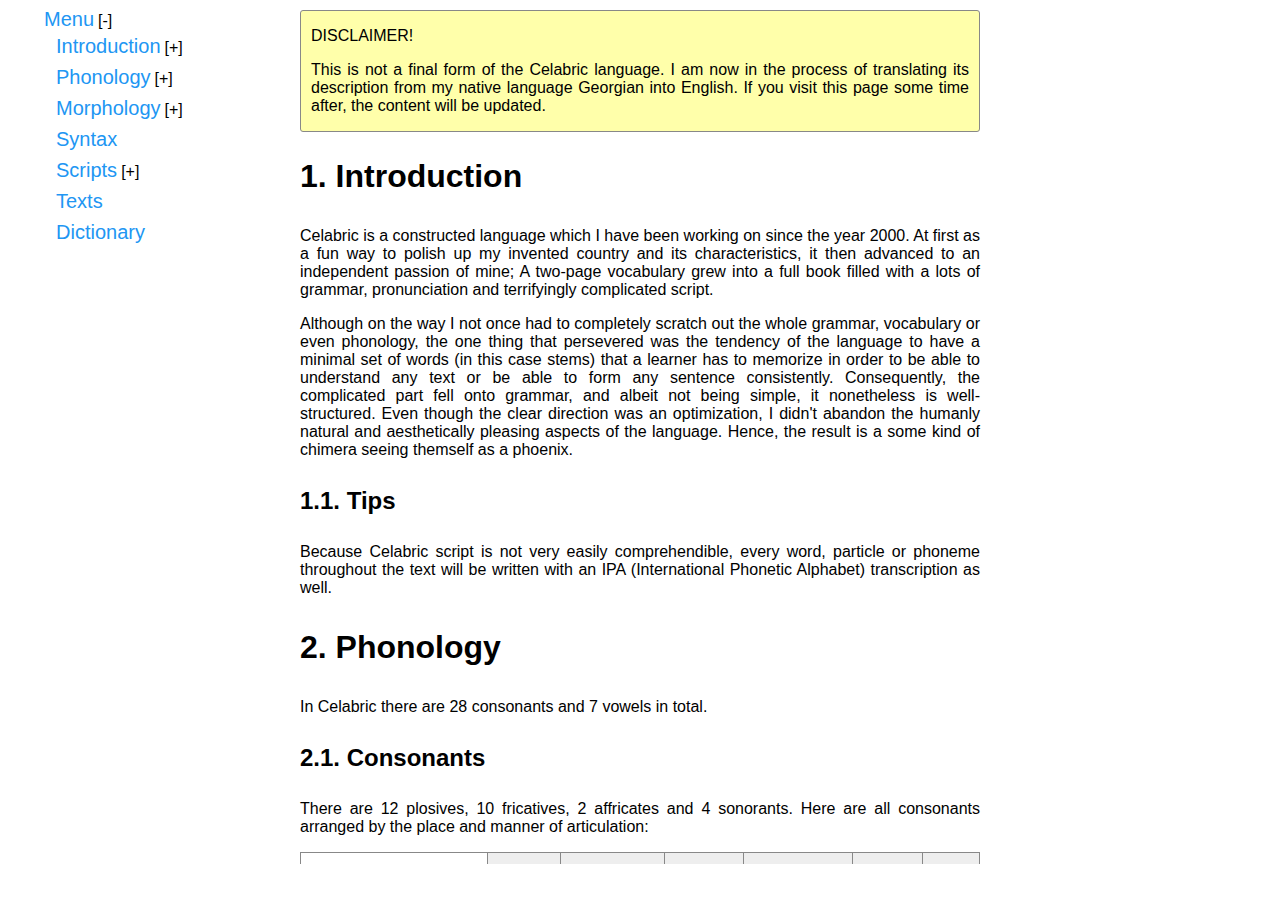
<file: main.html>
<!DOCTYPE html>
<html lang="en">
<head>
    <meta charset="UTF-8">
    <title>Celabric Language</title>
    <link rel="stylesheet" href="main.css">
</head>
<body>
    <div class="column sidebar">
        <input type="checkbox" name="collapse" id="handle-menu" checked>
        <span class="menu">Menu</span><label for="handle-menu"></label>
        <ul>
            <li>
                <input type="checkbox" name="collapse" id="handle-introduction">
                <a href="#introduction">Introduction</a><label for="handle-introduction"></label>
                <ul>
                    <li>
                        <a href="#tips">Tips</a>
                    </li>
                </ul>
            </li>
            <li>
                <input type="checkbox" name="collapse" id="handle-phonology">
                <a href="#phonology">Phonology</a><label for="handle-phonology"></label>
                <ul>
                    <li>
                        <input type="checkbox" name="collapse" id="handle-consonants">
                        <a href="#consonants">Consonants</a><label for="handle-consonants"></label>
                        <ul>
                            <li>
                                <a href="#consonant-pronunciation">Pronunciation</a>
                            </li>
                            <li>
                                <a href="#plosives">Plosives</a>
                            </li>
                            <li>
                                <a href="#allophones">Allophones</a>
                            </li>
                        </ul>
                    </li>
                    <li>
                        <input type="checkbox" name="collapse" id="handle-vowels">
                        <a href="#vowels">Vowels</a><label for="handle-vowels"></label>
                        <ul>
                            <li>
                                <a href="#vowel-pronunciation">Pronunciation</a>
                            </li>
                        </ul>
                    </li>
                    <li>
                        <a href="#tone">Intonation</a>
                    </li>
                </ul>

            </li>
            <li>
                <input type="checkbox" name="collapse" id="handle-morphology">
                <a href="#morphology">Morphology</a><label for="handle-morphology"></label>
                <ul>
                    <li>
                        <input type="checkbox" name="collapse" id="handle-verb">
                        <a href="#verb">Verb</a><label for="handle-verb"></label>
                        <ul>
                            <li>
                                <a href="#stems">Stems</a>
                            </li>
                            <li>
                                <a href="#themes">Theme</a>
                            </li>
                            <li>
                                <a href="#negation">Negation</a>
                            </li>
                            <li>
                                <a href="#causative">Causative</a>
                            </li>
                            <li>
                                <a href="#reflexive">Reflexive</a>
                            </li>
                            <li>
                                <a href="#tenses">Tenses</a>
                            </li>
                            <li>
                                <a href="#verb-structure">Verb structure</a>
                            </li>
                        </ul>
                    </li>
                    <li>
                        <input type="checkbox" name="collapse" id="handle-noun">
                        <a href="#noun">Noun</a><label for="handle-noun"></label>
                        <ul>
                            <li>
                                <a href="#noun-derivation">Derivation</a>
                            </li>
                            <li>
                                <a href="#declension">Declension</a>
                            </li>
                        </ul>
                    </li>
                    <li>
                        <input type="checkbox" name="collapse" id="handle-adjective">
                        <a href="#adjective">Adjective</a><label for="handle-adjective"></label>
                        <ul>
                            <li>
                                <a href="#adjective-derivation">Derivation</a>
                            </li>
                            <li>
                                <a href="#degrees">Degrees</a>
                            </li>
                        </ul>
                    </li>
                    <li>
                        <input type="checkbox" name="collapse" id="handle-preposition">
                        <a href="#prepositions">Prepositions</a><label for="handle-preposition"></label>
                        <ul>
                            <li>
                                <a href="#static">Static</a>
                            </li>
                            <li>
                                <a href="#relative">Relative</a>
                            </li>
                        </ul>
                    </li>
                    <li>
                        <a href="#adverb">Adverb</a>
                    </li>
                    <li>
                        <a href="#numeral">Numeral</a>
                    </li>
                    <li>
                        <a href="#pronoun">Pronoun</a>
                    </li>
                    <li>
                        <a href="#conjunction">Conjunction</a>
                    </li>
                </ul>
            </li>
            <li>
                <a href="#syntax">Syntax</a>
            </li>
            <li>
                <input type="checkbox" name="collapse" id="handle-scripts">
                <a href="#scripts">Scripts</a><label for="handle-scripts"></label>
                <ul>
                    <li>
                        <a href="#modern">Modern</a>
                    </li>
                    <li>
                        <a href="#archaic">Archaic</a>
                    </li>
                </ul>
            </li>
            <li>
                <a href="#texts">Texts</a>
            </li>
            <li>
                <a href="#dictionary">Dictionary</a>
            </li>
        </ul>
    </div>
    <div class="column content">
        <div class="message">
            <p>
                DISCLAIMER!
            </p>
            <p>
                This is not a final form of the Celabric language. I am now in the process of translating its
                description from my native language Georgian into English. If you visit this page some time after, the
                content will be updated.
            </p>
        </div>
        <h1 id="introduction">1. Introduction</h1>
        <p>
            Celabric is a constructed language which I have been working on since the year 2000. At first as a fun
            way to polish up my invented country and its characteristics, it then advanced to an independent passion
            of mine; A two-page vocabulary grew into a full book filled with a lots of grammar, pronunciation and
            terrifyingly complicated script.
        </p>
        <p>
            Although on the way I not once had to completely scratch out the whole grammar, vocabulary or even
            phonology, the one thing that persevered was the tendency of the language to have a minimal set of words
            (in this case stems) that a learner has to memorize in order to be able to understand any text or be
            able to form any sentence consistently. Consequently, the complicated part fell onto grammar, and albeit
            not being simple, it nonetheless is well-structured. Even though the clear direction was an
            optimization, I didn't abandon the humanly natural and aesthetically pleasing aspects of the language.
            Hence, the result is a some kind of chimera seeing themself as a phoenix.
        </p>
        <h2 id="tips">1.1. Tips</h2>
        <p>
            Because Celabric script is not very easily comprehendible, every word, particle or phoneme
            throughout the text will be written with an IPA (International Phonetic Alphabet) transcription as
            well.
        </p>
        <h1 id="phonology">2. Phonology</h1>
        <p>
            In Celabric there are 28 consonants and 7 vowels in total.
        </p>
        <h2 id="consonants">2.1. Consonants</h2>
        <p>
            There are 12 plosives, 10 fricatives, 2 affricates and 4 sonorants. Here are all consonants arranged by the
            place and manner of articulation:
        </p>
        <table>
            <tr>
                <th colspan="2"></th>
                <th class="table-title">Bilabial</th>
                <th class="table-title">Labiodental</th>
                <th class="table-title">Alveolar</th>
                <th class="table-title">Postalveolar</th>
                <th class="table-title">Palatal</th>
                <th class="table-title">Velar</th>
            </tr>
            <tr>
                <td class="table-title" rowspan="3">Plosive</td>
                <td class="table-title">Voiceless</td>
                <td><span class="ipa">p</span></td>
                <td></td>
                <td><span class="ipa">t</span></td>
                <td></td>
                <td><span class="ipa">c</span></td>
                <td><span class="ipa">k</span></td>
            </tr>
            <tr>
                <td class="table-title">Voiced</td>
                <td><span class="ipa">b</span></td>
                <td></td>
                <td><span class="ipa">d</span></td>
                <td></td>
                <td><span class="ipa">&#607;</span></td>
                <td><span class="ipa">g</span></td>
            </tr>
            <tr>
                <td class="table-title">Voiceless Aspirated</td>
                <td><span class="ipa">p&#688;</span></td>
                <td></td>
                <td><span class="ipa">t&#688;</span></td>
                <td></td>
                <td><span class="ipa">c&#688;</span></td>
                <td><span class="ipa">k&#688;</span></td>
            </tr>
            <tr>
                <td class="table-title" rowspan="2">Fricative</td>
                <td class="table-title">Voiced</td>
                <td></td>
                <td><span class="ipa">v</span></td>
                <td><span class="ipa">z</span></td>
                <td><span class="ipa">&#658;</span></td>
                <td><span class="ipa">&#669;</span></td>
                <td><span class="ipa">&#611;</span></td>
            </tr>
            <tr>
                <td class="table-title">Voiceless</td>
                <td></td>
                <td><span class="ipa">f</span></td>
                <td><span class="ipa">s</span></td>
                <td><span class="ipa">&#643;</span></td>
                <td><span class="ipa">&ccedil;</span></td>
                <td><span class="ipa">x</span></td>
            </tr>
            <tr>
                <td class="table-title" colspan="2">Affricate</td>
                <td></td>
                <td></td>
                <td><span class="ipa">ts</span></td>
                <td><span class="ipa">t&#643;</span></td>
                <td></td>
                <td></td>
            </tr>
            <tr>
                <td class="table-title" colspan="2">Nasal</td>
                <td><span class="ipa">m</span></td>
                <td></td>
                <td><span class="ipa">n</span></td>
                <td></td>
                <td></td>
                <td></td>
            </tr>
            <tr>
                <td class="table-title" colspan="2">Tap</td>
                <td></td>
                <td></td>
                <td><span class="ipa">r</span></td>
                <td></td>
                <td></td>
                <td></td>
            </tr>
            <tr>
                <td class="table-title" colspan="2">Lateral</td>
                <td></td>
                <td></td>
                <td><span class="ipa">l</span></td>
                <td></td>
                <td></td>
                <td></td>
            </tr>
        </table>
        <p>
            As you can see the plosives are represented with three distinct phonemes in each place of articulation,
            the fricatives are in pairs and the rest are singles.
        </p>
        <h3 id="consonant-pronunciation">2.1.1. Pronunciation of consonants</h3>
        <table class="hidden">
            <tr>
                <td><span class="ipa">p</span></td>
                <td>
                    <audio id="audio-p">
                        <source src="audio/p.mp3" type="audio/mp3">
                    </audio>
                    <button class="play-button" onclick="document.getElementById('audio-p').play()">&#9658;</button>
                </td>
                <td>
                    Unaspirated voiceless bilabial plosive. As in Spanish <strong>p</strong>oco. Approximately as in
                    English s<strong>p</strong>in but even less breath after p.
                </td>
            </tr>
            <tr>
                <td><span class="ipa">b</span></td>
                <td>
                    <audio id="audio-b">
                        <source src="audio/b.mp3" type="audio/mp3">
                    </audio>
                    <button class="play-button" onclick="document.getElementById('audio-b').play()">&#9658;</button>
                </td>
                <td>
                    Voiced bilabial plosive. As in English <strong>b</strong>oy.
                </td>
            </tr>
            <tr>
                <td><span class="ipa">p&#688;</span></td>
                <td>
                    <audio id="audio-ph">
                        <source src="audio/ph.mp3" type="audio/mp3">
                    </audio>
                    <button class="play-button" onclick="document.getElementById('audio-ph').play()">&#9658;</button>
                </td>
                <td>
                    Aspirated voiceless bilabial plosive. As in Georgian <strong>ფ</strong>ონი or as English
                    <strong>p</strong>in, but with slightly more breath after p.
                </td>
            </tr>
            <tr>
                <td><span class="ipa">t</span></td>
                <td>
                    <audio id="audio-t">
                        <source src="audio/t.mp3" type="audio/mp3">
                    </audio>
                    <button class="play-button" onclick="document.getElementById('audio-t').play()">&#9658;</button>
                </td>
                <td>
                    Unaspirated voiceless alveolar plosive. As in Spanish <strong>t</strong>u. Approximately as in
                    English s<strong>t</strong>op but even less breath after t.
                </td>
            </tr>
            <tr>
                <td><span class="ipa">d</span></td>
                <td>
                    <audio id="audio-d">
                        <source src="audio/d.mp3" type="audio/mp3">
                    </audio>
                    <button class="play-button" onclick="document.getElementById('audio-d').play()">&#9658;</button>
                </td>
                <td>
                    Voiced alveolar plosive. As in English <strong>d</strong>og.
                </td>
            </tr>
            <tr>
                <td><span class="ipa">t&#688;</span></td>
                <td>
                    <audio id="audio-th">
                        <source src="audio/th.mp3" type="audio/mp3">
                    </audio>
                    <button class="play-button" onclick="document.getElementById('audio-th').play()">&#9658;</button>
                </td>
                <td>
                    Aspirated voiceless alveolar plosive. As in Georgian <strong>თ</strong>ოკი or as in English
                    <strong>t</strong>in, but with slightly more breath after t.
                </td>
            </tr>
            <tr>
                <td><span class="ipa">c</span></td>
                <td>
                    <audio id="audio-c">
                        <source src="audio/c.mp3" type="audio/mp3">
                    </audio>
                    <button class="play-button" onclick="document.getElementById('audio-c').play()">&#9658;</button>
                </td>
                <td>
                    Unaspirated voiceless palatal plosive. As in French or Catalan <strong>q</strong>ui or as in
                    Albanian Sh<strong>q</strong>ip. Loosely approximately as in English ky in boo<strong>k
                    y</strong>ear but pronounced with no breath after k and the tongue should be pressed against the
                    hard palate (the place where the tongue is while pronouncing y in <strong>y</strong>es).
                </td>
            </tr>
            <tr>
                <td><span class="ipa">&#607;</span></td>
                <td>
                    <audio id="audio-gj">
                        <source src="audio/gj.mp3" type="audio/mp3">
                    </audio>
                    <button class="play-button" onclick="document.getElementById('audio-gj').play()">&#9658;</button>
                </td>
                <td>
                    Voiced palatal plosive. As in Hungarian ma<strong>gy</strong>ar or as in Irish
                    gaeil<strong>g</strong>e. Loosely approximately as in English gy in do<strong>g y</strong>ear but
                    tongue should be pressed against the hard palate (the place where the tongue is while pronouncing y
                    in <strong>y</strong>es).
                </td>
            </tr>
            <tr>
                <td><span class="ipa">c&#688;</span></td>
                <td>
                    <audio id="audio-ch">
                        <source src="audio/ch.mp3" type="audio/mp3">
                    </audio>
                    <button class="play-button" onclick="document.getElementById('audio-ch').play()">&#9658;</button>
                </td>
                <td>
                    Aspirated voiceless palatal plosive. Something like Irish <strong>c</strong>eist. Loosely
                    approximately as in English ky in boo<strong>k y</strong>ear but pronounced with more breath after k
                    and the tongue should be pressed against the hard palate (the place where the tongue is while
                    pronouncing y in <strong>y</strong>es).
                </td>
            </tr>
            <tr>
                <td><span class="ipa">k</span></td>
                <td>
                    <audio id="audio-k">
                        <source src="audio/k.mp3" type="audio/mp3">
                    </audio>
                    <button class="play-button" onclick="document.getElementById('audio-k').play()">&#9658;</button>
                </td>
                <td>
                    Unaspirated voiceless velar plosive. As in Spanish po<strong>c</strong>o. Approximately as in
                    English s<strong>k</strong>in but even less breath after k.
                </td>
            </tr>
            <tr>
                <td><span class="ipa">g</span></td>
                <td>
                    <audio id="audio-g">
                        <source src="audio/g.mp3" type="audio/mp3">
                    </audio>
                    <button class="play-button" onclick="document.getElementById('audio-g').play()">&#9658;</button>
                </td>
                <td>
                    Voiced velar plosive. As in English do<strong>g</strong>.
                </td>
            </tr>
            <tr>
                <td><span class="ipa">k&#688;</span></td>
                <td>
                    <audio id="audio-kh">
                        <source src="audio/kh.mp3" type="audio/mp3">
                    </audio>
                    <button class="play-button" onclick="document.getElementById('audio-kh').play()">&#9658;</button>
                </td>
                <td>
                    Aspirated voiceless velar plosive. As in Georgian <strong>ქ</strong>არი or as in English
                    <strong>k</strong>in, but with slightly more breath after k.
                </td>
            </tr>
            <tr>
                <td><span class="ipa">v</span></td>
                <td>
                    <audio id="audio-v">
                        <source src="audio/v.mp3" type="audio/mp3">
                    </audio>
                    <button class="play-button" onclick="document.getElementById('audio-v').play()">&#9658;</button>
                </td>
                <td>
                    Voiced labiodental fricative. As in English <strong>v</strong>ery.
                </td>
            </tr>
            <tr>
                <td><span class="ipa">f</span></td>
                <td>
                    <audio id="audio-f">
                        <source src="audio/f.mp3" type="audio/mp3">
                    </audio>
                    <button class="play-button" onclick="document.getElementById('audio-f').play()">&#9658;</button>
                </td>
                <td>
                    Voiceless labiodental fricative. As in English <strong>f</strong>our.
                </td>
            </tr>
            <tr>
                <td><span class="ipa">z</span></td>
                <td>
                    <audio id="audio-z">
                        <source src="audio/z.mp3" type="audio/mp3">
                    </audio>
                    <button class="play-button" onclick="document.getElementById('audio-z').play()">&#9658;</button>
                </td>
                <td>
                    Voiced alveolar sibilant fricative. As in English <strong>z</strong>ero.
                </td>
            </tr>
            <tr>
                <td><span class="ipa">s</span></td>
                <td>
                    <audio id="audio-s">
                        <source src="audio/s.mp3" type="audio/mp3">
                    </audio>
                    <button class="play-button" onclick="document.getElementById('audio-s').play()">&#9658;</button>
                </td>
                <td>
                    Voiceless alveolar sibilant fricative. As in English <strong>s</strong>ame.
                </td>
            </tr>
            <tr>
                <td><span class="ipa">&#658;</span></td>
                <td>
                    <audio id="audio-zh">
                        <source src="audio/zh.mp3" type="audio/mp3">
                    </audio>
                    <button class="play-button" onclick="document.getElementById('audio-zh').play()">&#9658;</button>
                </td>
                <td>
                    Voiced postalveolar sibilant fricative. As in English u<strong>s</strong>ual.
                </td>
            </tr>
            <tr>
                <td><span class="ipa">&#643;</span></td>
                <td>
                    <audio id="audio-sh">
                        <source src="audio/sh.mp3" type="audio/mp3">
                    </audio>
                    <button class="play-button" onclick="document.getElementById('audio-sh').play()">&#9658;</button>
                </td>
                <td>
                    Voiceless postalveolar sibilant fricative. As in English <strong>sh</strong>ame.
                </td>
            </tr>
            <tr>
                <td><span class="ipa">&#669;</span>
                <td>
                    <audio id="audio-j">
                        <source src="audio/j.mp3" type="audio/mp3">
                    </audio>
                    <button class="play-button" onclick="document.getElementById('audio-j').play()">&#9658;</button>
                </td>
                <td>
                    Voiced palatal fricative. As in Spanish amari<strong>ll</strong>a, as in German
                    <strong>j</strong>acke or as in English <strong>y</strong>es with overenunciating y.
                </td>
            </tr>
            <tr>
                <td><span class="ipa">&ccedil;</span></td>
                <td>
                    <audio id="audio-xj">
                        <source src="audio/xj.mp3" type="audio/mp3">
                    </audio>
                    <button class="play-button" onclick="document.getElementById('audio-xj').play()">&#9658;</button>
                </td>
                <td>
                    Voiceless palatal fricative. As in German i<strong>ch</strong> or approximately as in English
                    <strong>hu</strong>e.
                </td>
            </tr>
            <tr>
                <td><span class="ipa">&#611;</span></td>
                <td>
                    <audio id="audio-gh">
                        <source src="audio/gh.mp3" type="audio/mp3">
                    </audio>
                    <button class="play-button" onclick="document.getElementById('audio-gh').play()">&#9658;</button>
                </td>
                <td>
                    Voiced velar fricative. As in Greek <strong>γ</strong>αλα or as in Icelandic sa<strong>g</strong>a.
                    No english equivalent. Something like g in dog but with not touching the tongue on the soft palate.
                </td>
            </tr>
            <tr>
                <td><span class="ipa">x</span></td>
                <td>
                    <audio id="audio-x">
                        <source src="audio/x.mp3" type="audio/mp3">
                    </audio>
                    <button class="play-button" onclick="document.getElementById('audio-x').play()">&#9658;</button>
                </td>
                <td>
                    Voiceless velar fricative. As in Scottish lo<strong>ch</strong> or as in Scouse English
                    boo<strong>k</strong>.
                </td>
            </tr>
            <tr>
                <td><span class="ipa">ts</span></td>
                <td>
                    <audio id="audio-ts">
                        <source src="audio/ts.mp3" type="audio/mp3">
                    </audio>
                    <button class="play-button" onclick="document.getElementById('audio-ts').play()">&#9658;</button>
                </td>
                <td>
                    Voiceless alveolar affricate. As in English wha<strong>ts</strong>oever.
                </td>
            </tr>
            <tr>
                <td><span class="ipa">t&#643;</span></td>
                <td>
                    <audio id="audio-tsh">
                        <source src="audio/tsh.mp3" type="audio/mp3">
                    </audio>
                    <button class="play-button" onclick="document.getElementById('audio-tsh').play()">&#9658;</button>
                </td>
                <td>
                    Voiceless postalveolar affricate. As in English <strong>ch</strong>ur<strong>ch</strong>.
                </td>
            </tr>
            <tr>
                <td><span class="ipa">m</span></td>
                <td>
                    <audio id="audio-m">
                        <source src="audio/m.mp3" type="audio/mp3">
                    </audio>
                    <button class="play-button" onclick="document.getElementById('audio-m').play()">&#9658;</button>
                </td>
                <td>
                    Voiced bilabial nasal. As in English <strong>m</strong>an.
                </td>
            </tr>
            <tr>
                <td><span class="ipa">n</span></td>
                <td>
                    <audio id="audio-n">
                        <source src="audio/n.mp3" type="audio/mp3">
                    </audio>
                    <button class="play-button" onclick="document.getElementById('audio-n').play()">&#9658;</button>
                </td>
                <td>
                    Voiced alveolar nasal. As in English <strong>n</strong>ame.
                </td>
            </tr>
            <tr>
                <td><span class="ipa">r</span></td>
                <td>
                    <audio id="audio-r">
                        <source src="audio/r.mp3" type="audio/mp3">
                    </audio>
                    <button class="play-button" onclick="document.getElementById('audio-r').play()">&#9658;</button>
                </td>
                <td>
                    Voiced alveolar tap. As in Spanish ca<strong>r</strong>o or as in American English
                    be<strong>tt</strong>er.
                </td>
            </tr>
            <tr>
                <td><span class="ipa">l</span></td>
                <td>
                    <audio id="audio-l">
                        <source src="audio/l.mp3" type="audio/mp3">
                    </audio>
                    <button class="play-button" onclick="document.getElementById('audio-l').play()">&#9658;</button>
                </td>
                <td>
                    Voiced lateral alveolar approximant. As in English <strong>l</strong>ong.
                </td>
            </tr>
        </table>
        <h3 id="plosives">2.1.2. Plosives</h3>
        <p>
            As you can see above, there are is a phonemic distinction between unaspirated and aspirated plosives. Even
            though in english we do not differentiate them, there are numerous languages which treat them as a distinct
            phonemes. The example is Icelandic and Ancient Greek. Frankly, Ancient Greek has a quite similar phonemic
            paradigm as Celabric, as it has a three-way distinction between plosives of each articulation place: voiced,
            voiceless and aspirated voiceless; while icelandic lacks voiced plosives.
        </p>
        <h3 id="allophones">2.1.3. Allophones</h3>
        <p>
            In the fast speech the <span class="ipa">&#669;</span>
            <button class="play-button" onclick="document.getElementById('audio-j').play()">&#9658;</button>
            could be realized as an approximant <span class="ipa">j</span>
            <audio id="audio-j-soft"><source src="audio/j-soft.mp3" type="audio/mp3"></audio>
            <button class="play-button" onclick="document.getElementById('audio-j-soft').play()">&#9658;</button>
            especially at the word-final position. The <span class="ipa">r</span>
            <button class="play-button" onclick="document.getElementById('audio-r').play()">&#9658;</button>
            could be realized as a voiceless alveolar tap <span class="ipa">r&#805;</span>
            <audio id="audio-r0"><source src="audio/r0.mp3" type="audio/mp3"></audio>
            <button class="play-button" onclick="document.getElementById('audio-r0').play()">&#9658;</button>
            before a voiceless consonant or at the
            word-final position, or as a voiceless aspirated alveolar tap <span class="ipa">r&#805;&#688;</span>
            <audio id="audio-rh"><source src="audio/rh.mp3" type="audio/mp3"></audio>
            <button class="play-button" onclick="document.getElementById('audio-rh').play()">&#9658;</button>
            before an aspirated voiceless consonant.
        </p>
        <p>
            The voiced alveolar nasal <span class="ipa">n</span>
            <button class="play-button" onclick="document.getElementById('audio-n').play()">&#9658;</button>
            before palatal consonants <span class="ipa">c</span>
            <button class="play-button" onclick="document.getElementById('audio-c').play()">&#9658;</button>,
            <span class="ipa">&#607;</span>
            <button class="play-button" onclick="document.getElementById('audio-gj').play()">&#9658;</button>,
            <span class="ipa">c&#688;</span>
            <button class="play-button" onclick="document.getElementById('audio-ch').play()">&#9658;</button>,
            <span class="ipa">&#669;</span>
            <button class="play-button" onclick="document.getElementById('audio-j').play()">&#9658;</button> and
            <span class="ipa">&ccedil;</span>
            <button class="play-button" onclick="document.getElementById('audio-xj').play()">&#9658;</button>
            could be realized as voiced alveolar palatalized nasal
            <span class="ipa">n&#690;</span>
            <audio id="audio-nj-soft"><source src="audio/nj-soft.mp3" type="audio/mp3"></audio>
            <button class="play-button" onclick="document.getElementById('audio-nj-soft').play()">&#9658;</button>
            as in English <strong>n</strong>ew, or even as voiced palatal nasal
            <span class="ipa">&#626;</span>
            <audio id="audio-nj"><source src="audio/nj.mp3" type="audio/mp3"></audio>
            <button class="play-button" onclick="document.getElementById('audio-nj').play()">&#9658;</button>
            as in Hungarian <strong>ny</strong>ár. The same <span class="ipa">n</span>
            <button class="play-button" onclick="document.getElementById('audio-n').play()">&#9658;</button>
            before velar consonants <span class="ipa">k</span>
            <button class="play-button" onclick="document.getElementById('audio-k').play()">&#9658;</button>,
            <span class="ipa">g</span>
            <button class="play-button" onclick="document.getElementById('audio-g').play()">&#9658;</button>,
            <span class="ipa">k&#688;</span>
            <button class="play-button" onclick="document.getElementById('audio-kh').play()">&#9658;</button>,
            <span class="ipa">&#611;</span>
            <button class="play-button" onclick="document.getElementById('audio-gh').play()">&#9658;</button> and
            <span class="ipa">x</span>
            <button class="play-button" onclick="document.getElementById('audio-x').play()">&#9658;</button>
            could be realized as voiced velar nasal <span class="ipa">&#331;</span>
            <audio id="audio-ng"><source src="audio/ng.mp3" type="audio/mp3"></audio>
            <button class="play-button" onclick="document.getElementById('audio-ng').play()">&#9658;</button>
            as in English si<strong>ng</strong>.
        </p>
        <p>
            The plosives before nasal consonants tend to change pronunciation if both of them are pronounced at the same
            articulation place. <span class="ipa">pm</span> becomes <span class="ipa">&#660;m</span>
            <audio id="audio-pm"><source src="audio/pm.mp3" type="audio/mp3"></audio>
            <button class="play-button" onclick="document.getElementById('audio-pm').play()">&#9658;</button>
            where <span class="ipa">&#660;</span> is a glottal stop (a consonant between the vowels of "uh-oh").
            <span class="ipa">tn</span> becomes <span class="ipa">&#660;n</span>
            <audio id="audio-tn"><source src="audio/tn.mp3" type="audio/mp3"></audio>
            <button class="play-button" onclick="document.getElementById('audio-tn').play()">&#9658;</button>;
            <span class="ipa">bm</span> becomes <span class="ipa">&#660;&#814;m</span>
            <audio id="audio-bm"><source src="audio/bm.mp3" type="audio/mp3"></audio>
            <button class="play-button" onclick="document.getElementById('audio-bm').play()">&#9658;</button>
            where <span class="ipa"> &#814;</span> denotes that <span class="ipa">m</span> is pre-voiced;
            <span class="ipa">dn</span> becomes <span class="ipa">&#660;&#814;n</span>
            <audio id="audio-dn"><source src="audio/dn.mp3" type="audio/mp3"></audio>
            <button class="play-button" onclick="document.getElementById('audio-dn').play()">&#9658;</button>;
            <span class="ipa">p&#688;m</span> becomes <span class="ipa">&#660;&#688;m</span>
            <audio id="audio-phm"><source src="audio/phm.mp3" type="audio/mp3"></audio>
            <button class="play-button" onclick="document.getElementById('audio-phm').play()">&#9658;</button>
            meaning that <span class="ipa">m</span> is pre-aspirated; and <span class="ipa">t&#688;n</span> becomes
            <span class="ipa">&#660;&#688;n</span>
            <audio id="audio-thn"><source src="audio/thn.mp3" type="audio/mp3"></audio>
            <button class="play-button" onclick="document.getElementById('audio-thn').play()">&#9658;</button>.
        </p>
        <h2 id="vowels">2.2. Vowels</h2>
        <p>
            There are 7 vowels in total and here are they arranged by the manner and place of articulation:
        </p>
        <table>
            <tr>
                <th></th>
                <th class="table-title">Front</th>
                <th class="table-title">Near-front</th>
                <th class="table-title">Near-back</th>
                <th class="table-title">Back</th>
            </tr>
            <tr>
                <td class="table-title">Close</td>
                <td></td>
                <td><span class="ipa">y</span></td>
                <td></td>
                <td></td>
            </tr>
            <tr>
                <td class="table-title">Near-close</td>
                <td><span class="ipa">&#618;</span></td>
                <td></td>
                <td><span class="ipa">&#650;</span></td>
                <td><span class="ipa">o</span></td>
            </tr>
            <tr>
                <td class="table-title">Mid</td>
                <td><span class="ipa">&oslash;</span></td>
                <td></td>
                <td></td>
                <td></td>
            </tr>
            <tr>
                <td class="table-title">Near-open</td>
                <td><span class="ipa">&aelig;</span></td>
                <td></td>
                <td></td>
                <td><span class="ipa">&#593;</span></td>
            </tr>
        </table>
        <h3 id="vowel-pronunciation">2.2.1. Pronunciation of Vowels</h3>
        <table class="hidden">
            <tr>
                <td><span class="ipa">&#618;</span></td>
                <td>
                    <audio id="audio-i"><source src="audio/i.mp3" type="audio/mp3"></audio>
                    <button class="play-button" onclick="document.getElementById('audio-i').play()">&#9658;</button>
                </td>
                <td>
                    Near-close front unrounded vowel almost as in English b<strong>i</strong>t, but in the case of
                    English, this vowel is more centralized (less emphasized). The more accurate analogue would be
                    y<strong>e</strong>t in general Scottish accent. More precisely it could be transcribed as
                    <span class="ipa">&#618;&#799;</span>, <span class="ipa">e&#797;</span> or
                    <span class="ipa">i&#798;</span>.
                </td>
            </tr>
            <tr>
                <td><span class="ipa">&aelig;</span></td>
                <td>
                    <audio id="audio-e"><source src="audio/e.mp3" type="audio/mp3"></audio>
                    <button class="play-button" onclick="document.getElementById('audio-e').play()">&#9658;</button>
                </td>
                <td>
                    Near-open front unrounded vowel as in British English c<strong>a</strong>t.
                </td>
            </tr>
            <tr>
                <td><span class="ipa">&#593;</span></td>
                <td>
                    <audio id="audio-a"><source src="audio/a.mp3" type="audio/mp3"></audio>
                    <button class="play-button" onclick="document.getElementById('audio-a').play()">&#9658;</button>
                </td>
                <td>
                    Near-open back unrounded vowel as in General American English h<strong>o</strong>t or Received
                    Pronunciation b<strong>a</strong>th. Can be slightly more rounded (pronounced with round lips)
                    than front vowels. More precisely it could be transcribed as <span class="ipa">&#593;&#797;</span>
                    or <span class="ipa">&#652;&#798;</span>
                </td>
            </tr>
            <tr>
                <td><span class="ipa">o</span></td>
                <td>
                    <audio id="audio-o"><source src="audio/o.mp3" type="audio/mp3"></audio>
                    <button class="play-button" onclick="document.getElementById('audio-o').play()">&#9658;</button>
                </td>
                <td>
                    Near-close back rounded vowel as in something between English y<strong>aw</strong>n and Spanish
                    p<strong>u</strong>ro. Or more exactly as in <strong>a</strong>ll as spoken by Stephen Fry or
                    the Queen Elizabeth II. More precisely it could be transcribed as <span class="ipa">o&#797;</span>
                    or <span class="ipa">u&#798;</span>
                </td>
            </tr>
            <tr>
                <td><span class="ipa">&#650;</span></td>
                <td>
                    <audio id="audio-u"><source src="audio/u.mp3" type="audio/mp3"></audio>
                    <button class="play-button" onclick="document.getElementById('audio-u').play()">&#9658;</button>
                </td>
                <td>
                    Near-close near-back semi-rounded vowel as in English h<strong>oo</strong>k. More precisely it could
                    be transcribed as <span class="ipa">&#650;&#796;</span>.
                </td>
            </tr>
            <tr>
                <td><span class="ipa">y</span></td>
                <td>
                    <audio id="audio-y"><source src="audio/y.mp3" type="audio/mp3"></audio>
                    <button class="play-button" onclick="document.getElementById('audio-y').play()">&#9658;</button>
                </td>
                <td>
                    Close near-front rounded vowel as in German <strong>&uuml;</strong>ber. More precisely it could
                    be transcribed as <span class="ipa">y&#800;</span> or <span class="ipa">&#649;&#799;</span>.
                </td>
            </tr>
            <tr>
                <td><span class="ipa">&oslash;</span></td>
                <td>
                    <audio id="audio-oe"><source src="audio/oe.mp3" type="audio/mp3"></audio>
                    <button class="play-button" onclick="document.getElementById('audio-oe').play()">&#9658;</button>
                </td>
                <td>
                    Front mid rounded vowel as in Danish h<strong>&oslash;</strong>ne or something in between the French
                    p<strong>eu</strong> and j<strong>eu</strong>ne. More precisely it could be transcribed as
                    <span class="ipa">&oslash;&#798;</span> or <span class="ipa">&oelig;&#797;</span>.
                </td>
            </tr>
        </table>
        <p>
            There are no diphthongs in Celabric, each of any adjacent vowels forms independent syllable core.
        </p>
        <h2 id="tone">2.3. Stress and intonation</h2>
        <p>
            Neither stress nor intonation is phonemic in Celabric, meaning that a stress on a wrong syllable or a
            different intonation doesn't change the meaning (except for the question clauses). Stress in Celabric speech
            always falls on the first syllable of the word. On the other hand the intonation is quite melodic. The usual
            intonation pattern for any word except for the last word of the sentence is falling from the relative middle
            pitch to relative low pitch and then ending the last syllable on the relative high pitch. In the case of the
            last word of the sentence, the last syllable is somewhat in  between the relative mid and low pitches. The
            closest analogue of this intonational pattern could be found in standard Swedish.
        </p>
        <h1 id="morphology">3. Morphology</h1>
        <p>
            Because the most basic building blocks of Celabric are verbs, I will begin with the verbs as well.
        </p>
        <h2 id="verb">3.1. Verb</h2>
        <h3 id="stems">3.1.1 Stems</h3>
        <p>

        </p>

            <div id="themes">
                <h3>Themes</h3>
                <p>

                </p>
                <p>

                </p>
            </div>
            <div id="negation">
                <h3>Negation</h3>
                <p>

                </p>
                <p>

                </p>
            </div>
            <div id="causative">
                <h3>Causative</h3>
                <p>

                </p>
                <p>

                </p>
            </div>
            <div id="reflexive">
                <h3>Reflexive</h3>
                <p>

                </p>
                <p>

                </p>
            </div>
            <div id="tenses">
                <h3>Tenses</h3>
                <p>

                </p>
                <p>

                </p>
            </div>
            <div id="verb-structure">
                <h3>Verb structure</h3>
                <p>

                </p>
                <p>

                </p>
            </div>
            <div id="noun">
                <h2>Noun</h2>
                <p>
                    
                </p>
                <p>
                    
                </p>
                <div id="noun-derivation">
                    <h3>Derivation</h3>
                    <p>
                        
                    </p>
                    <p>
                        
                    </p>
                </div>
                <div id="declension">
                    <h3>Declension</h3>
                    <p>
                        
                    </p>
                    <p>
                        
                    </p>
                </div>
            </div>
            <div id="adjective">
                <h2>Adjective</h2>
                <p>
                    
                </p>
                <p>
                    
                </p>
                <div id="adjective-derivation">
                    <h3>Derivation</h3>
                    <p>
                        
                    </p>
                    <p>
                        
                    </p>
                </div>
                <div id="degrees">
                    <h3>Degrees</h3>
                    <p>
                        
                    </p>
                    <p>
                        
                    </p>
                </div>
            </div>
            <div id="prepositions">
                <h2>Prepositions</h2>
                <p>
                    
                </p>
                <p>
                    
                </p>
                <div id="static">
                    <h3>Static</h3>
                    <p>
                        
                    </p>
                    <p>
                        
                    </p>
                </div>
                <div id="relative">
                    <h3>Relative</h3>
                    <p>
                        
                    </p>
                    <p>
                        
                    </p>
                </div>
            </div>
            <div id="adverb">
                <h2>Adverb</h2>
                <p>
                    
                </p>
                <p>
                    
                </p>
            </div>
            <div id="numeral">
                <h2>Numeral</h2>
                <p>
                    
                </p>
                <p>
                    
                </p>
            </div>
            <div id="pronoun">
                <h2>Pronoun</h2>
                <p>
                    
                </p>
                <p>
                    
                </p>
            </div>
            <div id="conjunction">
                <h2>Conjunction</h2>
                <p>
                    
                </p>
                <p>
                    
                </p>
            </div>
        <div id="syntax">
            <h1>Syntax</h1>
            <p>
                
            </p>
            <p>
                
            </p>
        </div>
        <div id="scripts">
            <h1>Scripts</h1>
            <p>
                
            </p>
            <p>
                
            </p>

            <div id="modern">
                <h2>Modern</h2>
                <p>
                    
                </p>
                <p>
                    
                </p>
            </div>
            <div id="archaic">
                <h2>Archaic</h2>
                <p>
                    
                </p>
                <p>
                    
                </p>
            </div>
        </div>
        <div id="texts">
            <h1>Texts</h1>
            <p>
                
            </p>
            <p>
                
            </p>
        </div>
        <div id="dictionary">
            <h1>Dictionary</h1>
            <p>
                
            </p>
            <p>
                
            </p>
        </div>
    </div>
</body>
</html>
</file>
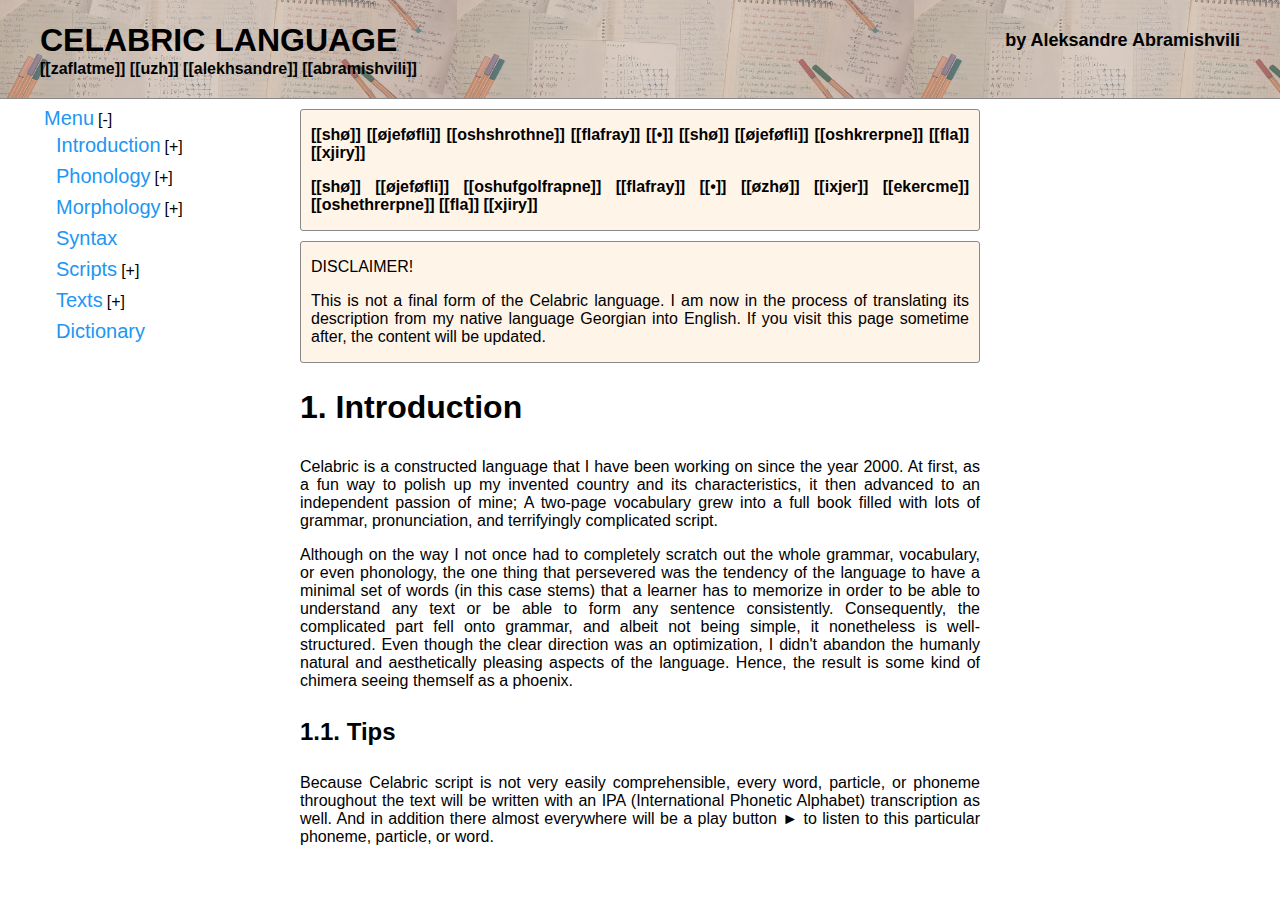
<file: modified_index.html>
<!DOCTYPE html>

<html lang="en">
<head>
<meta charset="utf-8"/>
<title>Celabric Language</title>
<link href="style.css" rel="stylesheet"/>
<link href="favicon.svg" rel="icon" type="image/svg"/>
</head>
<body>
<div class="header">
<div class="row">
<span class="title">CELABRIC LANGUAGE</span>
<span class="author">by <a href="https://github.com/babdus"> Aleksandre Abramishvili</a></span>
</div>
<div class="row">
<span class="romanization"><b>[[zaflatme]]</b></span>
<span class="romanization"><b>[[uzh]] [[alekhsandre]] [[abramishvili]]</b></span>
</div>
</div>
<div class="column sidebar">
<input checked="" id="handle-menu" name="collapse" type="checkbox"/>
<span class="menu">Menu</span><label for="handle-menu"></label>
<ul>
<li>
<input id="handle-introduction" name="collapse" type="checkbox"/>
<a href="#introduction">Introduction</a><label for="handle-introduction"></label>
<ul>
<li>
<a href="#tips">Tips</a>
</li>
</ul>
</li>
<li>
<input id="handle-phonology" name="collapse" type="checkbox"/>
<a href="#phonology">Phonology</a><label for="handle-phonology"></label>
<ul>
<li>
<input id="handle-consonants" name="collapse" type="checkbox"/>
<a href="#consonants">Consonants</a><label for="handle-consonants"></label>
<ul>
<li>
<a href="#consonant-pronunciation">Pronunciation</a>
</li>
<li>
<a href="#plosives">Plosives</a>
</li>
<li>
<a href="#allophones">Allophones</a>
</li>
</ul>
</li>
<li>
<input id="handle-vowels" name="collapse" type="checkbox"/>
<a href="#vowels">Vowels</a><label for="handle-vowels"></label>
<ul>
<li>
<a href="#vowel-pronunciation">Pronunciation</a>
</li>
</ul>
</li>
<li>
<a href="#tone">Intonation</a>
</li>
</ul>
</li>
<li>
<input id="handle-morphology" name="collapse" type="checkbox"/>
<a href="#morphology">Morphology</a><label for="handle-morphology"></label>
<ul>
<li>
<input id="handle-verb" name="collapse" type="checkbox"/>
<a href="#verb">Verb</a><label for="handle-verb"></label>
<ul>
<li>
<input id="handle-stems" name="collapse" type="checkbox"/>
<a href="#stems">Stems</a><label for="handle-stems"></label>
<ul>
<li>
<a href="#stem-category-1">Category 1</a>
</li>
<li>
<a href="#stem-category-2">Category 2</a>
</li>
<li>
<a href="#stem-category-3">Category 3</a>
</li>
<li>
<a href="#stem-category-4">Category 4</a>
</li>
<li>
<a href="#stem-category-5">Category 5</a>
</li>
<li>
<a href="#stem-category-6">Category 6</a>
</li>
<li>
<a href="#stem-phonology">Phonology</a>
</li>
<li>
<a href="#stem-list">List</a>
</li>
</ul>
</li>
<li>
<a href="#themes">Themes</a>
</li>
<li>
<a href="#negation">Negation</a>
</li>
<li>
<a href="#causative">Causative</a>
</li>
<li>
<a href="#reflexive">Reflexive</a>
</li>
<li>
<a href="#tenses">Tenses</a>
</li>
<li>
<a href="#habitual-aspect">Habitual aspect</a>
</li>
<li>
<a href="#secondary-moods">Secondary moods</a>
</li>
<li>
<a href="#verb-structure">Verb structure</a>
</li>
</ul>
</li>
<li>
<input id="handle-noun" name="collapse" type="checkbox"/>
<a href="#noun">Noun</a><label for="handle-noun"></label>
<ul>
<li>
<a href="#noun-derivation">Derivation</a>
</li>
<li>
<a href="#declension">Declension</a>
</li>
</ul>
</li>
<li>
<input id="handle-adjective" name="collapse" type="checkbox"/>
<a href="#adjective">Adjective</a><label for="handle-adjective"></label>
<ul>
<li>
<a href="#adjective-derivation">Derivation</a>
</li>
<li>
<a href="#degrees">Degrees</a>
</li>
</ul>
</li>
<li>
<input id="handle-preposition" name="collapse" type="checkbox"/>
<a href="#prepositions">Prepositions</a><label for="handle-preposition"></label>
<ul>
<li>
<a href="#static">Static</a>
</li>
<li>
<a href="#relative">Relative</a>
</li>
</ul>
</li>
<li>
<a href="#adverb">Adverb</a>
</li>
<li>
<a href="#numeral">Numeral</a>
</li>
<li>
<a href="#pronoun">Pronoun</a>
</li>
<li>
<a href="#conjunction">Conjunction</a>
</li>
</ul>
</li>
<li>
<a href="#syntax">Syntax</a>
</li>
<li>
<input id="handle-scripts" name="collapse" type="checkbox"/>
<a href="#scripts">Scripts</a><label for="handle-scripts"></label>
<ul>
<li>
<a href="#modern">Modern</a>
</li>
<li>
<a href="#archaic">Archaic</a>
</li>
</ul>
</li>
<li>
<input id="handle-texts" name="collapse" type="checkbox"/>
<a href="#texts">Texts</a><label for="handle-texts"></label>
<ul>
<li>
<input id="handle-macbeth" name="collapse" type="checkbox"/>
<a href="#macbeth">Macbeth</a><label for="handle-macbeth"></label>
<ul>
<li>
<a href="#macbeth-original">Original</a>
</li>
<li>
<a href="#macbeth-celabric">Celabric</a>
</li>
<li>
<a href="#macbeth-transcription">Transcription</a>
</li>
<li>
<a href="#macbeth-definitions">Definitions</a>
</li>
</ul>
</li>
</ul>
</li>
<li>
<a href="#dictionary">Dictionary</a>
</li>
</ul>
</div>
<div class="column content">
<div class="message">
<p>
<span class="romanization"><b>[[shø]] [[øjeføfli]] [[oshshrothne]] [[flafray]] [[•]] [[shø]] [[øjeføfli]] [[oshkrerpne]] [[fla]] [[xjiry]]</b></span>
</p>
<p>
<span class="romanization"><b>[[shø]] [[øjeføfli]] [[oshufgolfrapne]] [[flafray]] [[•]] [[øzhø]] [[ixjer]] [[ekercme]] [[oshethrerpne]] [[fla]] [[xjiry]]</b></span>
</p>
</div>
<div class="message">
<p>
                DISCLAIMER!
            </p>
<p>
                This is not a final form of the Celabric language. I am now in the process of translating its
                description from my native language Georgian into English. If you visit this page sometime after, the
                content will be updated.
            </p>
</div>
<h1 id="introduction">1. Introduction</h1>
<p>
            Celabric is a constructed language that I have been working on since the year 2000. At first, as a fun
            way to polish up my invented country and its characteristics, it then advanced to an independent passion
            of mine; A two-page vocabulary grew into a full book filled with lots of grammar, pronunciation, and
            terrifyingly complicated script.
        </p>
<p>
            Although on the way I not once had to completely scratch out the whole grammar, vocabulary, or even
            phonology, the one thing that persevered was the tendency of the language to have a minimal set of words
            (in this case stems) that a learner has to memorize in order to be able to understand any text or be
            able to form any sentence consistently. Consequently, the complicated part fell onto grammar, and albeit
            not being simple, it nonetheless is well-structured. Even though the clear direction was an
            optimization, I didn't abandon the humanly natural and aesthetically pleasing aspects of the language.
            Hence, the result is some kind of chimera seeing themself as a phoenix.
        </p>
<h2 id="tips">1.1. Tips</h2>
<p>
            Because Celabric script is not very easily comprehensible, every word, particle, or phoneme
            throughout the text will be written with an IPA (International Phonetic Alphabet) transcription as
            well. And in addition there almost everywhere will be a play button ► to listen to this particular
            phoneme, particle, or word.
        </p>
<h1 id="phonology">2. Phonology</h1>
<p>
            In Celabric there are 28 consonants and 7 vowels in total.
        </p>
<h2 id="consonants">2.1. Consonants</h2>
<p>
            There are 12 plosives, 10 fricatives, 2 affricates and 4 sonorants. Here are all consonants arranged by the
            place and manner of articulation:
        </p>
<table>
<tr>
<td colspan="2"></td>
<th>Bilabial</th>
<th>Labiodental</th>
<th>Alveolar</th>
<th>Postalveolar</th>
<th>Palatal</th>
<th>Velar</th>
</tr>
<tr>
<th rowspan="3">Plosive</th>
<th>Voiceless</th>
<td><span class="romanization"><b>[[p]]</b></span> <span class="ipa">/p/</span></td>
<td></td>
<td><span class="romanization"><b>[[t]]</b></span> <span class="ipa">/t/</span></td>
<td></td>
<td><span class="romanization"><b>[[c]]</b></span> <span class="ipa">/c/</span></td>
<td><span class="romanization"><b>[[k]]</b></span> <span class="ipa">/k/</span></td>
</tr>
<tr>
<th>Voiced</th>
<td><span class="romanization"><b>[[b]]</b></span> <span class="ipa">/b/</span></td>
<td></td>
<td><span class="romanization"><b>[[d]]</b></span> <span class="ipa">/d/</span></td>
<td></td>
<td><span class="romanization"><b>[[gj]]</b></span> <span class="ipa">/ɟ/</span></td>
<td><span class="romanization"><b>[[g]]</b></span> <span class="ipa">/g/</span></td>
</tr>
<tr>
<th>Voiceless Aspirated</th>
<td><span class="romanization"><b>[[ph]]</b></span> <span class="ipa">/pʰ/</span></td>
<td></td>
<td><span class="romanization"><b>[[th]]</b></span> <span class="ipa">/tʰ/</span></td>
<td></td>
<td><span class="romanization"><b>[[ch]]</b></span> <span class="ipa">/cʰ/</span></td>
<td><span class="romanization"><b>[[kh]]</b></span> <span class="ipa">/kʰ/</span></td>
</tr>
<tr>
<th rowspan="2">Fricative</th>
<th>Voiced</th>
<td></td>
<td><span class="romanization"><b>[[v]]</b></span> <span class="ipa">/v/</span></td>
<td><span class="romanization"><b>[[z]]</b></span> <span class="ipa">/z/</span></td>
<td><span class="romanization"><b>[[zh]]</b></span> <span class="ipa">/ʒ/</span></td>
<td><span class="romanization"><b>[[j]]</b></span> <span class="ipa">/ʝ/</span></td>
<td><span class="romanization"><b>[[gh]]</b></span> <span class="ipa">/ɣ/</span></td>
</tr>
<tr>
<th>Voiceless</th>
<td></td>
<td><span class="romanization"><b>[[f]]</b></span> <span class="ipa">/f/</span></td>
<td><span class="romanization"><b>[[s]]</b></span> <span class="ipa">/s/</span></td>
<td><span class="romanization"><b>[[sh]]</b></span> <span class="ipa">/ʃ/</span></td>
<td><span class="romanization"><b>[[xj]]</b></span> <span class="ipa">/ç/</span></td>
<td><span class="romanization"><b>[[x]]</b></span> <span class="ipa">/x/</span></td>
</tr>
<tr>
<th colspan="2">Affricate</th>
<td></td>
<td></td>
<td><span class="romanization"><b>[[ts]]</b></span> <span class="ipa">/ts/</span></td>
<td><span class="romanization"><b>[[tsh]]</b></span> <span class="ipa">/tʃ/</span></td>
<td></td>
<td></td>
</tr>
<tr>
<th colspan="2">Nasal</th>
<td><span class="romanization"><b>[[m]]</b></span> <span class="ipa">/m/</span></td>
<td></td>
<td><span class="romanization"><b>[[n]]</b></span> <span class="ipa">/n/</span></td>
<td></td>
<td></td>
<td></td>
</tr>
<tr>
<th colspan="2">Tap</th>
<td></td>
<td></td>
<td><span class="romanization"><b>[[r]]</b></span> <span class="ipa">/r/</span></td>
<td></td>
<td></td>
<td></td>
</tr>
<tr>
<th colspan="2">Lateral</th>
<td></td>
<td></td>
<td><span class="romanization"><b>[[l]]</b></span> <span class="ipa">/l/</span></td>
<td></td>
<td></td>
<td></td>
</tr>
</table>
<p>
            As you can see the plosives are represented with three distinct phonemes in each place of articulation,
            the fricatives are in pairs and the rest are singles.
        </p>
<h3 id="consonant-pronunciation">2.1.1. Pronunciation of consonants</h3>
<table class="hidden">
<tr>
<td><span class="romanization"><b>[[p]]</b></span></td>
<td><span class="ipa">/p/</span></td>
<td>


</td>
<td>
                    Unaspirated voiceless bilabial plosive. As in Spanish <strong>p</strong>oco. Approximately as in
                    English s<strong>p</strong>in but even less breath after p.
                </td>
</tr>
<tr>
<td><span class="romanization"><b>[[b]]</b></span></td>
<td><span class="ipa">/b/</span></td>
<td>


</td>
<td>
                    Voiced bilabial plosive. As in English <strong>b</strong>oy.
                </td>
</tr>
<tr>
<td><span class="romanization"><b>[[ph]]</b></span></td>
<td><span class="ipa">/pʰ/</span></td>
<td>


</td>
<td>
                    Aspirated voiceless bilabial plosive. As in Georgian <strong>ფ</strong>ონი or as English
                    <strong>p</strong>in, but with slightly more breath after p.
                </td>
</tr>
<tr>
<td><span class="romanization"><b>[[t]]</b></span></td>
<td><span class="ipa">/t/</span></td>
<td>


</td>
<td>
                    Unaspirated voiceless alveolar plosive. As in Spanish <strong>t</strong>u. Approximately as in
                    English s<strong>t</strong>op but even less breath after t.
                </td>
</tr>
<tr>
<td><span class="romanization"><b>[[d]]</b></span></td>
<td><span class="ipa">/d/</span></td>
<td>


</td>
<td>
                    Voiced alveolar plosive. As in English <strong>d</strong>og.
                </td>
</tr>
<tr>
<td><span class="romanization"><b>[[th]]</b></span></td>
<td><span class="ipa">/tʰ/</span></td>
<td>


</td>
<td>
                    Aspirated voiceless alveolar plosive. As in Georgian <strong>თ</strong>ოკი or as in English
                    <strong>t</strong>in, but with slightly more breath after t.
                </td>
</tr>
<tr>
<td><span class="romanization"><b>[[c]]</b></span></td>
<td><span class="ipa">/c/</span></td>
<td>


</td>
<td>
                    Unaspirated voiceless palatal plosive. As in French or Catalan <strong>q</strong>ui or as in
                    Albanian Sh<strong>q</strong>ip. Loosely approximately as in English ky in boo<strong>k
                    y</strong>ear but pronounced with no breath after k and the tongue should be pressed against the
                    hard palate (the place where the tongue is while pronouncing y in <strong>y</strong>es).
                </td>
</tr>
<tr>
<td><span class="romanization"><b>[[gj]]</b></span></td>
<td><span class="ipa">/ɟ/</span></td>
<td>


</td>
<td>
                    Voiced palatal plosive. As in Hungarian ma<strong>gy</strong>ar or as in Irish
                    gaeil<strong>g</strong>e. Loosely approximately as in English gy in do<strong>g y</strong>ear but
                    tongue should be pressed against the hard palate (the place where the tongue is while pronouncing y
                    in <strong>y</strong>es).
                </td>
</tr>
<tr>
<td><span class="romanization"><b>[[ch]]</b></span></td>
<td><span class="ipa">/cʰ/</span></td>
<td>


</td>
<td>
                    Aspirated voiceless palatal plosive. Something like Irish <strong>c</strong>eist. Loosely
                    approximately as in English ky in boo<strong>k y</strong>ear but pronounced with more breath after k
                    and the tongue should be pressed against the hard palate (the place where the tongue is while
                    pronouncing y in <strong>y</strong>es).
                </td>
</tr>
<tr>
<td><span class="romanization"><b>[[k]]</b></span></td>
<td><span class="ipa">/k/</span></td>
<td>


</td>
<td>
                    Unaspirated voiceless velar plosive. As in Spanish po<strong>c</strong>o. Approximately as in
                    English s<strong>k</strong>in but even less breath after k.
                </td>
</tr>
<tr>
<td><span class="romanization"><b>[[g]]</b></span></td>
<td><span class="ipa">/g/</span></td>
<td>


</td>
<td>
                    Voiced velar plosive. As in English do<strong>g</strong>.
                </td>
</tr>
<tr>
<td><span class="romanization"><b>[[kh]]</b></span></td>
<td><span class="ipa">/kʰ/</span></td>
<td>


</td>
<td>
                    Aspirated voiceless velar plosive. As in Georgian <strong>ქ</strong>არი or as in English
                    <strong>k</strong>in, but with slightly more breath after k.
                </td>
</tr>
<tr>
<td><span class="romanization"><b>[[v]]</b></span></td>
<td><span class="ipa">/v/</span></td>
<td>


</td>
<td>
                    Voiced labiodental fricative. As in English <strong>v</strong>ery.
                </td>
</tr>
<tr>
<td><span class="romanization"><b>[[f]]</b></span></td>
<td><span class="ipa">/f/</span></td>
<td>


</td>
<td>
                    Voiceless labiodental fricative. As in English <strong>f</strong>our.
                </td>
</tr>
<tr>
<td><span class="romanization"><b>[[z]]</b></span></td>
<td><span class="ipa">/z/</span></td>
<td>


</td>
<td>
                    Voiced alveolar sibilant fricative. As in English <strong>z</strong>ero.
                </td>
</tr>
<tr>
<td><span class="romanization"><b>[[s]]</b></span></td>
<td><span class="ipa">/s/</span></td>
<td>


</td>
<td>
                    Voiceless alveolar sibilant fricative. As in English <strong>s</strong>ame.
                </td>
</tr>
<tr>
<td><span class="romanization"><b>[[zh]]</b></span></td>
<td><span class="ipa">/ʒ/</span></td>
<td>


</td>
<td>
                    Voiced postalveolar sibilant fricative. As in English u<strong>s</strong>ual.
                </td>
</tr>
<tr>
<td><span class="romanization"><b>[[sh]]</b></span></td>
<td><span class="ipa">/ʃ/</span></td>
<td>


</td>
<td>
                    Voiceless postalveolar sibilant fricative. As in English <strong>sh</strong>ame.
                </td>
</tr>
<tr>
<td><span class="romanization"><b>[[j]]</b></span></td>
<td><span class="ipa">/ʝ/</span></td>
<td>


</td>
<td>
                    Voiced palatal fricative. As in Spanish amari<strong>ll</strong>a, as in German
                    <strong>j</strong>acke or as in English <strong>y</strong>es with overenunciating y.
                </td>
</tr>
<tr>
<td><span class="romanization"><b>[[xj]]</b></span></td>
<td><span class="ipa">/ç/</span></td>
<td>


</td>
<td>
                    Voiceless palatal fricative. As in German i<strong>ch</strong> or approximately as in English
                    <strong>hu</strong>e.
                </td>
</tr>
<tr>
<td><span class="romanization"><b>[[gh]]</b></span></td>
<td><span class="ipa">/ɣ/</span></td>
<td>


</td>
<td>
                    Voiced velar fricative. As in Greek <strong>γ</strong>αλα or as in Icelandic sa<strong>g</strong>a.
                    No English equivalent. Something like g in dog but with not touching the tongue on the soft palate.
                </td>
</tr>
<tr>
<td><span class="romanization"><b>[[x]]</b></span></td>
<td><span class="ipa">/x/</span></td>
<td>


</td>
<td>
                    Voiceless velar fricative. As in Scottish lo<strong>ch</strong> or as in Scouse English
                    boo<strong>k</strong>.
                </td>
</tr>
<tr>
<td><span class="romanization"><b>[[ts]]</b></span></td>
<td><span class="ipa">/ts/</span></td>
<td>


</td>
<td>
                    Voiceless alveolar affricate. As in English wha<strong>ts</strong>oever.
                </td>
</tr>
<tr>
<td><span class="romanization"><b>[[tsh]]</b></span></td>
<td><span class="ipa">/tʃ/</span></td>
<td>


</td>
<td>
                    Voiceless postalveolar affricate. As in English <strong>ch</strong>ur<strong>ch</strong>.
                </td>
</tr>
<tr>
<td><span class="romanization"><b>[[m]]</b></span></td>
<td><span class="ipa">/m/</span></td>
<td>


</td>
<td>
                    Voiced bilabial nasal. As in English <strong>m</strong>an.
                </td>
</tr>
<tr>
<td><span class="romanization"><b>[[n]]</b></span></td>
<td><span class="ipa">/n/</span></td>
<td>


</td>
<td>
                    Voiced alveolar nasal. As in English <strong>n</strong>ame.
                </td>
</tr>
<tr>
<td><span class="romanization"><b>[[r]]</b></span></td>
<td><span class="ipa">/r/</span></td>
<td>


</td>
<td>
                    Voiced alveolar tap. As in Spanish ca<strong>r</strong>o or as in American English
                    be<strong>tt</strong>er.
                </td>
</tr>
<tr>
<td><span class="romanization"><b>[[l]]</b></span></td>
<td><span class="ipa">/l/</span></td>
<td>


</td>
<td>
                    Voiced lateral alveolar approximant. As in English <strong>l</strong>ong.
                </td>
</tr>
</table>
<h3 id="plosives">2.1.2. Plosives</h3>
<p>
            As you can see above, there is a phonemic distinction between unaspirated and aspirated plosives. Even
            though in english we do not differentiate them, there are numerous languages that treat them as distinct
            phonemes. An example is Icelandic and Ancient Greek. Frankly, Ancient Greek has a quite similar phonemic
            paradigm as Celabric, as it has a three-way distinction between plosives of each articulation place: voiced,
            voiceless, and aspirated voiceless; while Icelandic lacks voiced plosives.
        </p>
<h3 id="allophones">2.1.3. Allophones</h3>
<p>
            In the fast speech, the <span class="romanization"><b>[[j]]</b></span> <span class="ipa">/ʝ/</span>

            could be realized as an approximant <span class="romanization"><b>[[gj]]</b></span> <span class="ipa">/j/</span>


            especially at the word-final position. The <span class="romanization"><b>[[r]]</b></span> <span class="ipa">/r/</span>

            could be realized as a voiceless alveolar tap <span class="ipa">/r̥/</span>


            before a voiceless consonant or at the
            word-final position, or as a voiceless aspirated alveolar tap <span class="ipa">/r̥ʰ/</span>


            before an aspirated voiceless consonant.
        </p>
<p>
            The voiced alveolar nasal <span class="romanization"><b>[[n]]</b></span> <span class="ipa">/n/</span>

            before palatal consonants <span class="romanization"><b>[[c]]</b></span> <span class="ipa">/c/</span>
,
            <span class="romanization"><b>[[gj]]</b></span> <span class="ipa">/ɟ/</span>
,
            <span class="romanization"><b>[[ch]]</b></span> <span class="ipa">/cʰ/</span>
,
            <span class="romanization"><b>[[j]]</b></span> <span class="ipa">/ʝ/</span>
 and
            <span class="romanization"><b>[[xj]]</b></span> <span class="ipa">/ç/</span>

            could be realized as voiced alveolar palatalized nasal
            <span class="ipa">/nʲ/</span>


            as in English <strong>n</strong>ew, or even as voiced palatal nasal
            <span class="ipa">/ɲ/</span>


            as in Hungarian <strong>ny</strong>ár. The same <span class="romanization"><b>[[n]]</b></span> <span class="ipa">/n/</span>

            before velar consonants <span class="romanization"><b>[[k]]</b></span> <span class="ipa">/k/</span>
,
            <span class="romanization"><b>[[g]]</b></span> <span class="ipa">/g/</span>
,
            <span class="romanization"><b>[[kh]]</b></span> <span class="ipa">/kʰ/</span>
,
            <span class="romanization"><b>[[gh]]</b></span> <span class="ipa">/ɣ/</span>
 and
            <span class="romanization"><b>[[x]]</b></span> <span class="ipa">/x/</span>

            could be realized as voiced velar nasal <span class="ipa">/ŋ/</span>


            as in English si<strong>ng</strong>.
        </p>
<p>
            The plosives before nasal consonants tend to change pronunciation if both of them are pronounced at the same
            articulation place. <span class="romanization"><b>[[pm]]</b></span> <span class="ipa">/pm/</span> becomes
            <span class="ipa">/ʔm/</span>


            where <span class="ipa">/ʔ/</span> is a glottal stop (a consonant between the vowels of "uh-oh").
            <span class="romanization"><b>[[tn]]</b></span> <span class="ipa">/tn/</span> becomes <span class="ipa">/ʔn/</span>

;
            <span class="romanization"><b>[[bm]]</b></span> <span class="ipa">/bm/</span> becomes
            <span class="ipa">/ʔ̮m/</span>


            where <span class="ipa">/ ̮/</span> denotes that <span class="ipa">/m/</span> is pre-voiced;
            <span class="romanization"><b>[[dn]]</b></span> <span class="ipa">/dn/</span> becomes
            <span class="ipa">/ʔ̮n/</span>

;
            <span class="romanization"><b>[[phm]]</b></span> <span class="ipa">/pʰm/</span> becomes
            <span class="ipa">/ʔʰm/</span>


            meaning that <span class="ipa">/m/</span> is pre-aspirated; and
            <span class="romanization"><b>[[thn]]</b></span> <span class="ipa">/tʰn/</span> becomes
            <span class="ipa">/ʔʰn/</span>

.
        </p>
<h2 id="vowels">2.2. Vowels</h2>
<p>
            There are 7 vowels in total and here are they arranged by the manner and place of articulation:
        </p>
<table>
<tr>
<td></td>
<th>Front</th>
<th>Near-front</th>
<th>Near-back</th>
<th>Back</th>
</tr>
<tr>
<th>Close</th>
<td></td>
<td><span class="romanization"><b>[[y]]</b></span> <span class="ipa">/y/</span></td>
<td></td>
<td></td>
</tr>
<tr>
<th>Near-close</th>
<td><span class="romanization"><b>[[i]]</b></span> <span class="ipa">/ɪ/</span></td>
<td></td>
<td><span class="romanization"><b>[[u]]</b></span> <span class="ipa">/ʊ/</span></td>
<td><span class="romanization"><b>[[o]]</b></span> <span class="ipa">/o/</span></td>
</tr>
<tr>
<th>Mid</th>
<td><span class="romanization"><b>[[ø]]</b></span> <span class="ipa">/ø/</span></td>
<td></td>
<td></td>
<td></td>
</tr>
<tr>
<th>Near-open</th>
<td><span class="romanization"><b>[[e]]</b></span> <span class="ipa">/æ/</span></td>
<td></td>
<td></td>
<td><span class="romanization"><b>[[a]]</b></span> <span class="ipa">/ɑ/</span></td>
</tr>
</table>
<h3 id="vowel-pronunciation">2.2.1. Pronunciation of Vowels</h3>
<table class="hidden">
<tr>
<td><span class="romanization"><b>[[i]]</b></span></td>
<td><span class="ipa">/ɪ/</span></td>
<td>


</td>
<td>
                    Near-close front unrounded vowel almost as in English b<strong>i</strong>t, but in the case of
                    English, this vowel is more centralized (less emphasized). The more accurate analog would be
                    y<strong>e</strong>t in a general Scottish accent. More precisely it could be transcribed as
                    <span class="ipa">/ɪ̟/</span>, <span class="ipa">/e̝/</span>, or
                    <span class="ipa">/i̞/</span>.
                </td>
</tr>
<tr>
<td><span class="romanization"><b>[[e]]</b></span></td>
<td><span class="ipa">/æ/</span></td>
<td>


</td>
<td>
                    Near-open front unrounded vowel as in British English c<strong>a</strong>t.
                </td>
</tr>
<tr>
<td><span class="romanization"><b>[[a]]</b></span></td>
<td><span class="ipa">/ɑ/</span></td>
<td>


</td>
<td>
                    Near-open back unrounded vowel as in General American English h<strong>o</strong>t or Received
                    Pronunciation b<strong>a</strong>th. Can be slightly more rounded (pronounced with round lips)
                    than front vowels. More precisely it could be transcribed as <span class="ipa">/ɑ̝/</span>
                    or <span class="ipa">/ʌ̞/</span>
</td>
</tr>
<tr>
<td><span class="romanization"><b>[[o]]</b></span></td>
<td><span class="ipa">/o/</span></td>
<td>


</td>
<td>
                    Near-close back rounded vowel as in something between English y<strong>aw</strong>n and Spanish
                    p<strong>u</strong>ro. Or more exactly as in <strong>a</strong>ll as spoken by Stephen Fry or
                    Queen Elizabeth II. More precisely it could be transcribed as <span class="ipa">/o̝/</span>
                    or <span class="ipa">/u̞/</span>
</td>
</tr>
<tr>
<td><span class="romanization"><b>[[u]]</b></span></td>
<td><span class="ipa">/ʊ/</span></td>
<td>


</td>
<td>
                    Near-close near-back semi-rounded vowel as in English h<strong>oo</strong>k. More precisely it could
                    be transcribed as <span class="ipa">/ʊ̜/</span>.
                </td>
</tr>
<tr>
<td><span class="romanization"><b>[[y]]</b></span></td>
<td><span class="ipa">/y/</span></td>
<td>


</td>
<td>
                    Close near-front rounded vowel as in German <strong>ü</strong>ber. More precisely it could
                    be transcribed as <span class="ipa">/y̠/</span> or <span class="ipa">/ʉ̟/</span>.
                </td>
</tr>
<tr>
<td><span class="romanization"><b>[[ø]]</b></span></td>
<td><span class="ipa">/ø/</span></td>
<td>


</td>
<td>
                    Front mid rounded vowel as in Danish h<strong>ø</strong>ne or something in between the French
                    p<strong>eu</strong> and j<strong>eu</strong>ne. More precisely it could be transcribed as
                    <span class="ipa">/ø̞/</span> or <span class="ipa">/œ̝/</span>.
                </td>
</tr>
</table>
<p>
            There are no diphthongs in Celabric, each of any adjacent vowels forms an independent syllable core.
        </p>
<h2 id="tone">2.3. Stress and intonation</h2>
<p>
            Neither stress nor intonation is phonemic in Celabric, meaning that stress on a wrong syllable or a
            different intonation doesn't change the meaning (except for the question clauses). Stress in Celabric speech
            always falls on the first syllable of the word. On the other hand, the intonation is quite melodic. The usual
            intonation pattern for any word except for the last word of the sentence is falling from the relatively middle
            pitch to the relatively low pitch and then ending the last syllable on the relatively high pitch. In the case of
            the last word of the sentence, the last syllable is somewhat in between the relatively mid and low pitches. The
            closest analog of this intonational pattern could be found in standard Swedish.
        </p>
<h1 id="morphology">3. Morphology</h1>
<h2 id="verb">3.1. Verb</h2>
<h3 id="stems">3.1.1 Stems</h3>
<p>
            The most basic building blocks for verbs are stems, which can be consisting of two or three phonemes. The
            stems are split into six major categories, where the first three have two-phoneme stems and the other three
            have three-phoneme ones. Except for the stems from the first category, all others are grouped into pairs
            (2nd and 3rd categories) or triplets (4th, 5th, and 6th categories). The relation logic between the members
            of each pair or triplet precisely defines the categories within which these stems are put.
        </p>
<h4 id="stem-category-1">3.1.1.1. Category 1</h4>
<p>
            In the first category, all the stems are completely unrelated to each other (even though now only one stem
            is in this category, theoretically if some other stems were here, they wouldn't form any logical relations
            with each other).
        </p>
<h4 id="stem-category-2">3.1.1.2. Category 2</h4>
<p>
            In the second category, stems are grouped into pairs, from where the first one corresponds
            to the same action as the second one but has to do with non-living instead of living things; for example,
            such pair is 'to create' and 'to give birth'.
        </p>
<h4 id="stem-category-3">3.1.1.3. Category 3</h4>
<p>
            In the third category the second member of the pair corresponds to more general action than the first one;
            for example: 'to say' and 'to talk'.
        </p>
<h4 id="stem-category-4">3.1.1.4. Category 4</h4>
<p>
            The fourth category has triplets of stems, which correspond to three states of matter. The first should be the
            action that has to do something with a solid state of matter, the second is similar action but with liquid and
            the third one is about gas. For example: 'to eat', 'to drink' and 'to breathe'; or 'to walk', 'to swim' and
            'to fly'.
        </p>
<h4 id="stem-category-5">3.1.1.5. Category 5</h4>
<p>
            The stems in the fifth category are also triplets which relate to each other by the strength of the action.
            The first one is the strongest and the third is the weakest. For example: 'to burn', 'to heat', and 'to warm
            up'.
        </p>
<h4 id="stem-category-6">3.1.1.6. Category 6</h4>
<p>
            Even though there is only one triplet in the sixth category, it could theoretically host other triplets as
            well. The logic in this category is that all three stems denote actions that together form the whole set of
            some meaningful process or state. The example is 'to stand', 'to sit', and 'to lie down'.
        </p>
<h4 id="stem-phonology">3.1.1.7. Stem phonology</h4>
<p>
            The logical relations between stems are expressed in their phonology as well. The first phoneme of any stem
            is necessarily consonant, the second one is a vowel, and if the stem is three-phoneme one than the last one
            is a consonant. In the first category, the first phoneme could be only a nasal one. In the second and third
            categories, the first phoneme should be a voiceless fricative and the second member of the pair will be
            different from the first only with the first phoneme being a voiced fricative of the same kind. For example,
            if the first stem is <span class="romanization"><b>[[fe]]</b></span> <span class="ipa">/fæ/</span>, the second one would be
            <span class="romanization"><b>[[ve]]</b></span> <span class="ipa">/væ/</span>.
            The last three categories all have three-phoneme stems and all of them
            should start with a plosive consonant and end with either <span class="romanization"><b>[[r]]</b></span>
<span class="ipa">/r/</span> or <span class="romanization"><b>[[l]]</b></span> <span class="ipa">/l/</span>.
            Each triplet will have an almost similar phonemic composition, except for the
            airflow manner of the first consonants: The first stem should have voiceless plosive, the second one should
            have voiced plosive and the third one should have aspirated voiceless plosive. For example
            <span class="romanization"><b>[[kyr]]</b></span> <span class="ipa">/kyr/</span>,
            <span class="romanization"><b>[[gyr]]</b></span> <span class="ipa">/gyr/</span> and
            <span class="romanization"><b>[[khyr]]</b></span> <span class="ipa">/kʰyr/</span> form a correct triplet.
        </p>
<h4 id="stem-list">3.1.1.8. Stem list</h4>
<p>
            Here are all the stems that are being currently used in deriving almost every other Celabric word (The small
            minority of words are being derived from the other morphological units which are used in the formation of
            grammatical forms themselves, but more on them later):
        </p>
<table>
<tr>
<th rowspan="2">Category</th>
<th rowspan="2">#</th>
<th colspan="3">Stems</th>
<th colspan="3">Translation</th>
</tr>
<tr>
<th>I</th>
<th>II</th>
<th>III</th>
<th>I</th>
<th>II</th>
<th>III</th>
</tr>
<tr>
<th>1</th>
<th>2</th>
<td>
<span class="romanization"><b>[[ne]]</b></span> <span class="ipa">/næ/</span>


</td>
<td></td>
<td></td>
<td>to be</td>
<td></td>
<td></td>
</tr>
<tr>
<th rowspan="2">2</th>
<th>1</th>
<td>
<span class="romanization"><b>[[fe]]</b></span> <span class="ipa">/fæ/</span>


</td>
<td>
<span class="romanization"><b>[[ve]]</b></span> <span class="ipa">/væ/</span>


</td>
<td></td>
<td>to have (something)</td>
<td>to have (someone)</td>
<td></td>
</tr>
<tr>
<th>2</th>
<td>
<span class="romanization"><b>[[xjy]]</b></span> <span class="ipa">/çy/</span>


</td>
<td>
<span class="romanization"><b>[[jy]]</b></span> <span class="ipa">/ʝy/</span>


</td>
<td></td>
<td>to create</td>
<td>to give birth</td>
<td></td>
</tr>
<tr>
<th rowspan="2">3</th>
<th>1</th>
<td>
<span class="romanization"><b>[[sho]]</b></span> <span class="ipa">/ʃo/</span>


</td>
<td>
<span class="romanization"><b>[[zho]]</b></span> <span class="ipa">/ʒo/</span>


</td>
<td></td>
<td>to do</td>
<td>to work</td>
<td></td>
</tr>
<tr>
<th>2</th>
<td>
<span class="romanization"><b>[[sa]]</b></span> <span class="ipa">/sɑ/</span>


</td>
<td>
<span class="romanization"><b>[[za]]</b></span> <span class="ipa">/zɑ/</span>


</td>
<td></td>
<td>to say</td>
<td>to talk</td>
<td></td>
</tr>
<tr>
<th rowspan="5">4</th>
<th>1</th>
<td>
<span class="romanization"><b>[[tir]]</b></span> <span class="ipa">/tɪr/</span>


</td>
<td>
<span class="romanization"><b>[[dir]]</b></span> <span class="ipa">/dɪr/</span>


</td>
<td>
<span class="romanization"><b>[[thir]]</b></span> <span class="ipa">/tʰɪr/</span>


</td>
<td>to solidify</td>
<td>to liquidify, to melt</td>
<td>to gasify, to vaporize</td>
</tr>
<tr>
<th>2</th>
<td>
<span class="romanization"><b>[[tyr]]</b></span> <span class="ipa">/tyr/</span>


</td>
<td>
<span class="romanization"><b>[[dyr]]</b></span> <span class="ipa">/dyr/</span>


</td>
<td>
<span class="romanization"><b>[[thyr]]</b></span> <span class="ipa">/tʰyr/</span>


</td>
<td>to hail</td>
<td>to rain</td>
<td>to blow a wind</td>
</tr>
<tr>
<th>3</th>
<td>
<span class="romanization"><b>[[tar]]</b></span> <span class="ipa">/tɑr/</span>


</td>
<td>
<span class="romanization"><b>[[dar]]</b></span> <span class="ipa">/dɑr/</span>


</td>
<td>
<span class="romanization"><b>[[thar]]</b></span> <span class="ipa">/tʰɑr/</span>


</td>
<td>to drop</td>
<td>to pour</td>
<td>to blow</td>
</tr>
<tr>
<th>4</th>
<td>
<span class="romanization"><b>[[tør]]</b></span> <span class="ipa">/tør/</span>


</td>
<td>
<span class="romanization"><b>[[dør]]</b></span> <span class="ipa">/dør/</span>


</td>
<td>
<span class="romanization"><b>[[thør]]</b></span> <span class="ipa">/tʰør/</span>


</td>
<td>to eat</td>
<td>to drink</td>
<td>to breathe</td>
</tr>
<tr>
<th>5</th>
<td>
<span class="romanization"><b>[[ter]]</b></span> <span class="ipa">/tær/</span>


</td>
<td>
<span class="romanization"><b>[[der]]</b></span> <span class="ipa">/dær/</span>


</td>
<td>
<span class="romanization"><b>[[ther]]</b></span> <span class="ipa">/tʰær/</span>


</td>
<td>to walk</td>
<td>to swim</td>
<td>to fly</td>
</tr>
<tr>
<th rowspan="7">5</th>
<th>1</th>
<td>
<span class="romanization"><b>[[kar]]</b></span> <span class="ipa">/kɑr/</span>


</td>
<td>
<span class="romanization"><b>[[gar]]</b></span> <span class="ipa">/gɑr/</span>


</td>
<td>
<span class="romanization"><b>[[khar]]</b></span> <span class="ipa">/kʰɑr/</span>


</td>
<td>to burn</td>
<td>to heat</td>
<td>to warm</td>
</tr>
<tr>
<th>2</th>
<td>
<span class="romanization"><b>[[kyr]]</b></span> <span class="ipa">/kyr/</span>


</td>
<td>
<span class="romanization"><b>[[gyr]]</b></span> <span class="ipa">/gyr/</span>


</td>
<td>
<span class="romanization"><b>[[khyr]]</b></span> <span class="ipa">/kʰyr/</span>


</td>
<td>to freeze</td>
<td>to make cold</td>
<td>to cool</td>
</tr>
<tr>
<th>3</th>
<td>
<span class="romanization"><b>[[kol]]</b></span> <span class="ipa">/kol/</span>


</td>
<td>
<span class="romanization"><b>[[gol]]</b></span> <span class="ipa">/gol/</span>


</td>
<td>
<span class="romanization"><b>[[khol]]</b></span> <span class="ipa">/kʰol/</span>


</td>
<td>to punch, to strike, to kick</td>
<td>to move something</td>
<td>to touch</td>
</tr>
<tr>
<th>4</th>
<td>
<span class="romanization"><b>[[cer]]</b></span> <span class="ipa">/cær/</span>


</td>
<td>
<span class="romanization"><b>[[gjer]]</b></span> <span class="ipa">/ɟær/</span>


</td>
<td>
<span class="romanization"><b>[[cher]]</b></span> <span class="ipa">/cʰær/</span>


</td>
<td>to comprehend</td>
<td>to remember</td>
<td>to see</td>
</tr>
<tr>
<th>5</th>
<td>
<span class="romanization"><b>[[cør]]</b></span> <span class="ipa">/cør/</span>


</td>
<td>
<span class="romanization"><b>[[gjør]]</b></span> <span class="ipa">/ɟør/</span>


</td>
<td>
<span class="romanization"><b>[[chør]]</b></span> <span class="ipa">/cʰør/</span>


</td>
<td>to be enlightened</td>
<td>to be educated</td>
<td>to learn</td>
</tr>
<tr>
<th>6</th>
<td>
<span class="romanization"><b>[[ker]]</b></span> <span class="ipa">/kær/</span>


</td>
<td>
<span class="romanization"><b>[[ger]]</b></span> <span class="ipa">/gær/</span>


</td>
<td>
<span class="romanization"><b>[[kher]]</b></span> <span class="ipa">/kʰær/</span>


</td>
<td>to shine</td>
<td>to have color</td>
<td>to be visible</td>
</tr>
<tr>
<th>7</th>
<td>
<span class="romanization"><b>[[pyl]]</b></span> <span class="ipa">/pyl/</span>


</td>
<td>
<span class="romanization"><b>[[byl]]</b></span> <span class="ipa">/byl/</span>


</td>
<td>
<span class="romanization"><b>[[phyl]]</b></span> <span class="ipa">/pʰyl/</span>


</td>
<td>to be musical</td>
<td>to have sound</td>
<td>to be heard</td>
</tr>
<tr>
<th>6</th>
<th>1</th>
<td>
<span class="romanization"><b>[[pal]]</b></span> <span class="ipa">/pɑl/</span>


</td>
<td>
<span class="romanization"><b>[[bal]]</b></span> <span class="ipa">/bɑl/</span>


</td>
<td>
<span class="romanization"><b>[[phal]]</b></span> <span class="ipa">/pʰɑl/</span>


</td>
<td>to stand</td>
<td>to sit</td>
<td>to lie down</td>
</tr>
</table>
<h3 id="themes">3.1.2. Themes</h3>
<p>
            With the addition of specific suffixes on the stems, different verb forms are produced that are called
            themes. The derived verb forms correspond to distinct lexical units, meaning that this suffixation is not
            grammatical, rather it is derivational. These kinds of verb forms can be found in almost all Semitic
            languages, where different verbs (or even nouns and adjectives) are formed from the three-consonantal roots.
            Here are all 10 themes of Celabric language using the example of stem
            <span class="romanization"><b>[[tør]]</b></span> <span class="ipa">/tør/</span>

            - 'to eat':
        </p>
<table>
<tr>
<th>Theme</th>
<th>Meaning of the theme</th>
<th>Suffix</th>
<th>Example</th>
<th>Example translation</th>
</tr>
<tr>
<th>1</th>
<th>Main action</th>
<td></td>
<td>
<span class="romanization"><b>[[tør]]</b></span> <span class="ipa">/tør/</span>

</td>
<td>to eat</td>
</tr>
<tr>
<th>2</th>
<th>Intensified action</th>
<td>
<span class="romanization"><b>[[fra]]</b></span> <span class="ipa">/frɑ/</span>


</td>
<td>
<span class="romanization"><b>[[tørfra]]</b></span> <span class="ipa">/tørfrɑ/</span>


</td>
<td>to devour</td>
</tr>
<tr>
<th>3</th>
<th>Weakened, diminished action</th>
<td>
<span class="romanization"><b>[[fri]]</b></span> <span class="ipa">/frɪ/</span>


</td>
<td>
<span class="romanization"><b>[[tørfri]]</b></span> <span class="ipa">/tørfrɪ/</span>


</td>
<td>to nibble</td>
</tr>
<tr>
<th>4</th>
<th>Collective, mass action</th>
<td>
<span class="romanization"><b>[[fla]]</b></span> <span class="ipa">/flɑ/</span>


</td>
<td>
<span class="romanization"><b>[[tørfla]]</b></span> <span class="ipa">/tørflɑ/</span>


</td>
<td>to feast</td>
</tr>
<tr>
<th>5</th>
<th>Partitioned action</th>
<td>
<span class="romanization"><b>[[fli]]</b></span> <span class="ipa">/flɪ/</span>


</td>
<td>
<span class="romanization"><b>[[tørfli]]</b></span> <span class="ipa">/tørflɪ/</span>


</td>
<td>to take a bite now and then</td>
</tr>
<tr>
<th>6</th>
<th>Consequent action</th>
<td>
<span class="romanization"><b>[[fna]]</b></span> <span class="ipa">/fnɑ/</span>


</td>
<td>
<span class="romanization"><b>[[tørfna]]</b></span> <span class="ipa">/tørfnɑ/</span>


</td>
<td>to digest</td>
</tr>
<tr>
<th>7</th>
<th>Wrong consequent action</th>
<td>
<span class="romanization"><b>[[fny]]</b></span> <span class="ipa">/fny/</span>


</td>
<td>
<span class="romanization"><b>[[tørfny]]</b></span> <span class="ipa">/tørfny/</span>


</td>
<td>to have indigestion</td>
</tr>
<tr>
<th>8</th>
<th>Wrong main action</th>
<td>
<span class="romanization"><b>[[fy]]</b></span> <span class="ipa">/fy/</span>


</td>
<td>
<span class="romanization"><b>[[tørfy]]</b></span> <span class="ipa">/tørfy/</span>


</td>
<td>to eat in a wrong way</td>
</tr>
<tr>
<th>9</th>
<th>Opposite action</th>
<td>
<span class="romanization"><b>[[fi]]</b></span> <span class="ipa">/fɪ/</span>


</td>
<td>
<span class="romanization"><b>[[tørfi]]</b></span> <span class="ipa">/tørfɪ/</span>


</td>
<td>to defecate</td>
</tr>
<tr>
<th>10</th>
<th>Wrong opposite action</th>
<td>
<span class="romanization"><b>[[fø]]</b></span> <span class="ipa">/fø/</span>


</td>
<td>
<span class="romanization"><b>[[tørfø]]</b></span> <span class="ipa">/tørfø/</span>


</td>
<td>to have defecation problems</td>
</tr>
</table>
<p>
            Some stems can not produce meaningful verbs in all themes by themselves, but if the logic is preserved, they
            may still be used to derive other words with additional morphological elements.
        </p>
<h3 id="negation">3.1.3. Negation</h3>
<p>
            The negative form of verbs is formed with the addition of the prefix vowel that is the same one as the root
            vowel. For example if 'to eat' is
            <span class="romanization"><b>[[tør]]</b></span> <span class="ipa">/tør/</span>

            'not to eat' will be 
            <span class="romanization"><b>[[øtør]]</b></span> <span class="ipa">/øtør/</span>

.
            Although you can produce the negation of all 10 themes, it is very important to remember the order of
            composing the verb to get a correct meaning - first, the themes are applied and then the negation and not
            vice versa. For example,
            <span class="romanization"><b>[[øtørfla]]</b></span> <span class="ipa">/øtørflɑ/</span>


            is the negation of the fourth theme and <strong>not</strong> the fourth theme of the negation. Respectively,
            it means 'to eat alone' (negation of collective action) and <strong>not</strong> 'not to eat collectively'.
        </p>
<h3 id="causative">3.1.4. Causative</h3>
<p>
            If you put <span class="romanization"><b>[[r]]</b></span> <span class="ipa">/r/</span> vowel in verbs with
            two-phoneme roots, you will get a causative form; which means that to the action will be added another actor
            which will become a subject. For example, if
            <span class="romanization"><b>[[tør]]</b></span> <span class="ipa">/tør/</span>

            is 'to eat', <span class="romanization"><b>[[trør]]</b></span> <span class="ipa">/trør/</span>


            will be 'to feed'. Hence, the avalent verbs (e.g. it rains) will become monovalent (to make it rain),
            monovalent verbs (to sleep) will become divalent (to make someone sleep), divalent verbs (to see someone)
            will become trivalent (to make someone to see someone) and so on.
        </p>
<h3 id="reflexive">3.1.5. Reflexive</h3>
<p>
            In order to get the reflexive forms, we have to add
            <span class="romanization"><b>[[i]]</b></span> <span class="ipa">/ɪ/</span> before the root vowel
            and after the causative infix
            <span class="romanization"><b>[[r]]</b></span> <span class="ipa">/r/</span>
            (if present). For example, 'to eat themself' is
            <span class="romanization"><b>[[tiør]]</b></span> <span class="ipa">/tɪør/</span>

, and
            'to feed themself' will be
            <span class="romanization"><b>[[triør]]</b></span> <span class="ipa">/trɪør/</span>

.
        </p>
<h3 id="tenses">3.1.6. Tense, aspect, and mood</h3>
<p>
            Because tense, aspect, and mood are interconnected for defining the exact relation of the action in the
            time, I am writing about them together. There are 6 tenses: present, general, past, indefinite past, future,
            and indefinite future. Aspect can be simple or continuous and the moods are indicative, subjunctive, and
            conditional. There are more aspects and moods in Celabric, but we will discuss them in separate paragraphs,
            because they are not fused in one morpheme. Only present tense does not have a continuous aspect, every
            other combination is possible. Make sure to notice that these categories do not translate into English
            corresponding categories straightforwardly, for example, the best translation to the Celabric present simple
            would be 'is doing' and not 'does', because 'does' is the best translation for the Celabric general simple
            tense.
        </p>
<table>
<tr>
<th>Tense</th>
<th>Aspect</th>
<th>Mood</th>
<th>Suffix</th>
<th>Example</th>
<th>Example translation</th>
</tr>
<tr>
<th>Present</th>
<th>simple</th>
<th>indicative</th>
<td></td>
<td>
<span class="romanization"><b>[[tør]]</b></span> <span class="ipa">/tør/</span>

</td>
<td>(s)he is eating</td>
</tr>
<tr>
<th>Present</th>
<th>simple</th>
<th>subjunctive</th>
<td>
<span class="romanization"><b>[[i]]</b></span> <span class="ipa">/ɪ/</span>

</td>
<td>
<span class="romanization"><b>[[tøri]]</b></span> <span class="ipa">/tørɪ/</span>


</td>
<td>if (s)he is eating</td>
</tr>
<tr>
<th>Present</th>
<th>simple</th>
<th>conditional</th>
<td>
<span class="romanization"><b>[[a]]</b></span> <span class="ipa">/ɑ/</span>

</td>
<td>
<span class="romanization"><b>[[tøra]]</b></span> <span class="ipa">/tørɑ/</span>


</td>
<td>(s)he would be eating now</td>
</tr>
<tr>
<th>General</th>
<th>simple</th>
<th>indicative</th>
<td>
<span class="romanization"><b>[[t]]</b></span> <span class="ipa">/t/</span>

</td>
<td>
<span class="romanization"><b>[[tørt]]</b></span> <span class="ipa">/tørt/</span>


</td>
<td>(s)he eats</td>
</tr>
<tr>
<th>General</th>
<th>simple</th>
<th>subjunctive</th>
<td>
<span class="romanization"><b>[[tshi]]</b></span> <span class="ipa">/tʃɪ/</span>


</td>
<td>
<span class="romanization"><b>[[tørtshi]]</b></span> <span class="ipa">/tørtʃɪ/</span>


</td>
<td>if (s)he would eat</td>
</tr>
<tr>
<th>General</th>
<th>simple</th>
<th>conditional</th>
<td>
<span class="romanization"><b>[[na]]</b></span> <span class="ipa">/nɑ/</span>


</td>
<td>
<span class="romanization"><b>[[tørna]]</b></span> <span class="ipa">/tørnɑ/</span>


</td>
<td>(s)he would eat</td>
</tr>
<tr>
<th>General</th>
<th>continuous</th>
<th>indicative</th>
<td>
<span class="romanization"><b>[[e]]</b></span> <span class="ipa">/æ/</span>

</td>
<td>
<span class="romanization"><b>[[tøre]]</b></span> <span class="ipa">/tøræ/</span>


</td>
<td>(s)he eats habitually</td>
</tr>
<tr>
<th>General</th>
<th>continuous</th>
<th>subjunctive</th>
<td>
<span class="romanization"><b>[[ej]]</b></span> <span class="ipa">/æʝ/</span>


</td>
<td>
<span class="romanization"><b>[[tørej]]</b></span> <span class="ipa">/tøræʝ/</span>


</td>
<td>if (s)he would eat habitually</td>
</tr>
<tr>
<th>General</th>
<th>continuous</th>
<th>conditional</th>
<td>
<span class="romanization"><b>[[en]]</b></span> <span class="ipa">/æn/</span>


</td>
<td>
<span class="romanization"><b>[[tøren]]</b></span> <span class="ipa">/tøræn/</span>


</td>
<td>(s)he would eat habitually</td>
</tr>
<tr>
<th>Past</th>
<th>simple</th>
<th>indicative</th>
<td>
<span class="romanization"><b>[[xt]]</b></span> <span class="ipa">/xt/</span>


</td>
<td>
<span class="romanization"><b>[[tørxt]]</b></span> <span class="ipa">/tørxt/</span>


</td>
<td>(s)he ate</td>
</tr>
<tr>
<th>Past</th>
<th>simple</th>
<th>subjunctive</th>
<td>
<span class="romanization"><b>[[xtshi]]</b></span> <span class="ipa">/xtʃɪ/</span>


</td>
<td>
<span class="romanization"><b>[[tørxtshi]]</b></span> <span class="ipa">/tørxtʃɪ/</span>


</td>
<td>if (s)he ate</td>
</tr>
<tr>
<th>Past</th>
<th>simple</th>
<th>conditional</th>
<td>
<span class="romanization"><b>[[kna]]</b></span> <span class="ipa">/knɑ/</span>


</td>
<td>
<span class="romanization"><b>[[tørkna]]</b></span> <span class="ipa">/tørknɑ/</span>


</td>
<td>(s)he would have eaten</td>
</tr>
<tr>
<th>Past</th>
<th>continuous</th>
<th>indicative</th>
<td>
<span class="romanization"><b>[[ghe]]</b></span> <span class="ipa">/ɣæ/</span>


</td>
<td>
<span class="romanization"><b>[[tørghe]]</b></span> <span class="ipa">/tørɣæ/</span>


</td>
<td>(s)he was eating</td>
</tr>
<tr>
<th>Past</th>
<th>continuous</th>
<th>subjunctive</th>
<td>
<span class="romanization"><b>[[ji]]</b></span> <span class="ipa">/ʝɪ/</span>


</td>
<td>
<span class="romanization"><b>[[tørji]]</b></span> <span class="ipa">/tørʝɪ/</span>


</td>
<td>if (s)he has been eating</td>
</tr>
<tr>
<th>Past</th>
<th>continuous</th>
<th>conditional</th>
<td>
<span class="romanization"><b>[[gen]]</b></span> <span class="ipa">/gæn/</span>


</td>
<td>
<span class="romanization"><b>[[tørgen]]</b></span> <span class="ipa">/tørgæn/</span>


</td>
<td>(s)he would have been eating</td>
</tr>
<tr>
<th>Indefinite past</th>
<th>simple</th>
<th>indicative</th>
<td>
<span class="romanization"><b>[[sht]]</b></span> <span class="ipa">/ʃt/</span>


</td>
<td>
<span class="romanization"><b>[[tørsht]]</b></span> <span class="ipa">/tørʃt/</span>


</td>
<td>(s)he had eaten</td>
</tr>
<tr>
<th>Indefinite past</th>
<th>simple</th>
<th>subjunctive</th>
<td>
<span class="romanization"><b>[[shtshi]]</b></span> <span class="ipa">/ʃtʃɪ/</span>


</td>
<td>
<span class="romanization"><b>[[tørshtshi]]</b></span> <span class="ipa">/tørʃtʃɪ/</span>


</td>
<td>if (s)he had eaten</td>
</tr>
<tr>
<th>Indefinite past</th>
<th>simple</th>
<th>conditional</th>
<td>
<span class="romanization"><b>[[cna]]</b></span> <span class="ipa">/cnɑ/</span>


</td>
<td>
<span class="romanization"><b>[[tørcna]]</b></span> <span class="ipa">/tørcnɑ/</span>


</td>
<td>(s)he would have had eaten</td>
</tr>
<tr>
<th>Indefinite past</th>
<th>continuous</th>
<th>indicative</th>
<td>
<span class="romanization"><b>[[zhe]]</b></span> <span class="ipa">/ʒæ/</span>


</td>
<td>
<span class="romanization"><b>[[tørzhe]]</b></span> <span class="ipa">/tørʒæ/</span>


</td>
<td>(s)he had been eating</td>
</tr>
<tr>
<th>Indefinite past</th>
<th>continuous</th>
<th>subjunctive</th>
<td>
<span class="romanization"><b>[[zhi]]</b></span> <span class="ipa">/ʒɪ/</span>


</td>
<td>
<span class="romanization"><b>[[tørzhi]]</b></span> <span class="ipa">/tørʒɪ/</span>


</td>
<td>if (s)he had been eating</td>
</tr>
<tr>
<th>Indefinite past</th>
<th>continuous</th>
<th>conditional</th>
<td>
<span class="romanization"><b>[[gjen]]</b></span> <span class="ipa">/ɟæn/</span>


</td>
<td>
<span class="romanization"><b>[[tørgjen]]</b></span> <span class="ipa">/tørɟæn/</span>


</td>
<td>(s)he would have been eating in the indefinite past</td>
</tr>
<tr>
<th>Future</th>
<th>simple</th>
<th>indicative</th>
<td>
<span class="romanization"><b>[[ft]]</b></span> <span class="ipa">/ft/</span>


</td>
<td>
<span class="romanization"><b>[[tørft]]</b></span> <span class="ipa">/tørft/</span>


</td>
<td>(s)he will eat</td>
</tr>
<tr>
<th>Future</th>
<th>simple</th>
<th>subjunctive</th>
<td>
<span class="romanization"><b>[[ftshi]]</b></span> <span class="ipa">/ftʃɪ/</span>


</td>
<td>
<span class="romanization"><b>[[tørftshi]]</b></span> <span class="ipa">/tørftʃɪ/</span>


</td>
<td>if (s)he will eat</td>
</tr>
<tr>
<th>Future</th>
<th>simple</th>
<th>conditional</th>
<td>
<span class="romanization"><b>[[pna]]</b></span> <span class="ipa">/pnɑ/</span>


</td>
<td>
<span class="romanization"><b>[[tørpna]]</b></span> <span class="ipa">/tørpnɑ/</span>


</td>
<td>(s)he would eat in the future</td>
</tr>
<tr>
<th>Future</th>
<th>continuous</th>
<th>indicative</th>
<td>
<span class="romanization"><b>[[ve]]</b></span> <span class="ipa">/væ/</span>


</td>
<td>
<span class="romanization"><b>[[tørve]]</b></span> <span class="ipa">/tørvæ/</span>


</td>
<td>(s)he will be eating</td>
</tr>
<tr>
<th>Future</th>
<th>continuous</th>
<th>subjunctive</th>
<td>
<span class="romanization"><b>[[vi]]</b></span> <span class="ipa">/vɪ/</span>


</td>
<td>
<span class="romanization"><b>[[tørvi]]</b></span> <span class="ipa">/tørvɪ/</span>


</td>
<td>if (s)he will be eating</td>
</tr>
<tr>
<th>Future</th>
<th>continuous</th>
<th>conditional</th>
<td>
<span class="romanization"><b>[[ben]]</b></span> <span class="ipa">/bæn/</span>


</td>
<td>
<span class="romanization"><b>[[tørben]]</b></span> <span class="ipa">/tørbæn/</span>


</td>
<td>(s)he would be eating in the future</td>
</tr>
<tr>
<th>Indefinite future</th>
<th>simple</th>
<th>indicative</th>
<td>
<span class="romanization"><b>[[st]]</b></span> <span class="ipa">/st/</span>


</td>
<td>
<span class="romanization"><b>[[tørst]]</b></span> <span class="ipa">/tørst/</span>


</td>
<td>(s)he will eat in the indefinite future</td>
</tr>
<tr>
<th>Indefinite future</th>
<th>simple</th>
<th>subjunctive</th>
<td>
<span class="romanization"><b>[[stsi]]</b></span> <span class="ipa">/stsɪ/</span>


</td>
<td>
<span class="romanization"><b>[[tørstsi]]</b></span> <span class="ipa">/tørstsɪ/</span>


</td>
<td>if (s)he will eat in the indefinite future</td>
</tr>
<tr>
<th>Indefinite future</th>
<th>simple</th>
<th>conditional</th>
<td>
<span class="romanization"><b>[[tna]]</b></span> <span class="ipa">/tnɑ/</span>


</td>
<td>
<span class="romanization"><b>[[tørtna]]</b></span> <span class="ipa">/tørtnɑ/</span>


</td>
<td>(s)he would eat in the indefinite future</td>
</tr>
<tr>
<th>Indefinite future</th>
<th>continuous</th>
<th>indicative</th>
<td>
<span class="romanization"><b>[[ze]]</b></span> <span class="ipa">/zæ/</span>


</td>
<td>
<span class="romanization"><b>[[tørze]]</b></span> <span class="ipa">/tørzæ/</span>


</td>
<td>(s)he will be eating in the indefinite future</td>
</tr>
<tr>
<th>Indefinite future</th>
<th>continuous</th>
<th>subjunctive</th>
<td>
<span class="romanization"><b>[[zi]]</b></span> <span class="ipa">/zɪ/</span>


</td>
<td>
<span class="romanization"><b>[[tørzi]]</b></span> <span class="ipa">/tørzɪ/</span>


</td>
<td>if (s)he will be eating in the indefinite future</td>
</tr>
<tr>
<th>Indefinite future</th>
<th>continuous</th>
<th>conditional</th>
<td>
<span class="romanization"><b>[[den]]</b></span> <span class="ipa">/dæn/</span>


</td>
<td>
<span class="romanization"><b>[[tørden]]</b></span> <span class="ipa">/tørdæn/</span>


</td>
<td>(s)he would be eating in the indefinite future</td>
</tr>
</table>
<h3 id="habitual-aspect">3.1.7. Habitual aspect</h3>
<p>
            After the fused tense-aspect-mood suffix there can be additional suffix of habitual aspect
            <span class="romanization"><b>[[if]]</b></span> <span class="ipa">/ɪf/</span>
. This
            aspect can be present with both simple and continuous aspects, and it represents an action which is done
            multiple times during some time. The closest example from English would be '(S)he used to eat', but in
            Celabric you can use this aspect in every tense, mood or even other kinds of aspects as I stated above.
            For example,
            <span class="romanization"><b>[[tørdenif]]</b></span> <span class="ipa">/tørdænɪf/</span>


            would be '(S)he would repeatedly be eating in the indefinite future'.
        </p>
<h3 id="secondary-moods">3.1.8. Secondary moods</h3>
<p>
            Besides standard indicative, subjunctive and conditional moods, Celabric verb can express additional
            modalities through 10 moods. These moods are represented by the suffix which is set in the last slot of the
            verb structure and can be used with any tense and aspect, and with primary moods: indicative and
            conditional. If we have indicative mood with one of the secondary moods, then the overall modality is
            realis, which means that the action expressed by this verb is set in our real timeline, or if these
            secondary moods are used with conditional mood, then the overall modality is irealis, which means that the
            action is set in nonexistent timeline. in general, moods are grammatical representation of modality, or the
            attitudes of speakers toward the said action, it could be belief, trust, disgust, doubt, etc.
        </p>
<table>
<tr>
<th>Secondary mood</th>
<th>Primary mood</th>
<th>Suffix</th>
<th>Example</th>
<th>Example translation</th>
</tr>
<tr>
<th rowspan="2">Potential</th>
<th>indicative</th>
<td rowspan="2">
<span class="romanization"><b>[[uf]]</b></span> <span class="ipa">/ʊf/</span>

</td>
<td>
<span class="romanization"><b>[[tøruf]]</b></span> <span class="ipa">/tørʊf/</span>


</td>
<td>(s)he may be eating now</td>
</tr>
<tr>
<th>conditional</th>
<td>
<span class="romanization"><b>[[tørauf]]</b></span> <span class="ipa">/tørɑʊf/</span>


</td>
<td>it would have been possible if (s)he were eating now</td>
</tr>
<tr>
<th rowspan="2">Necessitative</th>
<th>indicative</th>
<td rowspan="2">
<span class="romanization"><b>[[osh]]</b></span> <span class="ipa">/oʃ/</span>

</td>
<td>
<span class="romanization"><b>[[tørosh]]</b></span> <span class="ipa">/tøroʃ/</span>


</td>
<td>it is necessary that (s)he be eating now</td>
</tr>
<tr>
<th>conditional</th>
<td>
<span class="romanization"><b>[[tøraosh]]</b></span> <span class="ipa">/tørɑoʃ/</span>


</td>
<td>it could have been necessary that (s)he be eating now</td>
</tr>
<tr>
<th rowspan="2">Permissive</th>
<th>indicative</th>
<td rowspan="2">
<span class="romanization"><b>[[ef]]</b></span> <span class="ipa">/æf/</span>

</td>
<td>
<span class="romanization"><b>[[tøref]]</b></span> <span class="ipa">/tøræf/</span>


</td>
<td>it's ok if (s)he is eating now</td>
</tr>
<tr>
<th>conditional</th>
<td>
<span class="romanization"><b>[[tøraef]]</b></span> <span class="ipa">/tørɑæf/</span>


</td>
<td>it would have been ok if (s)he were eating now</td>
</tr>
<tr>
<th rowspan="2">Imperative</th>
<th>indicative</th>
<td rowspan="2">
<span class="romanization"><b>[[a]]</b></span> <span class="ipa">/ɑ/</span>

</td>
<td>
<span class="romanization"><b>[[tøra]]</b></span> <span class="ipa">/tørɑ/</span>

</td>
<td>(s)he should be eating now</td>
</tr>
<tr>
<th>conditional</th>
<td>
<span class="romanization"><b>[[tøraa]]</b></span> <span class="ipa">/tørɑɑ/</span>


</td>
<td>(s)he should have been eating now</td>
</tr>
<tr>
<th rowspan="2">Desiderative</th>
<th>indicative</th>
<td rowspan="2">
<span class="romanization"><b>[[ush]]</b></span> <span class="ipa">/ʊʃ/</span>

</td>
<td>
<span class="romanization"><b>[[tørush]]</b></span> <span class="ipa">/tørʊʃ/</span>


</td>
<td>I wish (s)he were eating now</td>
</tr>
<tr>
<th>conditional</th>
<td>
<span class="romanization"><b>[[tøraush]]</b></span> <span class="ipa">/tørɑʊʃ/</span>


</td>
<td>I would have wished that (s)he were eating now</td>
</tr>
<tr>
<th rowspan="2">Impotential</th>
<th>indicative</th>
<td rowspan="2">
<span class="romanization"><b>[[ysh]]</b></span> <span class="ipa">/yʃ/</span>

</td>
<td>
<span class="romanization"><b>[[tørysh]]</b></span> <span class="ipa">/tøryʃ/</span>


</td>
<td>it is not possible that (s)he is eating now</td>
</tr>
<tr>
<th>conditional</th>
<td>
<span class="romanization"><b>[[tøraysh]]</b></span> <span class="ipa">/tørɑyʃ/</span>


</td>
<td>it wouldn't have been possible for her to be eating now</td>
</tr>
<tr>
<th rowspan="2">Unnecessitative</th>
<th>indicative</th>
<td rowspan="2">
<span class="romanization"><b>[[y]]</b></span> <span class="ipa">/y/</span>

</td>
<td>
<span class="romanization"><b>[[tøry]]</b></span> <span class="ipa">/tøry/</span>


</td>
<td>it is not necessary that (s)he be eating now</td>
</tr>
<tr>
<th>conditional</th>
<td>
<span class="romanization"><b>[[tøray]]</b></span> <span class="ipa">/tørɑy/</span>


</td>
<td>it shouldn't have been necessary that (s)he be eating now</td>
</tr>
<tr>
<th rowspan="2">Prohibitive</th>
<th>indicative</th>
<td rowspan="2">
<span class="romanization"><b>[[yzh]]</b></span> <span class="ipa">/yʒ/</span>

</td>
<td>
<span class="romanization"><b>[[tøryzh]]</b></span> <span class="ipa">/tøryʒ/</span>


</td>
<td>(s)he can't be eating now</td>
</tr>
<tr>
<th>conditional</th>
<td>
<span class="romanization"><b>[[tørayzh]]</b></span> <span class="ipa">/tørɑyʒ/</span>


</td>
<td>(s)he shouldn't have been eating now</td>
</tr>
<tr>
<th rowspan="2">Impermissive</th>
<th>indicative</th>
<td rowspan="2">
<span class="romanization"><b>[[yf]]</b></span> <span class="ipa">/yf/</span>

</td>
<td>
<span class="romanization"><b>[[tøryf]]</b></span> <span class="ipa">/tøryf/</span>


</td>
<td>it's ok if (s)he isn't eating now</td>
</tr>
<tr>
<th>conditional</th>
<td>
<span class="romanization"><b>[[tørayf]]</b></span> <span class="ipa">/tørɑyf/</span>


</td>
<td>it would have been ok if (s)he weren't eating now</td>
</tr>
<tr>
<th rowspan="2">Imprecative</th>
<th>indicative</th>
<td rowspan="2">
<span class="romanization"><b>[[ozh]]</b></span> <span class="ipa">/oʒ/</span>

</td>
<td>
<span class="romanization"><b>[[tørozh]]</b></span> <span class="ipa">/tøroʒ/</span>


</td>
<td>I hate it if (s)he is eating now</td>
</tr>
<tr>
<th>conditional</th>
<td>
<span class="romanization"><b>[[tøraozh]]</b></span> <span class="ipa">/tørɑoʒ/</span>


</td>
<td>I would have hated it if (s)he were eating now</td>
</tr>
</table>
<h3 id="verb-structure">3.1.9. Verb structure</h3>
<p>
            The morphemes discussed in the last chapters are arranged in the following order:
        </p>
<ol>
<li>Negation prefix</li>
<li>First root consonant</li>
<li>Causative infix</li>
<li>Reflexive infix</li>
<li>Root vowel</li>
<li>Second root consonant</li>
<li>Theme suffix</li>
<li>Tense-aspect-mood suffix</li>
<li>Habitual aspect suffix</li>
<li>Secondary mood suffix</li>
</ol>
<p>
            From these parts, the verb should definitely include the 2nd and the 5th and the others are not mandatory.
            The verb
            <span class="romanization"><b>[[øtriørflaxtishef]]</b></span> <span class="ipa">/øtrɪørflɑxtɪʃæf/</span>


            (it was ok that ((s)he) fed themself alone repeatedly) includes all 10 parts.
        </p>
<p>
            The other grammatical categories, such as person, number, and voice are not the morphological units of the
            verbs, they are expressed by the other parts of speech or by syntax.
        </p>
<h2 id="noun">3.2. Noun</h2>
<h3 id="noun-derivation">3.2.1. Derivation</h3>
<p>
            The majority of nouns are formed from the verb forms. They can be formed not only directly from verb stems,
            but from any theme in negation, reflexive, causative, and tense forms. The mood and aspect are not used to
            form nouns, and because tenses, moods, and aspects are formed with the same suffixes, for derivation the
            tenses have different suffixes:
        </p>
<table>
<tr>
<th>Tense</th>
<th>Suffix</th>
</tr>
<tr>
<th>Present</th>
<td><span class="ipa"></span></td>
</tr>
<tr>
<th>General</th>
<td>
<span class="romanization"><b>[[t]]</b></span> <span class="ipa">/t/</span>

</td>
</tr>
<tr>
<th>Past</th>
<td>
<span class="romanization"><b>[[kh]]</b></span> <span class="ipa">/kʰ/</span>

</td>
</tr>
<tr>
<th>Indefinite past</th>
<td>
<span class="romanization"><b>[[ch]]</b></span> <span class="ipa">/cʰ/</span>

</td>
</tr>
<tr>
<th>Future</th>
<td>
<span class="romanization"><b>[[ph]]</b></span> <span class="ipa">/pʰ/</span>

</td>
</tr>
<tr>
<th>Indefinite future</th>
<td>
<span class="romanization"><b>[[th]]</b></span> <span class="ipa">/tʰ/</span>

</td>
</tr>
</table>
<p>
            From each verb form the nouns can be formed in 4 different ways: 1. Gerund verbal
            noun; 2. Subject verbal noun; 3. Direct object verbal noun; 4. Indirect object verbal noun. Here is the
            table including all 4 types of verbal nouns with the examples:
        </p>
<table>
<tr>
<td></td>
<th>Suffix</th>
<th>Example</th>
<th>Example translation</th>
</tr>
<tr>
<th>Gerund</th>
<td>
<span class="romanization"><b>[[ne]]</b></span> <span class="ipa">/næ/</span>

</td>
<td>
<span class="romanization"><b>[[trørne]]</b></span> <span class="ipa">/trørnæ/</span>


</td>
<td>Feeding</td>
</tr>
<tr>
<th>Subject</th>
<td>
<span class="romanization"><b>[[r]]</b></span> <span class="ipa">/r/</span>
,
                    <span class="romanization"><b>[[er]]</b></span> <span class="ipa">/ær/</span>


</td>
<td>
<span class="romanization"><b>[[trører]]</b></span> <span class="ipa">/trørær/</span>


</td>
<td>Feeder</td>
</tr>
<tr>
<th>Direct object</th>
<td>
<span class="romanization"><b>[[me]]</b></span> <span class="ipa">/mæ/</span>


</td>
<td>
<span class="romanization"><b>[[trørme]]</b></span> <span class="ipa">/trørmæ/</span>


</td>
<td>Feedee (who is being fed)</td>
</tr>
<tr>
<th>Indirect object</th>
<td>
<span class="romanization"><b>[[mi]]</b></span> <span class="ipa">/mɪ/</span>


</td>
<td>
<span class="romanization"><b>[[trørmi]]</b></span> <span class="ipa">/trørmɪ/</span>


</td>
<td>Food</td>
</tr>
</table>
<p>
<span class="romanization"><b>[[er]]</b></span> <span class="ipa">/ær/</span> suffix instead of
            <span class="romanization"><b>[[r]]</b></span> <span class="ipa">/r/</span> is only used if another
            <span class="romanization"><b>[[r]]</b></span> <span class="ipa">/r/</span> is right before it.
        </p>
<p>
            You can derive nouns not only from the present tense of the verb. For example,
            <span class="romanization"><b>[[tørkhr]]</b></span> <span class="ipa">/tørkʰr/</span>


            is 'the one who has eaten'.
        </p>
<p>
            Nouns can be derived from other parts of speech as well. With the addition of suffix
            <span class="romanization"><b>[[ne]]</b></span> <span class="ipa">/næ/</span> any
            adjective can be turned into a noun. For example,
            <span class="romanization"><b>[[jyfnaish]]</b></span> <span class="ipa">/ʝyfnɑɪʃ/</span>


            is 'tall' and
            <span class="romanization"><b>[[jyfnaishne]]</b></span> <span class="ipa">/ʝyfnɑɪʃnæ/</span>


            will be 'something that is tall', or 'mountain' (
            <span class="romanization"><b>[[jy]]</b></span> <span class="ipa">/ʝy/</span>

            - 'to give birth' in the sixth theme (consequent action) will be
            <span class="romanization"><b>[[jyfna]]</b></span> <span class="ipa">/ʝyfnɑ/</span>


            - 'to grow' and adjective derived from it
            <span class="romanization"><b>[[jyfnaish]]</b></span> <span class="ipa">/ʝyfnɑɪʃ/</span>

            will be 'tall').
        </p>
<p>
            With the prefix
            <span class="romanization"><b>[[azh]]</b></span> <span class="ipa">/ɑʒ/</span>


            the nouns of profession are made. For example,
            <span class="romanization"><b>[[azhdrørphr]]</b></span> <span class="ipa">/ɑʒdrørpʰr/</span>


            is 'cowherd' (
            <span class="romanization"><b>[[drørphr]]</b></span> <span class="ipa">/drørpʰr/</span>


            - 'cow';
            <span class="romanization"><b>[[dør]]</b></span> <span class="ipa">/dør/</span>

            - 'to drink';
            <span class="romanization"><b>[[drør]]</b></span> <span class="ipa">/drør/</span>


            - 'to let someone drink';
            <span class="romanization"><b>[[drørphr]]</b></span> <span class="ipa">/drørpʰr/</span>

            - 'the one that will let someone drink (milk)', or 'cow').
        </p>
<p>
            With the prefix
            <span class="romanization"><b>[[osh]]</b></span> <span class="ipa">/oʃ/</span>


            the nouns of purpose are made. For example,
            <span class="romanization"><b>[[oshchrertr]]</b></span> <span class="ipa">/oʃcʰrærtr/</span>


            is '(reading) glasses' (
            <span class="romanization"><b>[[chrertr]]</b></span> <span class="ipa">/cʰrærtr/</span>


            - 'eye';
            <span class="romanization"><b>[[cher]]</b></span> <span class="ipa">/cʰær/</span>

            - 'to see';
            <span class="romanization"><b>[[chrer]]</b></span> <span class="ipa">/cʰrær/</span>


            - 'to let someone see';
            <span class="romanization"><b>[[chrertr]]</b></span> <span class="ipa">/cʰrærtr/</span>

            - 'the thing that lets someone see', or 'eye').
        </p>
<p>
            With the prefix
            <span class="romanization"><b>[[uf]]</b></span> <span class="ipa">/ʊf/</span>


            the nouns of origin are made. For example,
            <span class="romanization"><b>[[ufjyfnaishne]]</b></span> <span class="ipa">/ʊfʝyfnɑɪʃnæ/</span>


            is 'mountaineer (a person from mountains)' (
            <span class="romanization"><b>[[jyfnaishne]]</b></span> <span class="ipa">/ʝyfnɑɪʃnæ/</span>

            - 'mountain').
        </p>
<p>
            With the prefix
            <span class="romanization"><b>[[uzh]]</b></span> <span class="ipa">/ʊʒ/</span>


            the general concepts are derived. For example,
            <span class="romanization"><b>[[uzhjyfnaish]]</b></span> <span class="ipa">/ʊʒʝyfnɑɪʃ/</span>


            is 'height' (
            <span class="romanization"><b>[[jyfnaish]]</b></span> <span class="ipa">/ʝyfnɑɪʃ/</span>

            - 'tall').
        </p>
<p>
            Using the prefix
            <span class="romanization"><b>[[li]]</b></span> <span class="ipa">/lɪ/</span>


            are derived nouns that have some physical characteristic or property. For example,
            <span class="romanization"><b>[[litrerfratr]]</b></span> <span class="ipa">/lɪtrærfrɑtr/</span>


            is 'horseman' (
            <span class="romanization"><b>[[ter]]</b></span> <span class="ipa">/tær/</span>

            - 'to walk';
            <span class="romanization"><b>[[terfra]]</b></span> <span class="ipa">/tærfrɑ/</span>


            - 'to run';
            <span class="romanization"><b>[[trerfra]]</b></span> <span class="ipa">/trærfrɑ/</span>


            - 'to make someone run';
            <span class="romanization"><b>[[trerfratr]]</b></span> <span class="ipa">/trærfrɑtr/</span>


            - 'Someone that makes someone else run (with them)', or 'horse).
        </p>
<p>
            With the suffix
            <span class="romanization"><b>[[i]]</b></span> <span class="ipa">/ɪ/</span>

            the nouns of places are made. For example,
            <span class="romanization"><b>[[nefrai]]</b></span> <span class="ipa">/næfrɑɪ/</span>


            is 'house' (
            <span class="romanization"><b>[[ne]]</b></span> <span class="ipa">/næ/</span>

            - 'to be';
            <span class="romanization"><b>[[nefra]]</b></span> <span class="ipa">/næfrɑ/</span>


            - 'to live';
            <span class="romanization"><b>[[nefrai]]</b></span> <span class="ipa">/næfrɑɪ/</span>

            - 'a place for living', or 'house').
        </p>
<p>
            For the derivation of nouns, we can use the ten verb themes as suffixes as well. For example,
            <span class="romanization"><b>[[drørphrfla]]</b></span> <span class="ipa">/drørpʰrflɑ/</span>


            is 'herd' (
            <span class="romanization"><b>[[drørphr]]</b></span> <span class="ipa">/drørpʰr/</span>

            - 'cow';
            <span class="romanization"><b>[[fla]]</b></span> <span class="ipa">/flɑ/</span>

            - the suffix of the 4th theme, marker of collectivity).
        </p>
<h3 id="declension">3.2.2 Declension</h3>
<p>
            In Celabric there are 5 cases, from which the article is set before the 3 of them and the case marker is set
            at the end of the remaining two as a suffix.
        </p>
<table>
<tr>
<th>Case</th>
<th>Article</th>
<th>Suffix</th>
<th>Example</th>
<th>Example translation</th>
</tr>
<tr>
<td>Nominative</td>
<td>
<span class="romanization"><b>[[xjyl]]</b></span> <span class="ipa">/çyl/</span>


</td>
<td></td>
<td rowspan="5">
<span class="romanization"><b>[[xjyl]]</b></span>
<span class="romanization"><b>[[jykhme]]</b></span>
<span class="romanization"><b>[[shotrli]]</b></span>
<span class="romanization"><b>[[trør]]</b></span>
<span class="romanization"><b>[[ja]]</b></span>
<span class="romanization"><b>[[jykhry]]</b></span>
<span class="romanization"><b>[[trerfratr]]</b></span>
<span class="romanization"><b>[[jyn]]</b></span>
<span class="romanization"><b>[[trørphmi]]</b></span>
<span class="ipa">/çyl</span>
<span class="ipa">ʝykʰmæ</span>
<span class="ipa">ʃotrlɪ</span>
<span class="ipa">trør</span>
<span class="ipa">ʝɑ</span>
<span class="ipa">ʝykʰry</span>
<span class="ipa">trærfrɑtr</span>
<span class="ipa">ʝyn</span>
<span class="ipa">trørpʰmɪ/</span>


</td>
<td rowspan="5">
                    A human is feeding their mother's horse food with a hand.
                </td>
</tr>
<tr>
<td>Accusative (in divalent clause)<br/>Dative (in trivalent clause)</td>
<td>
<span class="romanization"><b>[[ja]]</b></span> <span class="ipa">/ʝɑ/</span>


</td>
<td></td>
</tr>
<tr>
<td>Accusative (in trivalent clause)</td>
<td>
<span class="romanization"><b>[[jyn]]</b></span> <span class="ipa">/ʝyn/</span>


</td>
<td></td>
</tr>
<tr>
<td>Instrumental</td>
<td></td>
<td>
<span class="romanization"><b>[[li]]</b></span> <span class="ipa">/lɪ/</span>

</td>
</tr>
<tr>
<td>Genitive</td>
<td></td>
<td>
<span class="romanization"><b>[[y]]</b></span> <span class="ipa">/y/</span>

</td>
</tr>
</table>
<p>
            The case marker for the instrumental case is the same as the
            <span class="romanization"><b>[[li]]</b></span> <span class="ipa">/lɪ/</span>

            prefix that we had encountered earlier while describing the nouns of physical characteristics or property.
            This is not surprising because they express very similar things. If we write
            <span class="romanization"><b>[[li]]</b></span> <span class="ipa">/lɪ/</span>

            as a suffix to the noun
            <span class="romanization"><b>[[litrerfratr]]</b></span> <span class="ipa">/lɪtrærfrɑtr/</span>

            'horseman' as a suffix, it will become
            <span class="romanization"><b>[[trerfratrli]]</b></span> <span class="ipa">/trærfrɑtrlɪ/</span>


            - 'with horse'.
        </p>
<p>
            To produce plural you only have to prescribe the collectivity theme marker
            <span class="romanization"><b>[[fla]]</b></span> <span class="ipa">/flɑ/</span>

            to any article. For example, 'the horses are running' will be
            <span class="romanization"><b>[[fla]]</b></span>
<span class="romanization"><b>[[xjyl]]</b></span>
<span class="romanization"><b>[[trerfratr]]</b></span>
<span class="romanization"><b>[[terfra]]</b></span>
<span class="ipa">/flɑ</span>
<span class="ipa">çyl</span>
<span class="ipa">trærfrɑtr</span>
<span class="ipa">tærfrɑ/</span>


</p>
<h2 id="adjective">3.3. Adjective</h2>
<h3 id="adjective-derivation">3.3.1. Derivation</h3>
<p>
            The adjectives are derived from the verbs or nouns directly by adding the suffix
            <span class="romanization"><b>[[ish]]</b></span> <span class="ipa">/ɪʃ/</span>


            (they can be derived from other parts of speech, but much rarely). For example,
            <span class="romanization"><b>[[jyfnaish]]</b></span> <span class="ipa">/ʝyfnɑɪʃ/</span>

            is 'tall' (
            <span class="romanization"><b>[[jyfna]]</b></span> <span class="ipa">/ʝyfnɑ/</span>

            - 'to grow').
            <span class="romanization"><b>[[tyrflineish]]</b></span> <span class="ipa">/tyrflɪnæɪʃ/</span>


            - 'white' (
            <span class="romanization"><b>[[tyrfline]]</b></span> <span class="ipa">/tyrflɪnæ/</span>


            - 'snow'). Furthermore, just like the noun, the adjective can be of purpose, origin, or of property; they
            are derived using the same prefixes as the nouns. For example,
            
<span class="romanization"><b>[[ufnefraflaiish]]</b></span> <span class="ipa">/ʊfnæfrɑflɑɪɪʃ/</span>



            - 'urban' (
            <span class="romanization"><b>[[nefraflai]]</b></span> <span class="ipa">/næfrɑflɑɪ/</span>


            - 'city'),
            
<span class="romanization"><b>[[lioshchrertrish]]</b></span> <span class="ipa">/lɪoʃcʰrærtrɪʃ/</span>



            - 'bespectacled' (wearing glasses).
        </p>
<p>
            There exist adjectives that are not derived from either verbs or nouns. These are for example:
            <span class="romanization"><b>[[yish]]</b></span> <span class="ipa">/yɪʃ/</span>


            - 'other',
            <span class="romanization"><b>[[flafraish]]</b></span> <span class="ipa">/flɑfrɑɪʃ/</span>


            - 'all',
            <span class="romanization"><b>[[zhøish]]</b></span> <span class="ipa">/ʒøɪʃ/</span>


            - 'some'. Though even these adjectives are not derived from a thin air, for example,
            <span class="romanization"><b>[[flafraish]]</b></span> <span class="ipa">/flɑfrɑɪʃ/</span>

            is built from the collectivity and intensity theme markers; The derivation of the other two (as well as lots
            of other things mentioned above) will be clear after describing the prepositions.
        </p>
<p>
            The adjective does not decline in different cases or number like the nouns do, they are just put before the
            noun and after the article.
        </p>
<h3 id="degrees">3.3.2. Degrees</h3>
<p>
            Celabric adjectives have 5 degrees: negative, diminutive, positive, comparative, and superlative. These
            degrees are formed by adding prefixes at the beginning. The positive degree doesn't require a prefix,
            because it is a basic form of an adjective.
        </p>
<table>
<tr>
<th>Degree</th>
<th>Prefix</th>
<th>Example</th>
<th>Example translation</th>
</tr>
<tr>
<th>Negative</th>
<td>
<span class="romanization"><b>[[yn]]</b></span> <span class="ipa">/yn/</span>


</td>
<td>
<span class="romanization"><b>[[yngarfraish]]</b></span> <span class="ipa">/yngɑrfrɑɪʃ/</span>


</td>
<td>Not red / without red</td>
</tr>
<tr>
<th>Diminutive</th>
<td>
<span class="romanization"><b>[[on]]</b></span> <span class="ipa">/on/</span>


</td>
<td>
<span class="romanization"><b>[[ongarfraish]]</b></span> <span class="ipa">/ongɑrfrɑɪʃ/</span>


</td>
<td>Reddish</td>
</tr>
<tr>
<th>Positive</th>
<td></td>
<td>
<span class="romanization"><b>[[garfraish]]</b></span> <span class="ipa">/gɑrfrɑɪʃ/</span>


</td>
<td>Red</td>
</tr>
<tr>
<th>Comparative</th>
<td>
<span class="romanization"><b>[[an]]</b></span> <span class="ipa">/ɑn/</span>


</td>
<td>
<span class="romanization"><b>[[angarfraish]]</b></span> <span class="ipa">/ɑngɑrfrɑɪʃ/</span>


</td>
<td>Redder</td>
</tr>
<tr>
<th>Superlative</th>
<td>
<span class="romanization"><b>[[anxjir]]</b></span> <span class="ipa">/ɑnçɪr/</span>


</td>
<td>
<span class="romanization"><b>[[anxjirgarfraish]]</b></span> <span class="ipa">/ɑnçɪrgɑrfrɑɪʃ/</span>


</td>
<td>Reddest</td>
</tr>
</table>
<h2 id="prepositions">3.4. Prepositions</h2>
<p>
            The prepositions and preverbs are the same parts of speech in Celabric language. We have encountered them in
            the last chapters, but haven't paid a lot of attention. The prefixes that were used to derive nouns or
            adjectives, including the degree prefixes, were indeed prepositions that were incorporated into words. Now
            let's discuss prepositions as distinct lexical units.
        </p>
<h3 id="static">3.4.1. Static</h3>
<p>
            In contrast with the languages that I am familiar with, Celabric has much more variety of prepositions that
            indicate static relations. And, most importantly, they are not atomic words, but rather they can be composed
            of semantic units. In the table below all the units are given that any static preposition can be built
            from and after that, it will be described which prepositions are composed and how.
        </p>
<table>
<tr>
<th>Unit</th>
<th>Type</th>
<th>Meaning</th>
</tr>
<tr>
<td>
<span class="romanization"><b>[[a]]</b></span> <span class="ipa">/ɑ/</span>

</td>
<td>root</td>
<td>On</td>
</tr>
<tr>
<td>
<span class="romanization"><b>[[o]]</b></span> <span class="ipa">/o/</span>

</td>
<td>root</td>
<td>Under</td>
</tr>
<tr>
<td>
<span class="romanization"><b>[[e]]</b></span> <span class="ipa">/æ/</span>

</td>
<td>root</td>
<td>In front of</td>
</tr>
<tr>
<td>
<span class="romanization"><b>[[u]]</b></span> <span class="ipa">/ʊ/</span>

</td>
<td>root</td>
<td>Behind</td>
</tr>
<tr>
<td>
<span class="romanization"><b>[[i]]</b></span> <span class="ipa">/ɪ/</span>

</td>
<td>root</td>
<td>In</td>
</tr>
<tr>
<td>
<span class="romanization"><b>[[y]]</b></span> <span class="ipa">/y/</span>

</td>
<td>root</td>
<td>Outside of</td>
</tr>
<tr>
<td>
<span class="romanization"><b>[[ø]]</b></span> <span class="ipa">/ø/</span>

</td>
<td>root</td>
<td>Beside</td>
</tr>
<tr>
<td>
<span class="romanization"><b>[[n]]</b></span> <span class="ipa">/n/</span>

</td>
<td>numerator</td>
<td>Singular subject, singular object</td>
</tr>
<tr>
<td>
<span class="romanization"><b>[[l]]</b></span> <span class="ipa">/l/</span>

</td>
<td>numerator</td>
<td>Singular subject, plural object</td>
</tr>
<tr>
<td>
<span class="romanization"><b>[[m]]</b></span> <span class="ipa">/m/</span>

</td>
<td>numerator</td>
<td>Plural subject, singular object</td>
</tr>
<tr>
<td>
<span class="romanization"><b>[[r]]</b></span> <span class="ipa">/r/</span>

</td>
<td>numerator</td>
<td>Plural subject, plural object</td>
</tr>
<tr>
<td>
<span class="romanization"><b>[[xjer]]</b></span> <span class="ipa">/çær/</span>


</td>
<td>distance</td>
<td>Beyond</td>
</tr>
<tr>
<td>
<span class="romanization"><b>[[xjir]]</b></span> <span class="ipa">/çɪr/</span>


</td>
<td>distance</td>
<td>On the surface of some other object</td>
</tr>
<tr>
<td>
<span class="romanization"><b>[[xjar]]</b></span> <span class="ipa">/çɑr/</span>


</td>
<td>distance</td>
<td>On the surface of the given object</td>
</tr>
<tr>
<td>
<span class="romanization"><b>[[shø]]</b></span> <span class="ipa">/ʃø/</span>


</td>
<td>number</td>
<td>Only one satisfies out of many</td>
</tr>
<tr>
<td>
<span class="romanization"><b>[[zhø]]</b></span> <span class="ipa">/ʒø/</span>


</td>
<td>number</td>
<td>Some satisfy out of many</td>
</tr>
<tr>
<td>
<span class="romanization"><b>[[ve]]</b></span> <span class="ipa">/væ/</span>

</td>
<td>side</td>
<td>On the right</td>
</tr>
<tr>
<td>
<span class="romanization"><b>[[fe]]</b></span> <span class="ipa">/fæ/</span>

</td>
<td>side</td>
<td>On the left</td>
</tr>
<tr>
<td>
<span class="romanization"><b>[[ja]]</b></span> <span class="ipa">/ʝɑ/</span>

</td>
<td>subject form</td>
<td>Linear</td>
</tr>
<tr>
<td>
<span class="romanization"><b>[[jo]]</b></span> <span class="ipa">/ʝo/</span>


</td>
<td>subject form</td>
<td>Planar</td>
</tr>
<tr>
<td>
<span class="romanization"><b>[[ju]]</b></span> <span class="ipa">/ʝʊ/</span>


</td>
<td>subject form</td>
<td>Spatial</td>
</tr>
<tr>
<td>
<span class="romanization"><b>[[je]]</b></span> <span class="ipa">/ʝæ/</span>


</td>
<td>subject form</td>
<td>Circular</td>
</tr>
<tr>
<td>
<span class="romanization"><b>[[ji]]</b></span> <span class="ipa">/ʝɪ/</span>

</td>
<td>subject form</td>
<td>Spherical</td>
</tr>
<tr>
<td>
<span class="romanization"><b>[[jø]]</b></span> <span class="ipa">/ʝø/</span>


</td>
<td>subject form</td>
<td>Chaotic</td>
</tr>
<tr>
<td>
<span class="romanization"><b>[[jy]]</b></span> <span class="ipa">/ʝy/</span>

</td>
<td>subject form</td>
<td>Orderly</td>
</tr>
<tr>
<td>
<span class="romanization"><b>[[aj]]</b></span> <span class="ipa">/ɑʝ/</span>


</td>
<td>object form</td>
<td>Linear</td>
</tr>
<tr>
<td>
<span class="romanization"><b>[[oj]]</b></span> <span class="ipa">/oʝ/</span>


</td>
<td>object form</td>
<td>Planar</td>
</tr>
<tr>
<td>
<span class="romanization"><b>[[uj]]</b></span> <span class="ipa">/ʊʝ/</span>


</td>
<td>object form</td>
<td>Spatial</td>
</tr>
<tr>
<td>
<span class="romanization"><b>[[ej]]</b></span> <span class="ipa">/æʝ/</span>

</td>
<td>object form</td>
<td>Circular</td>
</tr>
<tr>
<td>
<span class="romanization"><b>[[ij]]</b></span> <span class="ipa">/ɪʝ/</span>


</td>
<td>object form</td>
<td>Spherical</td>
</tr>
<tr>
<td>
<span class="romanization"><b>[[øj]]</b></span> <span class="ipa">/øʝ/</span>


</td>
<td>object form</td>
<td>Chaotic</td>
</tr>
<tr>
<td>
<span class="romanization"><b>[[yj]]</b></span> <span class="ipa">/yʝ/</span>


</td>
<td>object form</td>
<td>Orderly</td>
</tr>
</table>
<p>
            With these units we can construct the prepositions, where the different types of units are set in a fixed
            order:
        </p>
<p>
            root - numerator - side - number - distance - object form - subject form
        </p>
<p>
            From these unit types may be present only first two or even all of them. Let us consider some examples:
        </p>
<p>
            Let's take two arbitrary nouns: 'book' -
            <span class="romanization"><b>[[chørkhnei]]</b></span> <span class="ipa">/cʰørkʰnæɪ/</span>


            as a subject and 'table' -
            <span class="romanization"><b>[[oshtarfri]]</b></span> <span class="ipa">/oʃtɑrfrɪ/</span>


            as an object. In this situation, since we are going to use prepositions, the object 'table' will be just a
            prepositional complement in the structure of the sentence not an object in its classical meaning, therefore,
            no article or case marker suffix should be used with this word here.
        </p>
<p>
<span class="romanization"><b>[[xjyl]]</b></span>
<span class="romanization"><b>[[chørkhnei]]</b></span>
<span class="romanization"><b>[[ne]]</b></span>
<span class="romanization"><b>[[an]]</b></span>
<span class="romanization"><b>[[oshtarfri]]</b></span>
<span class="ipa">/çyl</span>
<span class="ipa">cʰørkʰnæɪ</span>
<span class="ipa">næ</span>
<span class="ipa bold">ɑn</span>
<span class="ipa">oʃtɑrfrɪ/</span>


            - 'The book is on the table'. Here the preposition is
            <span class="romanization"><b>[[an]]</b></span> <span class="ipa">/ɑn/</span>
, which
            expresses the state of the subject being above the object when both subject and object are singular or their
            plurality is not important. For example,
            <span class="romanization"><b>[[fla]]</b></span>
<span class="romanization"><b>[[xjyl]]</b></span>
<span class="romanization"><b>[[chørkhnei]]</b></span>
<span class="romanization"><b>[[ne]]</b></span>
<span class="romanization"><b>[[an]]</b></span>
<span class="romanization"><b>[[oshtarfri]]</b></span>
<span class="ipa">/flɑ</span>
<span class="ipa">çyl</span>
<span class="ipa">cʰørkʰnæɪ</span>
<span class="ipa">næ</span>
<span class="ipa bold">ɑn</span>
<span class="ipa">oʃtɑrfrɪ/</span>


            - 'The books are on the table'; In this case even though the books are plural, but the relationship remained
            the same: Each book is above the table and the noun 'books' is in the plural, thus the meaning is not lost.
            However, there are cases, when the preposition should express plurality as well. If the sentence would have been
            <span class="romanization"><b>[[fla]]</b></span>
<span class="romanization"><b>[[xjyl]]</b></span>
<span class="romanization"><b>[[chørkhnei]]</b></span>
<span class="romanization"><b>[[ne]]</b></span>
<span class="romanization"><b>[[am]]</b></span>
<span class="romanization"><b>[[oshtarfri]]</b></span>
<span class="ipa">/flɑ</span>
<span class="ipa">çyl</span>
<span class="ipa">cʰørkʰnæɪ</span>
<span class="ipa">næ</span>
<span class="ipa bold">ɑm</span>
<span class="ipa">oʃtɑrfrɪ/</span>

,
            it would mean that the books are on the table in plurality, that more precisely means that each book is on
            top of each other on the table. In this case, all other books other than the topmost one serve as an
            object, and we know about it from the prepositional unit
            <span class="romanization"><b>[[m]]</b></span> <span class="ipa">/m/</span>
. If in this
            sentence the book had been singular and the tables plural, and respectively preposition had been
            <span class="romanization"><b>[[al]]</b></span> <span class="ipa">/ɑl/</span>

,
            it would mean that the tables are on top of each other and the one book is on top of the topmost table. The
            same principle applies to the prepositions with other roots. For example, if
            <span class="romanization"><b>[[xjyl]]</b></span>
<span class="romanization"><b>[[chørkhnei]]</b></span>
<span class="romanization"><b>[[ne]]</b></span>
<span class="romanization"><b>[[in]]</b></span>
<span class="romanization"><b>[[oshtarfri]]</b></span>
<span class="ipa">/çyl</span>
<span class="ipa">cʰørkʰnæɪ</span>
<span class="ipa">næ</span>
<span class="ipa bold">ɪn</span>
<span class="ipa">oʃtɑrfrɪ/</span>


            is 'The book is in the table', then
            <span class="romanization"><b>[[fla]]</b></span>
<span class="romanization"><b>[[xjyl]]</b></span>
<span class="romanization"><b>[[chørkhnei]]</b></span>
<span class="romanization"><b>[[ne]]</b></span>
<span class="romanization"><b>[[im]]</b></span>
<span class="romanization"><b>[[oshtarfri]]</b></span>
<span class="ipa">/flɑ</span>
<span class="ipa">çyl</span>
<span class="ipa">cʰørkʰnæɪ</span>
<span class="ipa">næ</span>
<span class="ipa bold">ɪm</span>
<span class="ipa">oʃtɑrfrɪ/</span>


            will be 'The books are in the table, where each book is in another book (like matryoshkas)'.
        </p>
<p>
            In addition to the prepositional units of types root and numerator discussed above, you can add the units of
            type side, and a more precise location will be defined to the subject (or subjects). For example,
            <span class="romanization"><b>[[xjyl]]</b></span>
<span class="romanization"><b>[[chørkhnei]]</b></span>
<span class="romanization"><b>[[ne]]</b></span>
<span class="romanization"><b>[[anfe]]</b></span>
<span class="romanization"><b>[[oshtarfri]]</b></span>
<span class="ipa">/çyl</span>
<span class="ipa">cʰørkʰnæɪ</span>
<span class="ipa">næ</span>
<span class="ipa bold">ɑnfæ</span>
<span class="ipa">oʃtɑrfrɪ/</span>


            - 'The book is on the left side of the table'.
        </p>
<p>
            Even though we were saying in the above examples, that the book is on top of the table, or the tables are on
            top of each other, there was no exact definition of whether these objects were touching each other or not.
            To define this characteristic we can add units of type distance to the prepositions.
            <span class="romanization"><b>[[xjer]]</b></span> <span class="ipa">/çær/</span>

            indicates that the subject is beyond the object, which means that it does not touch the object.
            <span class="romanization"><b>[[xjyl]]</b></span>
<span class="romanization"><b>[[chørkhnei]]</b></span>
<span class="romanization"><b>[[ne]]</b></span>
<span class="romanization"><b>[[anxjer]]</b></span>
<span class="romanization"><b>[[oshtarfri]]</b></span>
<span class="ipa">/çyl</span>
<span class="ipa">cʰørkʰnæɪ</span>
<span class="ipa">næ</span>
<span class="ipa bold">ɑnçær</span>
<span class="ipa">oʃtɑrfrɪ/</span>


            - 'The book is above the table, but it doesn't touch it' (it levitates above the table).
            <span class="romanization"><b>[[xjyl]]</b></span>
<span class="romanization"><b>[[chørkhnei]]</b></span>
<span class="romanization"><b>[[ne]]</b></span>
<span class="romanization"><b>[[inxjer]]</b></span>
<span class="romanization"><b>[[oshtarfri]]</b></span>
<span class="ipa">/çyl</span>
<span class="ipa">cʰørkʰnæɪ</span>
<span class="ipa">næ</span>
<span class="ipa bold">ɪnçær</span>
<span class="ipa">oʃtɑrfrɪ/</span>


            - 'The book is inside the table, but doesn't touch it from inside'. On the contrary,
            <span class="romanization"><b>[[xjar]]</b></span> <span class="ipa">/çɑr/</span>

            indicates exactly that the subject is touching the object. And
            <span class="romanization"><b>[[xjir]]</b></span> <span class="ipa">/çɪr/</span>

            indicates that the subject is touching another object which is in the exact direction from the primary
            object, that the prepositional root shows. For example,
            <span class="romanization"><b>[[xjyl]]</b></span>
<span class="romanization"><b>[[chørkhnei]]</b></span>
<span class="romanization"><b>[[ne]]</b></span>
<span class="romanization"><b>[[anxjir]]</b></span>
<span class="romanization"><b>[[oshtarfri]]</b></span>
<span class="ipa">/çyl</span>
<span class="ipa">cʰørkʰnæɪ</span>
<span class="ipa">næ</span>
<span class="ipa bold">ɑnçɪr</span>
<span class="ipa">oʃtɑrfrɪ/</span>


            - 'The book is above the table touching the ceiling above (or some other object that is right above the
            table)'.
        </p>
<p>
            The units of type number are set before the above-described distance ones. These units indicate how many
            subjects or objects satisfy the conditions defined by the other units of a preposition. If this type of unit
            is absent, then this means that all subjects and objects satisfy the conditions (as was the case with all
            the sentences given above); if unit
            <span class="romanization"><b>[[shø]]</b></span> <span class="ipa">/ʃø/</span>

            is present, then only one subject or object satisfies the conditions; and if the unit is
            <span class="romanization"><b>[[zhø]]</b></span> <span class="ipa">/ʒø/</span>
,
            then some subjects or objects satisfy given conditions. For example,
            <span class="romanization"><b>[[fla]]</b></span>
<span class="romanization"><b>[[xjyl]]</b></span>
<span class="romanization"><b>[[chørkhnei]]</b></span>
<span class="romanization"><b>[[ne]]</b></span>
<span class="romanization"><b>[[amzhøxjar]]</b></span>
<span class="romanization"><b>[[oshtarfri]]</b></span>
<span class="ipa">/flɑ</span>
<span class="ipa">çyl</span>
<span class="ipa">cʰørkʰnæɪ</span>
<span class="ipa">næ</span>

<span class="ipa bold">ɑmʒøçɑr</span>

<span class="ipa">oʃtɑrfrɪ/</span>


            means 'From the books some are on top of each other on the table'.
            <span class="romanization"><b>[[fla]]</b></span>
<span class="romanization"><b>[[xjyl]]</b></span>
<span class="romanization"><b>[[chørkhnei]]</b></span>
<span class="romanization"><b>[[ne]]</b></span>
<span class="romanization"><b>[[unshø]]</b></span>
<span class="romanization"><b>[[oshtarfri]]</b></span>
<span class="ipa">/flɑ</span>
<span class="ipa">çyl</span>
<span class="ipa">cʰørkʰnæɪ</span>
<span class="ipa">næ</span>
<span class="ipa bold">ʊnʃø</span>
<span class="ipa">oʃtɑrfrɪ/</span>


            - 'Out of several tables, behind the only one are the books'.
        </p>
<p>
            The last two types of units mean almost the same with only one distinction: the one that is set before
            describes the object and the one at the end describes the subject. These units describe what physical form
            the subjects or objects take. For example,
            <span class="romanization"><b>[[fla]]</b></span>
<span class="romanization"><b>[[xjyl]]</b></span>
<span class="romanization"><b>[[chørkhnei]]</b></span>
<span class="romanization"><b>[[ne]]</b></span>
<span class="romanization"><b>[[emja]]</b></span>
<span class="romanization"><b>[[oshtarfri]]</b></span>
<span class="ipa">/flɑ</span>
<span class="ipa">çyl</span>
<span class="ipa">cʰørkʰnæɪ</span>
<span class="ipa">næ</span>
<span class="ipa bold">æmʝɑ</span>
<span class="ipa">oʃtɑrfrɪ/</span>


            - 'The books are in front of the table aligned on the line';
            <span class="romanization"><b>[[xjyl]]</b></span>
<span class="romanization"><b>[[chørkhnei]]</b></span>
<span class="romanization"><b>[[ne]]</b></span>
<span class="romanization"><b>[[ønshøxjarej]]</b></span>
<span class="romanization"><b>[[fla]]</b></span>
<span class="romanization"><b>[[oshtarfri]]</b></span>
<span class="ipa">/çyl</span>
<span class="ipa">cʰørkʰnæɪ</span>
<span class="ipa">næ</span>

<span class="ipa bold">ønʃøçɑræʝ</span>

<span class="ipa">flɑ</span>
<span class="ipa">oʃtɑrfrɪ/</span>


            - 'The book is between the tables, that are ordered in a circle and from those tables, only one touches the
            book'
            (<span class="romanization"><b>[[øn]]</b></span> <span class="ipa">/øn/</span>


            indeed means 'between' in the case of a plural object, because
            <span class="romanization"><b>[[ø]]</b></span> <span class="ipa">/ø/</span>

            is the unit meaning 'beside' and
            <span class="romanization"><b>[[n]]</b></span> <span class="ipa">/n/</span>

            shows that the plurality of objects does not have importance; hence, all objects are not beside each other;
            This means that only subject is beside all objects, consequently it is between them.)
        </p>
<p>
            If you recall the prefixes used to derive adjective degrees, you can easily link them to prepositions and
            their meanings: the prefix
            <span class="romanization"><b>[[yn]]</b></span> <span class="ipa">/yn/</span>

            if it had been a preposition would have meant 'outside' and as an adjective degree prefix, it builds a
            negative degree: something outside the meaning of the root adjective. The prefix
            <span class="romanization"><b>[[on]]</b></span> <span class="ipa">/on/</span>

            as a preposition would mean 'under' and, therefore, makes adjectives diminutive: less than the original
            meaning. Respectively the comparative degree is equivalent to 'on top of' and superlative to 'above, on the
            bottom surface of another object' (maximally above).
        </p>
<p>
            When we use these static prepositions right before verbs (as an independent word or as a prefix as well)
            they serve as preverbs and for example,
            <span class="romanization"><b>[[inter]]</b></span> <span class="ipa">/ɪntær/</span>


            becomes 'to enter' (where
            <span class="romanization"><b>[[in]]</b></span> <span class="ipa">/ɪn/</span>


            is 'in' and
            <span class="romanization"><b>[[ter]]</b></span> <span class="ipa">/tær/</span>

            is 'to walk').
        </p>
<h3 id="relative">3.4.2. Relative</h3>
<p>
            The relative prepositions, compared to static ones are much fewer - 21. They are ordered by meaning
            according to static preposition root units (which were 7, therefore, these are gathered in three groups),
            and they are built on these roots morphologically as well:
        </p>
<table>
<tr>
<th colspan="2">Root</th>
<th colspan="2">I group</th>
<th colspan="2">II group</th>
<th colspan="2">III group</th>
</tr>
<tr>
<td>
<span class="romanization"><b>[[a]]</b></span> <span class="ipa">/ɑ/</span>

</td>
<td>on</td>
<td>
<span class="romanization"><b>[[af]]</b></span> <span class="ipa">/ɑf/</span>


</td>
<td>after</td>
<td>
<span class="romanization"><b>[[ash]]</b></span> <span class="ipa">/ɑʃ/</span>


</td>
<td>because of</td>
<td>
<span class="romanization"><b>[[azh]]</b></span> <span class="ipa">/ɑʒ/</span>

</td>
<td>using, over</td>
</tr>
<tr>
<td>
<span class="romanization"><b>[[o]]</b></span> <span class="ipa">/o/</span>

</td>
<td>under</td>
<td>
<span class="romanization"><b>[[of]]</b></span> <span class="ipa">/of/</span>


</td>
<td>before</td>
<td>
<span class="romanization"><b>[[osh]]</b></span> <span class="ipa">/oʃ/</span>

</td>
<td>for</td>
<td>
<span class="romanization"><b>[[ozh]]</b></span> <span class="ipa">/oʒ/</span>


</td>
<td>opposite to</td>
</tr>
<tr>
<td>
<span class="romanization"><b>[[e]]</b></span> <span class="ipa">/æ/</span>

</td>
<td>in front of</td>
<td>
<span class="romanization"><b>[[ef]]</b></span> <span class="ipa">/æf/</span>


</td>
<td>to, towards</td>
<td>
<span class="romanization"><b>[[esh]]</b></span> <span class="ipa">/æʃ/</span>


</td>
<td>about</td>
<td>
<span class="romanization"><b>[[ezh]]</b></span> <span class="ipa">/æʒ/</span>


</td>
<td>despite</td>
</tr>
<tr>
<td>
<span class="romanization"><b>[[u]]</b></span> <span class="ipa">/ʊ/</span>

</td>
<td>behind</td>
<td>
<span class="romanization"><b>[[uf]]</b></span> <span class="ipa">/ʊf/</span>

</td>
<td>from</td>
<td>
<span class="romanization"><b>[[ush]]</b></span> <span class="ipa">/ʊʃ/</span>


</td>
<td>by</td>
<td>
<span class="romanization"><b>[[uzh]]</b></span> <span class="ipa">/ʊʒ/</span>

</td>
<td>according to</td>
</tr>
<tr>
<td>
<span class="romanization"><b>[[i]]</b></span> <span class="ipa">/ɪ/</span>

</td>
<td>in</td>
<td>
<span class="romanization"><b>[[if]]</b></span> <span class="ipa">/ɪf/</span>


</td>
<td>during, through</td>
<td>
<span class="romanization"><b>[[ish]]</b></span> <span class="ipa">/ɪʃ/</span>

</td>
<td>like, as</td>
<td>
<span class="romanization"><b>[[izh]]</b></span> <span class="ipa">/ɪʒ/</span>


</td>
<td>including</td>
</tr>
<tr>
<td>
<span class="romanization"><b>[[y]]</b></span> <span class="ipa">/y/</span>

</td>
<td>outside of</td>
<td>
<span class="romanization"><b>[[yf]]</b></span> <span class="ipa">/yf/</span>


</td>
<td>without</td>
<td>
<span class="romanization"><b>[[ysh]]</b></span> <span class="ipa">/yʃ/</span>


</td>
<td>unlike</td>
<td>
<span class="romanization"><b>[[yzh]]</b></span> <span class="ipa">/yʒ/</span>


</td>
<td>except</td>
</tr>
<tr>
<td>
<span class="romanization"><b>[[ø]]</b></span> <span class="ipa">/ø/</span>

</td>
<td>beside</td>
<td>
<span class="romanization"><b>[[øf]]</b></span> <span class="ipa">/øf/</span>


</td>
<td>with</td>
<td>
<span class="romanization"><b>[[øsh]]</b></span> <span class="ipa">/øʃ/</span>


</td>
<td>compared to, than</td>
<td>
<span class="romanization"><b>[[øzh]]</b></span> <span class="ipa">/øʒ/</span>


</td>
<td>also</td>
</tr>
</table>
<p>
            Some of these prepositions may be familiar to you because they are used for noun and adjective derivation.
            However, unlike verbs, it is important whether you combine the preposition and noun (or adjective) or not.
            Let's look at the nouns that we described in the noun derivation chapter:
            <span class="romanization"><b>[[azhdrørphr]]</b></span> <span class="ipa">/ɑʒdrørpʰr/</span>

            - 'cowherd', but
            <span class="romanization"><b>[[azh]]</b></span>
<span class="romanization"><b>[[drørphr]]</b></span>
<span class="ipa">/ɑʒ</span>
<span class="ipa">drørpʰr/</span>


            - 'using cow' or 'over cow';
            <span class="romanization"><b>[[oshchrertr]]</b></span> <span class="ipa">/oʃcʰrærtr/</span>

            - 'glasses', but
            <span class="romanization"><b>[[osh]]</b></span>
<span class="romanization"><b>[[chrertr]]</b></span>
<span class="ipa">/oʃ</span>
<span class="ipa">cʰrærtr/</span>


            - 'for eye';
            <span class="romanization"><b>[[ufjyfnaishne]]</b></span> <span class="ipa">/ʊfʝyfnɑɪʃnæ/</span>

            - 'mountaineer', but
            <span class="romanization"><b>[[uf]]</b></span>
<span class="romanization"><b>[[jyfnaishne]]</b></span>
<span class="ipa">/ʊf</span>
<span class="ipa">ʝyfnɑɪʃnæ/</span>


            - 'form mountain';
            <span class="romanization"><b>[[uzhjyfnaish]]</b></span> <span class="ipa">/ʊʒʝyfnɑɪʃ/</span>

            - 'height', but
            <span class="romanization"><b>[[uzh]]</b></span>
<span class="romanization"><b>[[jyfnaish]]</b></span>
<span class="ipa">/ʊʒ</span>
<span class="ipa">ʝyfnɑɪʃ/</span>


            - 'according to tall'.
        </p>
<p>
            The relative prepositions also can be put as prefixes to verbs. For example,
            <span class="romanization"><b>[[ishsho]]</b></span> <span class="ipa">/ɪʃʃo/</span>


            is 'to mimic' or 'to do as' literally.
        </p>
<h2 id="adverb">3.5. Adverb</h2>
<p>
            Adverbs are formed just like adjectives with suffix
            <span class="romanization"><b>[[ish]]</b></span> <span class="ipa">/ɪʃ/</span>
.
            We know that it is adverb if it precedes verb and not noun. Let's look at some adverbs that are derived from
            prepositions or particles other than verb roots:
            <span class="romanization"><b>[[ishthyxj]]</b></span> <span class="ipa">/ɪʃtʰyç/</span>


            - 'still'
            (<span class="romanization"><b>[[ish]]</b></span> <span class="ipa">/ɪʃ/</span>

            - 'like', 'as',
            <span class="romanization"><b>[[thyxj]]</b></span> <span class="ipa">/tʰyç/</span>


            - suffix used for time-related terms; the noun time is
            <span class="romanization"><b>[[thyxjne]]</b></span> <span class="ipa">/tʰyçnæ/</span>

),
            <span class="romanization"><b>[[shøish]]</b></span> <span class="ipa">/ʃøɪʃ/</span>


            - 'just', 'only'
            (<span class="romanization"><b>[[shø]]</b></span> <span class="ipa">/ʃø/</span>

            - The prepositional unit used to denote that only one satisfies the condition'),
            <span class="romanization"><b>[[yshthyxj]]</b></span> <span class="ipa">/yʃtʰyç/</span>


            - 'no more'
            (<span class="romanization"><b>[[ysh]]</b></span> <span class="ipa">/yʃ/</span>

            - 'unlike'),
            <span class="romanization"><b>[[xjari]]</b></span> <span class="ipa">/çɑrɪ/</span>


            - here
            (<span class="romanization"><b>[[xjar]]</b></span> <span class="ipa">/çɑr/</span>

            - prepositional unit meaning 'at the object',
            <span class="romanization"><b>[[i]]</b></span> <span class="ipa">/ɪ/</span>

            - suffix for deriving place-related terms; the noun place is
            <span class="romanization"><b>[[ine]]</b></span> <span class="ipa">/ɪnæ/</span>

),
            <span class="romanization"><b>[[xjeri]]</b></span> <span class="ipa">/çærɪ/</span>


            - there (where you are),
            <span class="romanization"><b>[[xjiri]]</b></span> <span class="ipa">/çɪrɪ/</span>


            - there (where they are),
            <span class="romanization"><b>[[xjirthyxj]]</b></span> <span class="ipa">/çɪrtʰyç/</span>


            - 'then',
            <span class="romanization"><b>[[afthyxj]]</b></span> <span class="ipa">/ɑftʰyç/</span>


            - 'after',
            <span class="romanization"><b>[[flafrai]]</b></span> <span class="ipa">/flɑfrɑɪ/</span>


            - 'everywhere',
            <span class="romanization"><b>[[flafrathyxj]]</b></span> <span class="ipa">/flɑfrɑtʰyç/</span>


            - 'ever',
            <span class="romanization"><b>[[ai]]</b></span> <span class="ipa">/ɑɪ/</span>


            - 'up',
            <span class="romanization"><b>[[xjiriish]]</b></span> <span class="ipa">/çɪrɪɪʃ/</span>


            - 'far',
            <span class="romanization"><b>[[xjariish]]</b></span> <span class="ipa">/çɑrɪɪʃ/</span>


            - 'near', etc.
        </p>
<p>
            Adverb does not change form except for degrees in adjective-like ones.
        </p>
<h2 id="numeral">3.6. Numeral</h2>
<p>
            There are fourteen types of numerals in Celabric: cardinal, ordinal, fractional, multiplicative (adverbial),
            ordinal-multiplicative, collective, multiplier, distributive, distinctive, ordinal-distinctive, collective
            system, multiplicative adjectival, ordinal-multiplicative adjectival and fractional distributive. The
            cardinal numbers serve as the root for other types of numerals.
        </p>
<p>
            Some cardinal numbers are:
        </p>
<table>
<tr>
<th></th>
<th>Number</th>
<th>Translation</th>
</tr>
<tr>
<td>1</td>
<td>
<span class="romanization"><b>[[shø]]</b></span> <span class="ipa">/ʃø/</span>

</td>
<td>one</td>
</tr>
<tr>
<td>2</td>
<td>
<span class="romanization"><b>[[zhø]]</b></span> <span class="ipa">/ʒø/</span>

</td>
<td>two</td>
</tr>
<tr>
<td>3</td>
<td>
<span class="romanization"><b>[[sø]]</b></span> <span class="ipa">/sø/</span>


</td>
<td>three</td>
</tr>
<tr>
<td>4</td>
<td>
<span class="romanization"><b>[[zø]]</b></span> <span class="ipa">/zø/</span>


</td>
<td>four</td>
</tr>
<tr>
<td>5</td>
<td>
<span class="romanization"><b>[[fø]]</b></span> <span class="ipa">/fø/</span>

</td>
<td>five</td>
</tr>
<tr>
<td>6</td>
<td>
<span class="romanization"><b>[[vø]]</b></span> <span class="ipa">/vø/</span>


</td>
<td>six</td>
</tr>
<tr>
<td>7</td>
<td>
<span class="romanization"><b>[[xø]]</b></span> <span class="ipa">/xø/</span>


</td>
<td>seven</td>
</tr>
<tr>
<td>8</td>
<td>
<span class="romanization"><b>[[ghø]]</b></span> <span class="ipa">/ɣø/</span>


</td>
<td>eight</td>
</tr>
<tr>
<td>9</td>
<td>
<span class="romanization"><b>[[xjø]]</b></span> <span class="ipa">/çø/</span>


</td>
<td>nine</td>
</tr>
<tr>
<td>10</td>
<td>
<span class="romanization"><b>[[jø]]</b></span> <span class="ipa">/ʝø/</span>

</td>
<td>ten</td>
</tr>
<tr>
<td>11</td>
<td>
<span class="romanization"><b>[[jøsh]]</b></span> <span class="ipa">/ʝøʃ/</span>


</td>
<td>eleven</td>
</tr>
<tr>
<td>12</td>
<td>
<span class="romanization"><b>[[jøzh]]</b></span> <span class="ipa">/ʝøʒ/</span>


</td>
<td>twelve</td>
</tr>
<tr>
<td>20</td>
<td>
<span class="romanization"><b>[[zhøjø]]</b></span> <span class="ipa">/ʒøʝø/</span>


</td>
<td>twenty</td>
</tr>
<tr>
<td>21</td>
<td>
<span class="romanization"><b>[[zhøjøsh]]</b></span> <span class="ipa">/ʒøʝøʃ/</span>


</td>
<td>twenty-one</td>
</tr>
<tr>
<td>30</td>
<td>
<span class="romanization"><b>[[søjø]]</b></span> <span class="ipa">/søʝø/</span>


</td>
<td>thirty</td>
</tr>
<tr>
<td>40</td>
<td>
<span class="romanization"><b>[[zøjø]]</b></span> <span class="ipa">/zøʝø/</span>


</td>
<td>forty</td>
</tr>
<tr>
<td>100</td>
<td>
<span class="romanization"><b>[[tsø]]</b></span> <span class="ipa">/tsø/</span>


</td>
<td>one hundred</td>
</tr>
<tr>
<td>123</td>
<td>
<span class="romanization"><b>[[tsøzhøjøs]]</b></span> <span class="ipa">/tsøʒøʝøs/</span>


</td>
<td>one hundred twenty-three</td>
</tr>
<tr>
<td>576</td>
<td>
<span class="romanization"><b>[[føtsøxøjøv]]</b></span> <span class="ipa">/føtsøxøʝøv/</span>


</td>
<td>five hundred seventy-six</td>
</tr>
<tr>
<td>1000</td>
<td>
<span class="romanization"><b>[[tshø]]</b></span> <span class="ipa">/tʃø/</span>


</td>
<td>one thousand</td>
</tr>
<tr>
<td>23000</td>
<td>
<span class="romanization"><b>[[zhøjøstshø]]</b></span> <span class="ipa">/ʒøʝøstʃø/</span>


</td>
<td>twenty-three thousand</td>
</tr>
<tr>
<td>900008</td>
<td>
<span class="romanization"><b>[[xjøtsøtshøgh]]</b></span> <span class="ipa">/çøtsøtʃøɣ/</span>


</td>
<td>nine hundred thousand eight</td>
</tr>
</table>
<p>
            Ordinal numerals are constructed by adding
            <span class="romanization"><b>[[aj]]</b></span> <span class="ipa">/ɑʝ/</span>

            suffix (prepositional unit denoting linearity) to the cardinal number. For example,
            <span class="romanization"><b>[[shøaj]]</b></span> <span class="ipa">/ʃøɑʝ/</span>


            is 'first',
            <span class="romanization"><b>[[zhøaj]]</b></span> <span class="ipa">/ʒøɑʝ/</span>


            - 'second',
            <span class="romanization"><b>[[jøaj]]</b></span> <span class="ipa">/ʝøɑʝ/</span>


            - 'tenth', etc.
        </p>
<p>
            Fractional numerals are formed by adding suffix
            <span class="romanization"><b>[[fli]]</b></span> <span class="ipa">/flɪ/</span>

            (verb theme suffix indicating partitioned action). For example,
            <span class="romanization"><b>[[shøfli]]</b></span> <span class="ipa">/ʃøflɪ/</span>


            - 'whole',
            <span class="romanization"><b>[[zhøfli]]</b></span> <span class="ipa">/ʒøflɪ/</span>


            - 'half',
            <span class="romanization"><b>[[søfli]]</b></span> <span class="ipa">/søflɪ/</span>


            - 'one third',
            <span class="romanization"><b>[[jøfli]]</b></span> <span class="ipa">/ʝøflɪ/</span>


            - 'one tenth'.
        </p>
<p>
            The multiplicative (adverbial) numerals are formed by adding suffix
            <span class="romanization"><b>[[thyxj]]</b></span> <span class="ipa">/tʰyç/</span>

            (time-related suffix) to the numbers. For example:
            <span class="romanization"><b>[[shøthyxj]]</b></span> <span class="ipa">/ʃøtʰyç/</span>


            - 'once',
            <span class="romanization"><b>[[zhøthyxj]]</b></span> <span class="ipa">/ʒøtʰyç/</span>


            - 'twice',
            <span class="romanization"><b>[[søthyxj]]</b></span> <span class="ipa">/søtʰyç/</span>


            - 'thrice',
            <span class="romanization"><b>[[jøthyxj]]</b></span> <span class="ipa">/ʝøtʰyç/</span>


            - 'ten times'.
        </p>
<p>
            The ordinal-multiplicative numerals are composed by adding first ordinal and then multiplicative numeral
            suffixes, together creating suffix
            <span class="romanization"><b>[[ajthyxj]]</b></span> <span class="ipa">/ɑʝtʰyç/</span>

.
            Examples:
            <span class="romanization"><b>[[shøajthyxj]]</b></span> <span class="ipa">/ʃøɑʝtʰyç/</span>


            - 'firstly',
            <span class="romanization"><b>[[zhøajthyxj]]</b></span> <span class="ipa">/ʒøɑʝtʰyç/</span>


            - 'secondly',
            <span class="romanization"><b>[[søajthyxj]]</b></span> <span class="ipa">/søɑʝtʰyç/</span>


            - 'thirdly'.
        </p>
<p>
            The multiplicative adjectival numerals are formed by adding the compound suffix
            <span class="romanization"><b>[[thyxjuzh]]</b></span> <span class="ipa">/tʰyçʊʒ/</span>


            (<span class="romanization"><b>[[thyxj]]</b></span> <span class="ipa">/tʰyç/</span>

            - time-related suffix or suffix for multiplicative numerals plus
            <span class="romanization"><b>[[uzh]]</b></span> <span class="ipa">/ʊʒ/</span>

            - 'according to' or a prefix used to denote general concepts in nouns). Examples:
            <span class="romanization"><b>[[shøthyxjuzh]]</b></span> <span class="ipa">/ʃøtʰyçʊʒ/</span>


            - 'single-use',
            <span class="romanization"><b>[[zhøthyxjuzh]]</b></span> <span class="ipa">/ʒøtʰyçʊʒ/</span>


            - 'double-use',
            <span class="romanization"><b>[[søthyxjuzh]]</b></span> <span class="ipa">/søtʰyçʊʒ/</span>


            - 'triple-use'.
        </p>
<p>
            The ordinal-multiplicative adjectival numerals are formed by adding compound suffix
            <span class="romanization"><b>[[ajthyxjuzh]]</b></span> <span class="ipa">/ɑʝtʰyçʊʒ/</span>


            (ordinal suffix + multiplicative suffix + general concept suffix). Examples:
            <span class="romanization"><b>[[shøajthyxjuzh]]</b></span> <span class="ipa">/ʃøɑʝtʰyçʊʒ/</span>


            - 'primary',
            <span class="romanization"><b>[[zhøajthyxjuzh]]</b></span> <span class="ipa">/ʒøɑʝtʰyçʊʒ/</span>


            - 'secondary',
            <span class="romanization"><b>[[søajthyxjuzh]]</b></span> <span class="ipa">/søɑʝtʰyçʊʒ/</span>


            - 'tertiary'.
        </p>
<p>
            The distinctive numerals are formed by adding suffix
            <span class="romanization"><b>[[ysh]]</b></span> <span class="ipa">/yʃ/</span>

            (meaning 'unlike' as preposition). Examples:
            <span class="romanization"><b>[[shøysh]]</b></span> <span class="ipa">/ʃøyʃ/</span>


            - 'same',
            <span class="romanization"><b>[[zhøysh]]</b></span> <span class="ipa">/ʒøyʃ/</span>


            - 'two types',
            <span class="romanization"><b>[[søysh]]</b></span> <span class="ipa">/søyʃ/</span>


            - 'three types'.
        </p>
<p>
            The ordinal-distinctive numerals are formed by adding suffix
            <span class="romanization"><b>[[ajysh]]</b></span> <span class="ipa">/ɑʝyʃ/</span>


            (ordinal suffix + distinctive suffix). Examples:
            <span class="romanization"><b>[[shøajysh]]</b></span> <span class="ipa">/ʃøɑʝyʃ/</span>


            - 'first type',
            <span class="romanization"><b>[[zhøajysh]]</b></span> <span class="ipa">/ʒøɑʝyʃ/</span>


            - 'second type'.
        </p>
<p>
            The collective numerals are formed by adding suffix
            <span class="romanization"><b>[[fla]]</b></span> <span class="ipa">/flɑ/</span>

            (verb theme marker indicating collectivity). Examples:
            <span class="romanization"><b>[[shøfla]]</b></span> <span class="ipa">/ʃøflɑ/</span>


            - 'monad', 'sole',
            <span class="romanization"><b>[[zhøfla]]</b></span> <span class="ipa">/ʒøflɑ/</span>


            - 'pair',
            <span class="romanization"><b>[[søfla]]</b></span> <span class="ipa">/søflɑ/</span>


            - 'triad'.
        </p>
<p>
            The collective system numerals are formed by adding compound suffix
            <span class="romanization"><b>[[flauzh]]</b></span> <span class="ipa">/flɑʊʒ/</span>


            (collectivity suffix + general concept suffix). Examples:
            <span class="romanization"><b>[[shøflauzh]]</b></span> <span class="ipa">/ʃøflɑʊʒ/</span>


            - 'unary',
            <span class="romanization"><b>[[zhøflauzh]]</b></span> <span class="ipa">/ʒøflɑʊʒ/</span>


            - 'binary',
            <span class="romanization"><b>[[søflauzh]]</b></span> <span class="ipa">/søflɑʊʒ/</span>


            - 'ternary',
            <span class="romanization"><b>[[jøflauzh]]</b></span> <span class="ipa">/ʝøflɑʊʒ/</span>


            - 'decimal' (numeral system).
        </p>
<p>
            The multiplier numeral is formed by adding compound suffix
            <span class="romanization"><b>[[flifla]]</b></span> <span class="ipa">/flɪflɑ/</span>


            (partition suffix + collectivity suffix). Examples:
            <span class="romanization"><b>[[shøflifla]]</b></span> <span class="ipa">/ʃøflɪflɑ/</span>


            - 'single'
            <span class="romanization"><b>[[zhøflifla]]</b></span> <span class="ipa">/ʒøflɪflɑ/</span>


            - 'double'.
        </p>
<p>
            The distributive numerals are formed by adding the compound suffix
            <span class="romanization"><b>[[flafli]]</b></span> <span class="ipa">/flɑflɪ/</span>


            (collectivity suffix + partition suffix; inverse of multiplier suffix). Examples:
            <span class="romanization"><b>[[shøflafli]]</b></span> <span class="ipa">/ʃøflɑflɪ/</span>


            - 'singly' or 'one each',
            <span class="romanization"><b>[[zhøflafli]]</b></span> <span class="ipa">/ʒøflɑflɪ/</span>


            - 'doubly' or 'two each'.
        </p>
<p>
            The fractional distributive numerals are formed by adding compound suffix
            <span class="romanization"><b>[[fliflafli]]</b></span> <span class="ipa">/flɪflɑflɪ/</span>


            (partition suffix + collectivity suffix + partition suffix). Examples:
            <span class="romanization"><b>[[shøfliflafli]]</b></span> <span class="ipa">/ʃøflɪflɑflɪ/</span>


            - 'whole each',
            <span class="romanization"><b>[[zhøfliflafli]]</b></span> <span class="ipa">/ʒøflɪflɑflɪ/</span>


            - 'half each',
            <span class="romanization"><b>[[søfliflafli]]</b></span> <span class="ipa">/søflɪflɑflɪ/</span>


            - 'one third each'.
        </p>
<p>
            The numbers as nouns are formed by adding the noun-deriving suffix
            <span class="romanization"><b>[[ne]]</b></span> <span class="ipa">/næ/</span>
.
            For example,
            <span class="romanization"><b>[[shøne]]</b></span> <span class="ipa">/ʃønæ/</span>


            is 'one' as a noun (a symbol one).
        </p>
<p>
            In addition two the numbers, some other words are formed just like numerals. For example:
            <span class="romanization"><b>[[flaish]]</b></span> <span class="ipa">/flɑɪʃ/</span>


            - 'many',
            <span class="romanization"><b>[[friish]]</b></span> <span class="ipa">/frɪɪʃ/</span>


            - 'few',
            <span class="romanization"><b>[[zhøish]]</b></span> <span class="ipa">/ʒøɪʃ/</span>

            - 'some',
            <span class="romanization"><b>[[azhish]]</b></span> <span class="ipa">/ɑʒɪʃ/</span>


            - 'enough',
            <span class="romanization"><b>[[flafraish]]</b></span> <span class="ipa">/flɑfrɑɪʃ/</span>

            - 'all' etc. Hence
            <span class="romanization"><b>[[flaishaj]]</b></span> <span class="ipa">/flɑɪʃɑʝ/</span>


            will be 'manyth' (not first, not second, not third but the rank number is some large number),
            <span class="romanization"><b>[[flaishthyxj]]</b></span> <span class="ipa">/flɑɪʃtʰyç/</span>


            - 'multiple times',
            <span class="romanization"><b>[[flaishflifla]]</b></span> <span class="ipa">/flɑɪʃflɪflɑ/</span>


            - 'multiple' etc.
        </p>
<p>
<span class="romanization"><b>[[flaish]]</b></span> <span class="ipa">/flɑɪʃ/</span>

            in addition to meaning 'many' can be used as a suffix and will mean the amount of the word that is being
            used to add this suffix. An example would be,
            <span class="romanization"><b>[[xjirflaish]]</b></span> <span class="ipa">/çɪrflɑɪʃ/</span>


            is 'that many'.
        </p>
<h2 id="pronoun">3.7. Pronoun</h2>
<p>
            In Celabric other than question words, there are only three pronouns, which we have already encountered,
            but not with this meaning, because then they were not independent words. These are:
            <span class="romanization"><b>[[xjar]]</b></span> <span class="ipa">/çɑr/</span>

            - 'I',
            <span class="romanization"><b>[[xjer]]</b></span> <span class="ipa">/çær/</span>

            - 'you' (singular) and
            <span class="romanization"><b>[[xjir]]</b></span> <span class="ipa">/çɪr/</span>

            - 'it'/'he'/'she' (gender-agnostic). These were static prepositional units indicating distance.
            If we put
            <span class="romanization"><b>[[fla]]</b></span> <span class="ipa">/flɑ/</span>

            in front of these pronouns they become plural counterparts - 'we', 'you', and 'they'.
        </p>
<p>
            The question words are built by adding suffix
            <span class="romanization"><b>[[tsh]]</b></span> <span class="ipa">/tʃ/</span>
.
            For example:
            <span class="romanization"><b>[[jykhtsh]]</b></span> <span class="ipa">/ʝykʰtʃ/</span>


            - 'who',
            <span class="romanization"><b>[[xjykhtsh]]</b></span> <span class="ipa">/çykʰtʃ/</span>


            - 'what',
            <span class="romanization"><b>[[ishtsh]]</b></span> <span class="ipa">/ɪʃtʃ/</span>


            - 'what kind' or 'how',
            <span class="romanization"><b>[[thyxjtsh]]</b></span> <span class="ipa">/tʰyçtʃ/</span>


            - 'when',
            <span class="romanization"><b>[[itsh]]</b></span> <span class="ipa">/ɪtʃ/</span>


            - 'where',
            <span class="romanization"><b>[[flaishtsh]]</b></span> <span class="ipa">/flɑɪʃtʃ/</span>


            - 'how many',
            <span class="romanization"><b>[[ashtsh]]</b></span> <span class="ipa">/ɑʃtʃ/</span>


            - 'why' (because of what),
            <span class="romanization"><b>[[oshtsh]]</b></span> <span class="ipa">/oʃtʃ/</span>


            - 'why' (what for),
            <span class="romanization"><b>[[netsh]]</b></span> <span class="ipa">/nætʃ/</span>


            - 'what is (someone/something) doing' etc.
        </p>
<p>
            The pronouns change just like the parts of speech that they are replacing:
            <span class="romanization"><b>[[jykhtsh]]</b></span> <span class="ipa">/ʝykʰtʃ/</span>

            and
            <span class="romanization"><b>[[xjykhtsh]]</b></span> <span class="ipa">/çykʰtʃ/</span>

            - like nouns,
            <span class="romanization"><b>[[ishtsh]]</b></span> <span class="ipa">/ɪʃtʃ/</span>

            - like adjectives or adverbs,
            <span class="romanization"><b>[[netsh]]</b></span> <span class="ipa">/nætʃ/</span>

            - like verbs and so on. But, in any of these cases
            <span class="romanization"><b>[[tsh]]</b></span> <span class="ipa">/tʃ/</span>

            remains last.
        </p>
<h2 id="conjunction">3.8. Conjunction</h2>
<p>
            There are 9 basic conjunctions in Celabric, and they are built from prepositions by adding
            <span class="romanization"><b>[[ø]]</b></span> <span class="ipa">/ø/</span>

            suffix (which means 'beside'). All other (indicating) conjunctions can be produced by adding
            <span class="romanization"><b>[[ø]]</b></span> <span class="ipa">/ø/</span>

            to the question words. For example,
            <span class="romanization"><b>[[itshø]]</b></span> <span class="ipa">/ɪtʃø/</span>


            - 'where' (e.g. I found it where I put it). As the question words, the conjunctions produced from them
            change form just like the words that they are referring to. Here are the basic conjunctions as a table:
        </p>
<table>
<tr>
<th>Type</th>
<th>Conjunction</th>
<th>Translation</th>
<th>Producing preposition</th>
</tr>
<tr>
<th>Addition</th>
<td>
<span class="romanization"><b>[[øzhø]]</b></span> <span class="ipa">/øʒø/</span>


</td>
<td>and</td>
<td>also</td>
</tr>
<tr>
<th>Alternative</th>
<td>
<span class="romanization"><b>[[øshø]]</b></span> <span class="ipa">/øʃø/</span>


</td>
<td>or</td>
<td>compared to</td>
</tr>
<tr>
<th>Condition</th>
<td>
<span class="romanization"><b>[[uzhø]]</b></span> <span class="ipa">/ʊʒø/</span>


</td>
<td>if ..., then</td>
<td>according to</td>
</tr>
<tr>
<th>Opposition</th>
<td>
<span class="romanization"><b>[[ozhø]]</b></span> <span class="ipa">/oʒø/</span>


</td>
<td>while, but</td>
<td>opposite to</td>
</tr>
<tr>
<th>Cause</th>
<td>
<span class="romanization"><b>[[ashø]]</b></span> <span class="ipa">/ɑʃø/</span>


</td>
<td>because</td>
<td>because of</td>
</tr>
<tr>
<th>Result</th>
<td>
<span class="romanization"><b>[[oshø]]</b></span> <span class="ipa">/oʃø/</span>


</td>
<td>in order to</td>
<td>for</td>
</tr>
<tr>
<th>Paradoxical cause</th>
<td>
<span class="romanization"><b>[[yfashø]]</b></span> <span class="ipa">/yfɑʃø/</span>


</td>
<td>even though</td>
<td>without + because of</td>
</tr>
<tr>
<th>Paradoxical result</th>
<td>
<span class="romanization"><b>[[yfoshø]]</b></span> <span class="ipa">/yfoʃø/</span>


</td>
<td>even if</td>
<td>without + for</td>
</tr>
<tr>
<th>Distinction</th>
<td>
<span class="romanization"><b>[[yfø]]</b></span> <span class="ipa">/yfø/</span>


</td>
<td>but, however</td>
<td>without</td>
</tr>
</table>
<h1 id="syntax">4. Syntax</h1>
<p>
            In order to preserve preciseness, Celabric syntax is somewhat constrained, but not to the degree that it had
            no ability to express emphasis.
        </p>
<p>
            Before diving into the missing categories of verbs such as person, number, and voice, which are indeed
            expressed with syntax, let's construct a simple sentence. The main word of the sentence is a verb, and
            depending on the valency of the verb, a corresponding number of subject and objects are added which are
            expressed by nouns or the pronouns that are replacing nouns; if the verb is avalent, there will be no
            subject and no objects; if it is monovalent, there will be only subject; if it is divalent, a direct object
            will be added; and if it is trivalent, an indirect object will be added as well. Before the subject is put
            an article
            <span class="romanization"><b>[[xjyl]]</b></span> <span class="ipa">/çyl/</span>
 which is
            precisely an indicator that this noun (or pronoun) is a subject. The direct object is preceded by an article
            <span class="romanization"><b>[[ja]]</b></span> <span class="ipa">/ʝɑ/</span>

            and the indirect object - by
            <span class="romanization"><b>[[jyn]]</b></span> <span class="ipa">/ʝyn/</span>
.
        </p>
<p>
            As an example let's take a sentence 'A human is feeding a horse food' -
            <span class="romanization"><b>[[xjyl]]</b></span>
<span class="romanization"><b>[[jykhme]]</b></span>
<span class="romanization"><b>[[trør]]</b></span>
<span class="romanization"><b>[[ja]]</b></span>
<span class="romanization"><b>[[trerfratr]]</b></span>
<span class="romanization"><b>[[jyn]]</b></span>
<span class="romanization"><b>[[trørphmi]]</b></span>
<span class="ipa">/çyl</span>
<span class="ipa">ʝykʰmæ</span>
<span class="ipa">trør</span>
<span class="ipa">ʝɑ</span>
<span class="ipa">trærfrɑtr</span>
<span class="ipa">ʝyn</span>
<span class="ipa">trørpʰmɪ/</span>


            (<span class="romanization"><b>[[xjyl]]</b></span>
<span class="romanization"><b>[[jykhme]]</b></span>
<span class="ipa">/çyl</span>
<span class="ipa">ʝykʰmæ/</span>


            - 'a human',
            <span class="romanization"><b>[[trør]]</b></span> <span class="ipa">/trør/</span>

            - 'to feed',
            <span class="romanization"><b>[[ja]]</b></span>
<span class="romanization"><b>[[trerfratr]]</b></span>
<span class="ipa">/ʝɑ</span>
<span class="ipa">trærfrɑtr/</span>


            - 'a horse',
            <span class="romanization"><b>[[jyn]]</b></span>
<span class="romanization"><b>[[trørphmi]]</b></span>
<span class="ipa">/ʝyn</span>
<span class="ipa">trørpʰmɪ/</span>


            - 'food'). In this sentence, all the words are independent of their position (not including articles) and
            could be arranged in any order to emphasize one or another thing.
        </p>
<p>
            To the simple sentences can be added complements as a noun (pronoun) in the instrumental case or as
            prepositional complements (nouns or pronouns added using prepositions). For example:
            'A human is feeding a horse food with a hand' -
            <span class="romanization"><b>[[xjyl]]</b></span>
<span class="romanization"><b>[[jykhme]]</b></span>
<span class="romanization"><b>[[shotrli]]</b></span>
<span class="romanization"><b>[[trør]]</b></span>
<span class="romanization"><b>[[ja]]</b></span>
<span class="romanization"><b>[[trerfratr]]</b></span>
<span class="romanization"><b>[[jyn]]</b></span>
<span class="romanization"><b>[[trørphmi]]</b></span>
<span class="ipa">/çyl</span>
<span class="ipa">ʝykʰmæ</span>
<span class="ipa">ʃotrlɪ</span>
<span class="ipa">trør</span>
<span class="ipa">ʝɑ</span>
<span class="ipa">trærfrɑtr</span>
<span class="ipa">ʝyn</span>
<span class="ipa">trørpʰmɪ/</span>


            (<span class="romanization"><b>[[shotr]]</b></span> <span class="ipa">/ʃotr/</span>


            - 'hand');
            'A human is feeding a horse food with a hand just like a cow' -
            <span class="romanization"><b>[[xjyl]]</b></span>
<span class="romanization"><b>[[jykhme]]</b></span>
<span class="romanization"><b>[[shotrli]]</b></span>
<span class="romanization"><b>[[trør]]</b></span>
<span class="romanization"><b>[[ja]]</b></span>
<span class="romanization"><b>[[trerfratr]]</b></span>
<span class="romanization"><b>[[ish]]</b></span>
<span class="romanization"><b>[[drørphr]]</b></span>
<span class="romanization"><b>[[jyn]]</b></span>
<span class="romanization"><b>[[trørphmi]]</b></span>
<span class="ipa">/çyl</span>
<span class="ipa">ʝykʰmæ</span>
<span class="ipa">ʃotrlɪ</span>
<span class="ipa">trør</span>
<span class="ipa">ʝɑ</span>
<span class="ipa">trærfrɑtr</span>
<span class="ipa">ɪʃ</span>
<span class="ipa">drørpʰr</span>
<span class="ipa">ʝyn</span>
<span class="ipa">trørpʰmɪ/</span>


            (<span class="romanization"><b>[[ish]]</b></span> <span class="ipa">/ɪʃ/</span>

            - 'like, as',
            <span class="romanization"><b>[[drørphr]]</b></span> <span class="ipa">/drørpʰr/</span>

            - 'cow'). In the last example, it was important where you would put the complement ('just like cow'): because
            it is built by a preposition, the words that are connected by this preposition should be set adjacent to this
            preposition; more precisely, the subject of the preposition ('a horse') should be before and the object of
            the preposition ('cow') should be after. If we wrote:
            <span class="romanization"><b>[[xjyl]]</b></span>
<span class="romanization"><b>[[jykhme]]</b></span>
<span class="romanization"><b>[[ish]]</b></span>
<span class="romanization"><b>[[drørphr]]</b></span>
<span class="romanization"><b>[[shotrli]]</b></span>
<span class="romanization"><b>[[trør]]</b></span>
<span class="romanization"><b>[[ja]]</b></span>
<span class="romanization"><b>[[trerfratr]]</b></span>
<span class="romanization"><b>[[jyn]]</b></span>
<span class="romanization"><b>[[trørphmi]]</b></span>
<span class="ipa">/çyl</span>
<span class="ipa">ʝykʰmæ</span>
<span class="ipa">ɪʃ</span>
<span class="ipa">drørpʰr</span>
<span class="ipa">ʃotrlɪ</span>
<span class="ipa">trør</span>
<span class="ipa">ʝɑ</span>
<span class="ipa">trærfrɑtr</span>
<span class="ipa">ʝyn</span>
<span class="ipa">trørpʰmɪ/</span>

,
            it would mean that the 'like cow' refers to the 'human', not to the 'horse' (
            'A human is feeding horse food with hand just like cow did (feed the horse food with hand)').
        </p>
<p>
            Each of the words discussed above can have one or more modifiers that should be put directly before the word
            (and after an article, if present) that is modified. These modifiers can be adjectives, adverbs, numerals,
            nouns in genitive cases, or the pronouns that are replacing these parts of speech. For example, we can add
            modifiers to all the words of the last sentence: 'One human is beautifully feeding big horse much food with
            burnt and frozen hand just like he did with a white cow' -
            <span class="romanization"><b>[[xjyl]]</b></span>
<span class="romanization"><b>[[shø]]</b></span>
<span class="romanization"><b>[[jykhme]]</b></span>
<span class="romanization"><b>[[karkhish]]</b></span>
<span class="romanization"><b>[[kyrkhish]]</b></span>
<span class="romanization"><b>[[shotrli]]</b></span>
<span class="romanization"><b>[[kerfnatish]]</b></span>
<span class="romanization"><b>[[trør]]</b></span>
<span class="romanization"><b>[[ja]]</b></span>
<span class="romanization"><b>[[jyfnafraish]]</b></span>
<span class="romanization"><b>[[trerfratr]]</b></span>
<span class="romanization"><b>[[ish]]</b></span>
<span class="romanization"><b>[[tyrflineish]]</b></span>
<span class="romanization"><b>[[drørphr]]</b></span>
<span class="romanization"><b>[[jyn]]</b></span>
<span class="romanization"><b>[[flaish]]</b></span>
<span class="romanization"><b>[[trørphmi]]</b></span>
<span class="ipa">/çyl</span>
<span class="ipa">ʃø</span>
<span class="ipa">ʝykʰmæ</span>
<span class="ipa">kɑrkʰɪʃ</span>
<span class="ipa">kyrkʰɪʃ</span>
<span class="ipa">ʃotrlɪ</span>
<span class="ipa">kærfnɑtɪʃ</span>
<span class="ipa">trør</span>
<span class="ipa">ʝɑ</span>
<span class="ipa">ʝyfnɑfrɑɪʃ</span>
<span class="ipa">trærfrɑtr</span>
<span class="ipa">ɪʃ</span>
<span class="ipa">tyrflɪnæɪʃ</span>
<span class="ipa">drørpʰr</span>
<span class="ipa">ʝyn</span>
<span class="ipa">flɑɪʃ</span>
<span class="ipa">trørpʰmɪ/</span>


            (<span class="romanization"><b>[[shø]]</b></span> <span class="ipa">/ʃø/</span>

            - 'one',
            <span class="romanization"><b>[[karkhish]]</b></span> <span class="ipa">/kɑrkʰɪʃ/</span>


            - 'burnt',
            <span class="romanization"><b>[[kyrkhish]]</b></span> <span class="ipa">/kyrkʰɪʃ/</span>


            - 'frozen',
            <span class="romanization"><b>[[kerfnatish]]</b></span> <span class="ipa">/kærfnɑtɪʃ/</span>


            - 'beautiful',
            <span class="romanization"><b>[[jyfnafraish]]</b></span> <span class="ipa">/ʝyfnɑfrɑɪʃ/</span>


            - 'big',
            <span class="romanization"><b>[[tyrflineish]]</b></span> <span class="ipa">/tyrflɪnæɪʃ/</span>

            - 'white',
            <span class="romanization"><b>[[flaish]]</b></span> <span class="ipa">/flɑɪʃ/</span>

            - 'many').
        </p>
<p>
            Besides having the exact number of arguments (subject and objects) that the verb needs (valency number),
            a Celabric sentence may be missing the subject or one of the objects. In these cases, we will get varieties
            of passive voice and not only. If the verb is divalent (needs 2 arguments), however, the sentence is missing
            an object, for example: 'The human is eating' -
            <span class="romanization"><b>[[xjyl]]</b></span>
<span class="romanization"><b>[[jykhme]]</b></span>
<span class="romanization"><b>[[tør]]</b></span>
<span class="ipa">/çyl</span>
<span class="ipa">ʝykʰmæ</span>
<span class="ipa">tør/</span>

,
            surely this doesn't mean that both the subject and the object is 'human' (for this we would use one of the
            reflexive forms of the verb:
            <span class="romanization"><b>[[tiør]]</b></span> <span class="ipa">/tɪør/</span>

            - 'to eat themself' or
            <span class="romanization"><b>[[triør]]</b></span> <span class="ipa">/trɪør/</span>

            - 'to feed themself'), but it means that we just don't know what the object is. If the verb is trivalent
            (needs 3 arguments) and is missing one or both objects, the logic is the same: we just don't know the
            objects. While in the case of a missing subject, the sentence is in passive voice. For example:
            <span class="romanization"><b>[[ja]]</b></span>
<span class="romanization"><b>[[tørphmi]]</b></span>
<span class="romanization"><b>[[tør]]</b></span>
<span class="ipa">/ʝɑ</span>
<span class="ipa">tørpʰmɪ</span>
<span class="ipa">tør/</span>


            is 'Food is being eaten',
            <span class="romanization"><b>[[ja]]</b></span>
<span class="romanization"><b>[[trerfratr]]</b></span>
<span class="romanization"><b>[[jyn]]</b></span>
<span class="romanization"><b>[[tørphmi]]</b></span>
<span class="romanization"><b>[[trør]]</b></span>
<span class="ipa">/ʝɑ</span>
<span class="ipa">trærfrɑtr</span>
<span class="ipa">ʝyn</span>
<span class="ipa">tørpʰmɪ</span>
<span class="ipa">trør/</span>


            - 'the horse is fed food',
            <span class="romanization"><b>[[ja]]</b></span>
<span class="romanization"><b>[[trerfratr]]</b></span>
<span class="romanization"><b>[[trør]]</b></span>
<span class="ipa">/ʝɑ</span>
<span class="ipa">trærfrɑtr</span>
<span class="ipa">trør/</span>


            - 'the horse is fed',
            <span class="romanization"><b>[[jyn]]</b></span>
<span class="romanization"><b>[[tørphmi]]</b></span>
<span class="romanization"><b>[[trør]]</b></span>
<span class="ipa">/ʝyn</span>
<span class="ipa">tørpʰmɪ</span>
<span class="ipa">trør/</span>


            - 'food is fed'.
        </p>
<p>
            There are no different forms of verbs by person or number in Celabric, these categories are just delegated
            to the subjects and objects.
        </p>
<p>
            The complex or compound sentences are not so complex. They are built just by using conjunctions in between.
            For example: 'There isn't any complexity in the complex sentences, even though there is in some other
            languages' -
            <span class="romanization"><b>[[ene]]</b></span>
<span class="romanization"><b>[[xjyl]]</b></span>
<span class="romanization"><b>[[flafliish]]</b></span>
<span class="romanization"><b>[[cerfyphme]]</b></span>
<span class="romanization"><b>[[in]]</b></span>
<span class="romanization"><b>[[cerfyphmeish]]</b></span>
<span class="romanization"><b>[[saflakhme]]</b></span>,
            <span class="romanization"><b>[[yfashø]]</b></span>
<span class="romanization"><b>[[ne]]</b></span>
<span class="romanization"><b>[[il]]</b></span>
<span class="romanization"><b>[[zhøish]]</b></span>
<span class="romanization"><b>[[yish]]</b></span>
<span class="romanization"><b>[[zaflatme]]</b></span>
<span class="ipa">/ænæ</span>
<span class="ipa">çyl</span>
<span class="ipa">flɑflɪɪʃ</span>
<span class="ipa">cærfypʰmæ</span>
<span class="ipa">ɪn</span>
<span class="ipa">cærfypʰmɑɪʃ</span>
<span class="ipa">sɑflɑkʰmæ</span>
<span class="ipa">yfɑʃø</span>
<span class="ipa">næ</span>
<span class="ipa">ɪl</span>
<span class="ipa">ʒøɪʃ</span>
<span class="ipa">yɪʃ</span>
<span class="ipa">zɑflɑtmæ/</span>


            (<span class="romanization"><b>[[ene]]</b></span> <span class="ipa">/ænæ/</span>


            - 'not to be',
            <span class="romanization"><b>[[flafliish]]</b></span> <span class="ipa">/flɑflɪɪʃ/</span>


            - 'any',
            <span class="romanization"><b>[[cerfyphme]]</b></span> <span class="ipa">/cærfypʰmæ/</span>


            - 'complexity',
            <span class="romanization"><b>[[in]]</b></span> <span class="ipa">/ɪn/</span>

            - 'in',
            <span class="romanization"><b>[[cerfyphmeish]]</b></span> <span class="ipa">/cærfypʰmæɪʃ/</span>


            - 'complex',
            <span class="romanization"><b>[[saflakhme]]</b></span> <span class="ipa">/sɑflɑkʰmæ/</span>


            - 'sentence',
            <span class="romanization"><b>[[yfashø]]</b></span> <span class="ipa">/yfɑʃø/</span>

            - 'even though',
            <span class="romanization"><b>[[ne]]</b></span> <span class="ipa">/næ/</span>

            - 'to be',
            <span class="romanization"><b>[[zhøish]]</b></span> <span class="ipa">/ʒøɪʃ/</span>

            - 'some',
            <span class="romanization"><b>[[yish]]</b></span> <span class="ipa">/yɪʃ/</span>

            - 'other',
            <span class="romanization"><b>[[zaflatme]]</b></span> <span class="ipa">/zɑflɑtmæ/</span>


            - 'language').
        </p>
<h1 id="scripts">5. Scripts</h1>
<h2 id="modern">5.1. Modern</h2>
<h2 id="archaic">5.2. Archaic</h2>
<h1 id="texts">6. Texts</h1>
<h2 id="macbeth">6.1. Macbeth soliloquy "Tomorrow and tomorrow and tomorrow"</h2>
<h3 id="macbeth-original">6.1.1. Original</h3>
<p class="no-bottom-margin"> She should have died hereafter; </p>
<p class="no-margin"> There would have been a time for such a word. </p>
<p class="no-margin"> Tomorrow, and tomorrow, and tomorrow, </p>
<p class="no-margin"> Creeps in this petty pace from day to day </p>
<p class="no-margin"> To the last syllable of recorded time, </p>
<p class="no-margin"> And all our yesterdays have lighted fools </p>
<p class="no-margin"> The way to dusty death. Out, out, brief candle! </p>
<p class="no-margin"> Life’s but a walking shadow, a poor player </p>
<p class="no-margin"> That struts and frets his hour upon the stage </p>
<p class="no-margin"> And then is heard no more: it is a tale </p>
<p class="no-margin"> Told by an idiot, full of sound and fury, </p>
<p class="no-top-margin"> Signifying nothing. </p>
<h3 id="macbeth-celabric">6.1.2. Celabric</h3>
<p class="no-bottom-margin"><span class="romanization"><b>[[nefrafitna]] [[afxjarthyxj;]]</b></span></p>
<p class="no-margin"><span class="romanization"><b>[[osh]] [[xjarish]] [[sakhme]] [[neden]] [[thyxjne]] [[af.]]</b></span></p>
<p class="no-margin"><span class="romanization"><b>[[afthyxjne,]] [[af]] [[afthyxjne,]] [[af]] [[afthyxjne,]]</b></span></p>
<p class="no-margin"><span class="romanization"><b>[[terfri]] [[thyxjflifriish]] [[uf]] [[kerm]] [[ef]] [[kerm]]</b></span></p>
<p class="no-margin"><span class="romanization"><b>[[ef]] [[anxjirish]] [[saflikhme]] [[ozakhmeish]] [[thyxjney,]]</b></span></p>
<p class="no-margin"><span class="romanization"><b>[[flafraish]] [[ofthyxjme]] [[osh]] [[gjørfykhme]] [[kerxt]]</b></span></p>
<p class="no-margin"><span class="romanization"><b>[[tertm]] [[ef]] [[tirfliish]] [[enen.]] [[kherfi,]] [[friish]] [[kerfrikhr!]]</b></span></p>
<p class="no-margin"><span class="romanization"><b>[[nefran]] [[ne]] [[terish]] [[yzhkerm,]] [[eferish]] [[ishner,]]</b></span></p>
<p class="no-margin"><span class="romanization"><b>[[jykhtsh]] [[jyter]] [[kermfli]] [[ajø]] [[ishneri]]</b></span></p>
<p class="no-margin"><span class="romanization"><b>[[øzh]] [[athyxj]] [[yshthyxj]] [[phyl:]] [[xjir]] [[ne]] [[zachme,]]</b></span></p>
<p class="no-margin"><span class="romanization"><b>[[xjykhtsh]] [[zaxt]] [[chørfykhme,]] [[izhish]] [[byln]] [[øzh]] [[jøthyrn,]]</b></span></p>
<p class="no-top-margin"><span class="romanization"><b>[[eshsarmish]] [[ener.]]</b></span></p>
<h3 id="macbeth-transcription">6.1.3. Transcription</h3>
<p class="no-bottom-margin"><span class="ipa">/næfrɑfɪtnɑ ɑfçɑrtʰyç</span></p>
<p class="no-margin"><span class="ipa">oʃ çɑrɪʃ sɑkʰmæ nædæn tʰyçnæ ɑf</span></p>
<p class="no-margin"><span class="ipa">ɑftʰyçnæ ɑf ɑftʰyçnæ ɑf ɑftʰyçnæ</span></p>
<p class="no-margin"><span class="ipa">tærfrɪ tʰyçflɪfrɪɪʃ ʊf kærm æf kærm</span></p>
<p class="no-margin"><span class="ipa">æf ɑnçɪrɪʃ sɑflɪkʰmæ ozɑkʰmæɪʃ tʰyçnæy</span></p>
<p class="no-margin"><span class="ipa">flɑfrɑɪʃ oftʰyçmæ oʃ ɟørfykʰmæ kærxt</span></p>
<p class="no-margin"><span class="ipa">tærtm æf tɪrflɪɪʃ ænæn kʰærfɪ frɪɪʃ kærfrɪkʰr</span></p>
<p class="no-margin"><span class="ipa">næfrɑn næ tærɪʃ yʒkærm æfærɪʃ ɪʃnær</span></p>
<p class="no-margin"><span class="ipa">ʝykʰtʃ ʝytær kærmflɪ ɑʝø ɪʃnærɪ</span></p>
<p class="no-margin"><span class="ipa">øʒ ɑtʰyç yʃtʰyç pʰyl çɪr næ zɑcʰmæ</span></p>
<p class="no-margin"><span class="ipa">çykʰtʃ zɑxt cʰorfykʰmæ ɪʒɪʃ byln øʒ ʝøtʰyrn</span></p>
<p class="no-top-margin"><span class="ipa">æʃsɑrmɪʃ ænær/</span></p>
<h3 id="macbeth-definitions">6.1.4. Definitions</h3>
<p class="no-bottom-margin"> She should have died hereafter; </p>
<p class="no-top-margin"><span class="romanization"><b>[[nefrafitna]] [[afxjarthyxj;]]</b></span> <span class="ipa">/næfrɑfɪtnɑ ɑfçɑrtʰyç/</span>:</p>
<ul>
<li>
<span class="romanization"><b>[[nefrafitna]]</b></span> <span class="ipa">/næfrɑfɪtnɑ/</span>

:
                <ul>
<li>
<span class="romanization"><b>[[ne]]</b></span> <span class="ipa">/næ/</span>

<span class="grammar">verb: main action</span> to be
                    </li>
<li>
<span class="romanization"><b>[[nefra]]</b></span> <span class="ipa">/næfrɑ/</span>

<span class="grammar">verb: intensified action</span> to live
                    </li>
<li>
<span class="romanization"><b>[[nefrafi]]</b></span> <span class="ipa">/næfrɑfɪ/</span>


<span class="grammar">verb: intensified action + opposite action</span> to die
                    </li>
<li>
<span class="romanization"><b>[[nefrafitna]]</b></span> <span class="ipa">/næfrɑfɪtnɑ/</span>

<span class="grammar">verb: intensified action + opposite action, indefinite future simple conditional</span> (he/she/it) would die in the far future
                    </li>
</ul>
</li>
<li>
<span class="romanization"><b>[[afxjarthyxj]]</b></span> <span class="ipa">/ɑfçɑrtʰyç/</span>

:
                <ul>
<li>
<span class="romanization"><b>[[af]]</b></span> <span class="ipa">/ɑf/</span>

<span class="grammar">relative preposition: I group</span> after
                    </li>
<li>
<span class="romanization"><b>[[xjar]]</b></span> <span class="ipa">/çɑr/</span>

<span class="grammar">static preposition: distance</span> at the surface of the given object
                    </li>
<li>
<span class="romanization"><b>[[thyxj]]</b></span> <span class="ipa">/tʰyç/</span>

<span class="grammar">particle</span> affix used for time-related terms
                    </li>
<li>
<span class="romanization"><b>[[xjarthyxj]]</b></span> <span class="ipa">/çɑrtʰyç/</span>


<span class="grammar">adverb: static preposition + particle</span> now
                    </li>
<li>
<span class="romanization"><b>[[afxjarthyxj]]</b></span> <span class="ipa">/ɑfçɑrtʰyç/</span>

<span class="grammar">adverb: relative prepostion + static preposition + particle</span> after now, hereafter
                    </li>
</ul>
</li>
</ul>
<p class="no-bottom-margin"> There would have been a time for such a word. </p>
<p class="no-top-margin"><span class="romanization"><b>[[osh]] [[xjarish]] [[sakhme]] [[neden]] [[thyxjne]] [[af.]]</b></span> <span class="ipa">/oʃ çɑrɪʃ sɑkʰmæ nædæn tʰyçnæ ɑf/</span>:</p>
<ul>
<li>
<span class="romanization"><b>[[osh]]</b></span> <span class="ipa">/oʃ/</span>

<span class="grammar">relative preposition: II group</span> for
            </li>
<li>
<span class="romanization"><b>[[xjarish]]</b></span> <span class="ipa">/çɑrɪʃ/</span>

:
                <ul>
<li>
<span class="romanization"><b>[[xjar]]</b></span> <span class="ipa">/çɑr/</span>

<span class="grammar">static preposition: distance</span> at the surface of the given object
                    </li>
<li>
<span class="romanization"><b>[[ish]]</b></span> <span class="ipa">/ɪʃ/</span>

<span class="grammar">particle</span> adjective-deriving suffix
                    </li>
<li>
<span class="romanization"><b>[[xjarish]]</b></span> <span class="ipa">/çɑrɪʃ/</span>

<span class="grammar">adjective: positive degree</span> this kind, such
                    </li>
</ul>
</li>
<li>
<span class="romanization"><b>[[sakhme]]</b></span> <span class="ipa">/sɑkʰmæ/</span>

:
                <ul>
<li>
<span class="romanization"><b>[[sa]]</b></span> <span class="ipa">/sɑ/</span>

<span class="grammar">verb: main action</span> to say
                    </li>
<li>
<span class="romanization"><b>[[sakhme]]</b></span> <span class="ipa">/sɑkʰmæ/</span>

<span class="grammar">noun: main action, past tense, direct object verbal noun</span> word
                    </li>
</ul>
</li>
<li>
<span class="romanization"><b>[[neden]]</b></span> <span class="ipa">/nædæn/</span>

:
                <ul>
<li>
<span class="romanization"><b>[[ne]]</b></span> <span class="ipa">/næ/</span>

<span class="grammar">verb: main action</span> to be
                    </li>
<li>
<span class="romanization"><b>[[neden]]</b></span> <span class="ipa">/nædæn/</span>

<span class="grammar">verb: main action, indefinite future continuous conditional</span> (he/she/it) would be in the far future
                    </li>
</ul>
</li>
<li>
<span class="romanization"><b>[[thyxjne]]</b></span> <span class="ipa">/tʰyçnæ/</span>
:
                <ul>
<li>
<span class="romanization"><b>[[thyxj]]</b></span> <span class="ipa">/tʰyç/</span>

<span class="grammar">particle</span> affix used for time-related terms
                    </li>
<li>
<span class="romanization"><b>[[ne]]</b></span> <span class="ipa">/næ/</span>

<span class="grammar">particle</span> noun-deriving suffix
                    </li>
<li>
<span class="romanization"><b>[[thyxjne]]</b></span> <span class="ipa">/tʰyçnæ/</span>

<span class="grammar">noun: particle + particle</span> time
                    </li>
</ul>
</li>
<li>
<span class="romanization"><b>[[af]]</b></span> <span class="ipa">/ɑf/</span>

<span class="grammar">relative preposition: I group</span> after
            </li>
</ul>
<p class="no-bottom-margin"> Tomorrow, and tomorrow, and tomorrow, </p>
<p class="no-top-margin align-left"><span class="romanization"><b>[[afthyxjne,]] [[af]] [[afthyxjne,]] [[af]] [[afthyxjne,]]</b></span> <span class="ipa">/ɑftʰyçnæ ɑf ɑftʰyçnæ ɑf ɑftʰyçnæ/</span>:</p>
<ul>
<li>
<span class="romanization"><b>[[afthyxjne]]</b></span> <span class="ipa">/ɑftʰyçnæ/</span>

:
                <ul>
<li>
<span class="romanization"><b>[[af]]</b></span> <span class="ipa">/ɑf/</span>

<span class="grammar">relative preposition: I group</span> after
                    </li>
<li>
<span class="romanization"><b>[[thyxj]]</b></span> <span class="ipa">/tʰyç/</span>

<span class="grammar">particle</span> affix used for time-related terms
                    </li>
<li>
<span class="romanization"><b>[[afthyxj]]</b></span> <span class="ipa">/ɑftʰyç/</span>

<span class="grammar">adverb: relative preposition + particle</span> after (in time)
                    </li>
<li>
<span class="romanization"><b>[[ne]]</b></span> <span class="ipa">/næ/</span>

<span class="grammar">particle</span> noun-deriving suffix
                    </li>
<li>
<span class="romanization"><b>[[afthyxjne]]</b></span> <span class="ipa">/ɑftʰyçnæ/</span>

<span class="grammar">noun: adverb + particle</span> the time that comes after
                    </li>
</ul>
</li>
<li>
<span class="romanization"><b>[[af]]</b></span> <span class="ipa">/ɑf/</span>

<span class="grammar">relative preposition: I group</span> after
            </li>
</ul>
<p class="no-bottom-margin"> Creeps in this petty pace from day to day </p>
<p class="no-top-margin align-left"><span class="romanization"><b>[[terfri]] [[thyxjflifriish]] [[uf]] [[kerm]] [[ef]] [[kerm]]</b></span> <span class="ipa">/tærfrɪ tʰyçflɪfrɪɪʃ ʊf kærm æf kærm/</span>:</p>
<ul>
<li>
<span class="romanization"><b>[[terfri]]</b></span> <span class="ipa">/tærfrɪ/</span>

:
                <ul>
<li>
<span class="romanization"><b>[[ter]]</b></span> <span class="ipa">/tær/</span>

<span class="grammar">verb: main action</span> to walk
                    </li>
<li>
<span class="romanization"><b>[[terfri]]</b></span> <span class="ipa">/tærfrɪ/</span>

<span class="grammar">verb: diminished action</span> to creep
                    </li>
</ul>
</li>
<li>
<span class="romanization"><b>[[thyxjflifriish]]</b></span> <span class="ipa">/tʰyçflɪfrɪɪʃ/</span>

:
                <ul>
<li>
<span class="romanization"><b>[[thyxj]]</b></span> <span class="ipa">/tʰyç/</span>

<span class="grammar">particle</span> affix used for time-related terms
                    </li>
<li>
<span class="romanization"><b>[[thyxjfli]]</b></span> <span class="ipa">/tʰyçflɪ/</span>


<span class="grammar">noun: particle + partitioned action</span> pace, tempo
                    </li>
<li>
<span class="romanization"><b>[[thyxjflifri]]</b></span> <span class="ipa">/tʰyçflɪfrɪ/</span>


<span class="grammar">noun: particle + partitioned action + diminished action</span> slow pace, weak pace
                    </li>
<li>
<span class="romanization"><b>[[ish]]</b></span> <span class="ipa">/ɪʃ/</span>

<span class="grammar">particle</span> adjective-deriving suffix
                    </li>
<li>
<span class="romanization"><b>[[thyxjflifriish]]</b></span> <span class="ipa">/tʰyçflɪfrɪɪʃ/</span>

<span class="grammar">adjective: particle + partitioned action + diminished action + particle</span> with weak pace
                    </li>
</ul>
</li>
<li>
<span class="romanization"><b>[[yf]]</b></span> <span class="ipa">/yf/</span>

<span class="grammar">relative preposition: I group</span> from
            </li>
<li>
<span class="romanization"><b>[[kerm]]</b></span> <span class="ipa">/kærm/</span>

:
                <ul>
<li>
<span class="romanization"><b>[[ker]]</b></span> <span class="ipa">/kær/</span>

<span class="grammar">verb: main action</span> to shine
                    </li>
<li>
<span class="romanization"><b>[[kerm]]</b></span> <span class="ipa">/kærm/</span>

<span class="grammar">noun: main action, present tense, direct object verbal noun</span> day, something that is shined upon
                    </li>
</ul>
</li>
<li>
<span class="romanization"><b>[[ef]]</b></span> <span class="ipa">/æf/</span>

<span class="grammar">relative preposition: I group</span> to, towards
            </li>
</ul>
<p class="no-bottom-margin"> To the last syllable of recorded time, </p>
<p class="no-top-margin align-left"><span class="romanization"><b>[[ef]] [[anxjirish]] [[saflikhme]] [[ozakhmeish]] [[thyxjney,]]</b></span> <span class="ipa">/æf ɑnçɪrɪʃ sɑflɪkʰmæ ozɑkʰmæɪʃ tʰyçnæy/</span>:</p>
<ul>
<li>
<span class="romanization"><b>[[ef]]</b></span> <span class="ipa">/æf/</span>

<span class="grammar">relative preposition: I group</span> to, towards
            </li>
<li>
<span class="romanization"><b>[[anxjirish]]</b></span> <span class="ipa">/ɑnçɪrɪʃ/</span>

:
                <ul>
<li>
<span class="romanization"><b>[[a]]</b></span> <span class="ipa">/ɑ/</span>

<span class="grammar">static preposition: root</span> on
                    </li>
<li>
<span class="romanization"><b>[[an]]</b></span> <span class="ipa">/ɑn/</span>

<span class="grammar">static preposition: root + numerator</span> single subject on single object
                    </li>
<li>
<span class="romanization"><b>[[anxjir]]</b></span> <span class="ipa">/ɑnçɪr/</span>

<span class="grammar">static preposition: root + numerator + distance</span> single subject on the surface of another object
                    </li>
<li>
<span class="romanization"><b>[[ish]]</b></span> <span class="ipa">/ɪʃ/</span>

<span class="grammar">particle</span> adjective-deriving suffix
                    </li>
<li>
<span class="romanization"><b>[[anxjirish]]</b></span> <span class="ipa">/ɑnçɪrɪʃ/</span>

<span class="grammar">adjective: static preposition + particle</span> last
                    </li>
</ul>
</li>
<li>
<span class="romanization"><b>[[saflikhme]]</b></span> <span class="ipa">/sɑflɪkʰmæ/</span>

:
                <ul>
<li>
<span class="romanization"><b>[[sa]]</b></span> <span class="ipa">/sɑ/</span>

<span class="grammar">verb: main action</span> to say
                    </li>
<li>
<span class="romanization"><b>[[safli]]</b></span> <span class="ipa">/sɑflɪ/</span>


<span class="grammar">verb: partitioned action</span> to say partitioned
                    </li>
<li>
<span class="romanization"><b>[[saflikhme]]</b></span> <span class="ipa">/sɑflɪkʰmæ/</span>

<span class="grammar">noun: partitioned action, past tense, direct object verbal noun</span> syllable
                    </li>
</ul>
</li>
<li>
<span class="romanization"><b>[[ozakhmeish]]</b></span> <span class="ipa">/ozɑkʰmæɪʃ/</span>

:
                <ul>
<li>
<span class="romanization"><b>[[o]]</b></span> <span class="ipa">/o/</span>

<span class="grammar">static preposition: root</span> under, down
                    </li>
<li>
<span class="romanization"><b>[[za]]</b></span> <span class="ipa">/zɑ/</span>

<span class="grammar">verb: main action</span> to talk
                    </li>
<li>
<span class="romanization"><b>[[oza]]</b></span> <span class="ipa">/ozɑ/</span>


<span class="grammar">verb: static preposition + main action</span> to write
                    </li>
<li>
<span class="romanization"><b>[[ozakhme]]</b></span> <span class="ipa">/ozɑkʰmæ/</span>


<span class="grammar">noun: static preposition + main action, past tense, direct object verbal noun</span> record, something that is written down
                    </li>
<li>
<span class="romanization"><b>[[ish]]</b></span> <span class="ipa">/ɪʃ/</span>

<span class="grammar">particle</span> adjective-deriving suffix
                    </li>
<li>
<span class="romanization"><b>[[ozakhmeish]]</b></span> <span class="ipa">/ozɑkʰmæɪʃ/</span>

<span class="grammar">adjective: static preposition + main action, past tense, direct object verbal noun + particle</span> recorded
                    </li>
</ul>
</li>
</ul>
<p class="no-bottom-margin"> And all our yesterdays have lighted fools </p>
<p class="no-top-margin align-left"><span class="romanization"><b>[[flafraish]] [[ofthyxjme]] [[osh]] [[gjørfykhme]] [[kerxt]]</b></span> <span class="ipa">/flɑfrɑɪʃ oftʰyçmæ oʃ ɟørfykʰmæ kærxt/</span>:</p>
<ul>
<li>
<span class="romanization"><b>[[flafraish]]</b></span> <span class="ipa">/flɑfrɑɪʃ/</span>
:
                <ul>
<li>
<span class="romanization"><b>[[fla]]</b></span> <span class="ipa">/flɑ/</span>

<span class="grammar">particle</span> theme marker for collective action, plural article
                    </li>
<li>
<span class="romanization"><b>[[fra]]</b></span> <span class="ipa">/frɑ/</span>

<span class="grammar">particle</span> theme marker for intensive action
                    </li>
<li>
<span class="romanization"><b>[[ish]]</b></span> <span class="ipa">/ɪʃ/</span>

<span class="grammar">particle</span> adjective-deriving suffix
                    </li>
<li>
<span class="romanization"><b>[[flafraish]]</b></span> <span class="ipa">/flɑfrɑɪʃ/</span>

<span class="grammar">adjective: particle + particle + particle</span> all
                    </li>
</ul>
</li>
<li>
<span class="romanization"><b>[[ofthyxjne]]</b></span> <span class="ipa">/oftʰyçnæ/</span>

:
                <ul>
<li>
<span class="romanization"><b>[[of]]</b></span> <span class="ipa">/of/</span>

<span class="grammar">relative preposition: I group</span> before
                    </li>
<li>
<span class="romanization"><b>[[thyxj]]</b></span> <span class="ipa">/tʰyç/</span>

<span class="grammar">particle</span> affix used for time-related terms
                    </li>
<li>
<span class="romanization"><b>[[ofthyxj]]</b></span> <span class="ipa">/oftʰyç/</span>

<span class="grammar">adverb: relative preposition + particle</span> before (in time)
                    </li>
<li>
<span class="romanization"><b>[[ne]]</b></span> <span class="ipa">/næ/</span>

<span class="grammar">particle</span> noun-deriving suffix
                    </li>
<li>
<span class="romanization"><b>[[ofthyxjne]]</b></span> <span class="ipa">/oftʰyçnæ/</span>

<span class="grammar">noun: adverb + particle</span> the time that came before
                    </li>
</ul>
</li>
<li>
<span class="romanization"><b>[[osh]]</b></span> <span class="ipa">/oʃ/</span>

<span class="grammar">relative preposition: II group</span> for
            </li>
<li>
<span class="romanization"><b>[[gjørfykhme]]</b></span> <span class="ipa">/ɟørfykʰmæ/</span>

:
                <ul>
<li>
<span class="romanization"><b>[[gjør]]</b></span> <span class="ipa">/ɟør/</span>

<span class="grammar">verb: main action</span> to be educated
                    </li>
<li>
<span class="romanization"><b>[[gjørfy]]</b></span> <span class="ipa">/ɟørfy/</span>


<span class="grammar">verb: wrong main action</span> to be wrongly educated
                    </li>
<li>
<span class="romanization"><b>[[gjørfykhme]]</b></span> <span class="ipa">/ɟørfykʰmæ/</span>

<span class="grammar">noun: wrong main action, past tense, direct object verbal noun</span> fool, someone who is wrongly educated
                    </li>
</ul>
</li>
<li>
<span class="romanization"><b>[[kerxt]]</b></span> <span class="ipa">/kærxt/</span>

:
                <ul>
<li>
<span class="romanization"><b>[[ker]]</b></span> <span class="ipa">/kær/</span>

<span class="grammar">verb: main action</span> to shine
                    </li>
<li>
<span class="romanization"><b>[[kerxt]]</b></span> <span class="ipa">/kærxt/</span>

<span class="grammar">verb: main action, past simple indicative</span> shone
                    </li>
</ul>
</li>
</ul>
<p class="no-bottom-margin"> The way to dusty death. Out, out, brief candle! </p>
<p class="no-top-margin align-left"><span class="romanization"><b>[[tertm]] [[ef]] [[tirfliish]] [[enen.]] [[kherfi,]] [[friish]] [[kerfrikhr!]]</b></span> <span class="ipa">/tærtm æf tɪrflɪɪʃ ænæn kʰærfɪ frɪɪʃ kærfrɪkʰr/</span>:</p>
<ul>
<li>
<span class="romanization"><b>[[tertm]]</b></span> <span class="ipa">/tærtm/</span>

:
                <ul>
<li>
<span class="romanization"><b>[[ter]]</b></span> <span class="ipa">/tær/</span>

<span class="grammar">verb: main action</span> to walk
                    </li>
<li>
<span class="romanization"><b>[[tertm]]</b></span> <span class="ipa">/tærtm/</span>

<span class="grammar">noun: main action, general tense, direct object verbal noun</span> way, something that is walked on
                    </li>
</ul>
</li>
<li>
<span class="romanization"><b>[[ef]]</b></span> <span class="ipa">/æf/</span>

<span class="grammar">relative preposition: I group</span> to, towards
            </li>
<li>
<span class="romanization"><b>[[tirfliish]]</b></span> <span class="ipa">/tɪrflɪɪʃ/</span>

:
                <ul>
<li>
<span class="romanization"><b>[[tir]]</b></span> <span class="ipa">/tɪr/</span>

<span class="grammar">verb: main action</span> to solidify
                    </li>
<li>
<span class="romanization"><b>[[tirfli]]</b></span> <span class="ipa">/tɪrflɪ/</span>


<span class="grammar">verb: partitioned action</span> to solidify in pieces
                    </li>
<li>
<span class="romanization"><b>[[ish]]</b></span> <span class="ipa">/ɪʃ/</span>

<span class="grammar">particle</span> adjective-deriving suffix
                    </li>
<li>
<span class="romanization"><b>[[tirfliish]]</b></span> <span class="ipa">/tɪrflɪɪʃ/</span>

<span class="grammar">adjective: partitioned action + particle</span> dusty, something that is solidified in pieces
                    </li>
</ul>
</li>
<li>
<span class="romanization"><b>[[enen]]</b></span> <span class="ipa">/ænæn/</span>

:
                <ul>
<li>
<span class="romanization"><b>[[ne]]</b></span> <span class="ipa">/næ/</span>

<span class="grammar">verb: main action</span> to be
                    </li>
<li>
<span class="romanization"><b>[[ene]]</b></span> <span class="ipa">/ænæ/</span>

<span class="grammar">verb: main action, negation</span> not to be
                    </li>
<li>
<span class="romanization"><b>[[enen]]</b></span> <span class="ipa">/ænæn/</span>

<span class="grammar">noun: main action, negation, gerund</span> death, the state of not being
                    </li>
</ul>
</li>
<li>
<span class="romanization"><b>[[kherfi]]</b></span> <span class="ipa">/kʰærfɪ/</span>

:
                <ul>
<li>
<span class="romanization"><b>[[kher]]</b></span> <span class="ipa">/kʰær/</span>

<span class="grammar">verb: main action</span> to be visible
                    </li>
<li>
<span class="romanization"><b>[[kherfi]]</b></span> <span class="ipa">/kʰærfɪ/</span>

<span class="grammar">verb: opposite action, present simple indicative</span> stop being visible, put out the light
                    </li>
</ul>
</li>
<li>
<span class="romanization"><b>[[friish]]</b></span> <span class="ipa">/frɪɪʃ/</span>
:
                <ul>
<li>
<span class="romanization"><b>[[fri]]</b></span> <span class="ipa">/frɪ/</span>

<span class="grammar">particle</span> theme marker of diminutive action
                    </li>
<li>
<span class="romanization"><b>[[ish]]</b></span> <span class="ipa">/ɪʃ/</span>

<span class="grammar">particle</span> adjective-deriving suffix
                    </li>
<li>
<span class="romanization"><b>[[friish]]</b></span> <span class="ipa">/frɪɪʃ/</span>

<span class="grammar">adjective: particle + particle</span> few, little
                    </li>
</ul>
</li>
<li>
<span class="romanization"><b>[[kerfrikhr]]</b></span> <span class="ipa">/kærfrɪkʰr/</span>

:
                <ul>
<li>
<span class="romanization"><b>[[ker]]</b></span> <span class="ipa">/kær/</span>

<span class="grammar">verb: main action</span> to shine
                    </li>
<li>
<span class="romanization"><b>[[kerfri]]</b></span> <span class="ipa">/kærfrɪ/</span>


<span class="grammar">verb: diminutive action</span> to glimmer, to shine faintly
                    </li>
<li>
<span class="romanization"><b>[[kerfrikhr]]</b></span> <span class="ipa">/kærfrɪkʰr/</span>

<span class="grammar">noun: diminutive action, past tense, subject verbal noun</span> candle, something that glimmered
                    </li>
</ul>
</li>
</ul>
<p class="no-bottom-margin"> Life’s but a walking shadow, a poor player </p>
<p class="no-top-margin align-left"><span class="romanization"><b>[[nefran]] [[ne]] [[terish]] [[yzhkerm,]] [[eferish]] [[ishner,]]</b></span> <span class="ipa">/næfrɑn næ tærɪʃ yʒkærm æfærɪʃ ɪʃnær/</span>:</p>
<ul>
<li>
<span class="romanization"><b>[[nefran]]</b></span> <span class="ipa">/næfrɑn/</span>

:
                <ul>
<li>
<span class="romanization"><b>[[ne]]</b></span> <span class="ipa">/næ/</span>

<span class="grammar">verb: main action</span> to be
                    </li>
<li>
<span class="romanization"><b>[[nefra]]</b></span> <span class="ipa">/næfrɑ/</span>

<span class="grammar">verb: intensive action</span> to live
                    </li>
<li>
<span class="romanization"><b>[[nefran]]</b></span> <span class="ipa">/næfrɑn/</span>

<span class="grammar">noun: intensive action, gerund</span> life
                    </li>
</ul>
</li>
<li>
<span class="romanization"><b>[[ne]]</b></span> <span class="ipa">/næ/</span>

<span class="grammar">verb: main action, present simple indicative</span> is
            </li>
<li>
<span class="romanization"><b>[[terish]]</b></span> <span class="ipa">/tærɪʃ/</span>

:
                <ul>
<li>
<span class="romanization"><b>[[ter]]</b></span> <span class="ipa">/tær/</span>

<span class="grammar">verb: main action</span> to walk
                    </li>
<li>
<span class="romanization"><b>[[terish]]</b></span> <span class="ipa">/tærɪʃ/</span>

<span class="grammar">adjective: main action + particle</span> walking
                    </li>
</ul>
</li>
<li>
<span class="romanization"><b>[[yzhkerm]]</b></span> <span class="ipa">/yʒkærm/</span>

:
                <ul>
<li>
<span class="romanization"><b>[[yzh]]</b></span> <span class="ipa">/yʒ/</span>

<span class="grammar">relative preposition: III group</span> except
                    </li>
<li>
<span class="romanization"><b>[[ker]]</b></span> <span class="ipa">/kær/</span>

<span class="grammar">verb: main action</span> to shine
                    </li>
<li>
<span class="romanization"><b>[[yzhker]]</b></span> <span class="ipa">/yʒkær/</span>


<span class="grammar">verb: relative preposition + main action</span> to shine except
                    </li>
<li>
<span class="romanization"><b>[[yzhkerm]]</b></span> <span class="ipa">/yʒkærm/</span>

<span class="grammar">noun: relative preposition + main action, present tense, direct object verbal noun</span> shadow
                    </li>
</ul>
</li>
<li>
<span class="romanization"><b>[[eferish]]</b></span> <span class="ipa">/æfærɪʃ/</span>

:
                <ul>
<li>
<span class="romanization"><b>[[fe]]</b></span> <span class="ipa">/fæ/</span>

<span class="grammar">verb: main action</span> to have
                    </li>
<li>
<span class="romanization"><b>[[efe]]</b></span> <span class="ipa">/æfæ/</span>


<span class="grammar">verb: main action, negation</span> not to have
                    </li>
<li>
<span class="romanization"><b>[[efer]]</b></span> <span class="ipa">/æfær/</span>


<span class="grammar">noun: main action, negation, present tense, subject verbal noun</span> poor
                    </li>
<li>
<span class="romanization"><b>[[ish]]</b></span> <span class="ipa">/ɪʃ/</span>

<span class="grammar">particle</span> adjective-deriving suffix
                    </li>
<li>
<span class="romanization"><b>[[eferish]]</b></span> <span class="ipa">/æfærɪʃ/</span>

<span class="grammar">adjective: main action, negation, present tense, subject verbal noun + particle</span> poor
                    </li>
</ul>
</li>
<li>
<span class="romanization"><b>[[ishner]]</b></span> <span class="ipa">/ɪʃnær/</span>

:
                <ul>
<li>
<span class="romanization"><b>[[ish]]</b></span> <span class="ipa">/ɪʃ/</span>

<span class="grammar">relative preposition: II group</span> like, as
                    </li>
<li>
<span class="romanization"><b>[[ne]]</b></span> <span class="ipa">/næ/</span>

<span class="grammar">verb: main action</span> to be
                    </li>
<li>
<span class="romanization"><b>[[ishne]]</b></span> <span class="ipa">/ɪʃnæ/</span>


<span class="grammar">verb: relative preposition + main action</span> to play, to imitate
                    </li>
<li>
<span class="romanization"><b>[[ishner]]</b></span> <span class="ipa">/ɪʃnær/</span>

<span class="grammar">noun: relative preposition + main action, present tense, subject verbal noun</span> player
                    </li>
</ul>
</li>
</ul>
<p class="no-bottom-margin"> That struts and frets his hour upon the stage </p>
<p class="no-top-margin align-left"><span class="romanization"><b>[[jykhtsh]] [[jyter]] [[kermfli]] [[ajø]] [[ishneri]]</b></span> <span class="ipa">/ʝykʰtʃ ʝytær kærmflɪ ɑʝø ɪʃnærɪ/</span>:</p>
<ul>
<li>
<span class="romanization"><b>[[jykhtsh]]</b></span> <span class="ipa">/ʝykʰtʃ/</span>
:
                <ul>
<li>
<span class="romanization"><b>[[jy]]</b></span> <span class="ipa">/ʝy/</span>

<span class="grammar">verb: main action</span> to be born
                    </li>
<li>
<span class="romanization"><b>[[tsh]]</b></span> <span class="ipa">/tʃ/</span>

<span class="grammar">particle</span> question-deriving particle
                    </li>
<li>
<span class="romanization"><b>[[jykhtsh]]</b></span> <span class="ipa">/ʝykʰtʃ/</span>

<span class="grammar">relative pronoun: main action, past tense + particle</span> who
                    </li>
</ul>
</li>
<li>
<span class="romanization"><b>[[jyter]]</b></span> <span class="ipa">/ʝytær/</span>

:
                <ul>
<li>
<span class="romanization"><b>[[ter]]</b></span> <span class="ipa">/tær/</span>

<span class="grammar">verb: main action</span> to walk
                    </li>
<li>
<span class="romanization"><b>[[jy]]</b></span> <span class="ipa">/ʝy/</span>

<span class="grammar">particle</span> part of static preposition denoting subject's orderly manner
                    </li>
<li>
<span class="romanization"><b>[[jyter]]</b></span> <span class="ipa">/ʝytær/</span>

<span class="grammar">verb: particle + main action, present simple indicative</span> to walk in orderly manner, to strut
                    </li>
</ul>
</li>
<li>
<span class="romanization"><b>[[kermfli]]</b></span> <span class="ipa">/kærmflɪ/</span>

:
                <ul>
<li>
<span class="romanization"><b>[[ker]]</b></span> <span class="ipa">/kær/</span>

<span class="grammar">verb: main action</span>to shine
                    </li>
<li>
<span class="romanization"><b>[[kerm]]</b></span> <span class="ipa">/kærm/</span>

<span class="grammar">noun: main action, present tense, direct object verbal noun</span> day, something that is shined upon
                    </li>
<li>
<span class="romanization"><b>[[kermfli]]</b></span> <span class="ipa">/kærmflɪ/</span>

<span class="grammar">noun: main action, present tense, direct object verbal noun + partitioned action</span> hour, a part of the day
                    </li>
</ul>
</li>
<li>
<span class="romanization"><b>[[ajø]]</b></span> <span class="ipa">/ɑʝø/</span>

:
                <ul>
<li>
<span class="romanization"><b>[[a]]</b></span> <span class="ipa">/ɑ/</span>

<span class="grammar">static preposition: root</span> on
                    </li>
<li>
<span class="romanization"><b>[[jø]]</b></span> <span class="ipa">/ʝø/</span>

<span class="grammar">particle</span> part of static preposition denoting subject's chaotic manner
                    </li>
<li>
<span class="romanization"><b>[[ajø]]</b></span> <span class="ipa">/ɑʝø/</span>

<span class="grammar">static preposition: root + subject form</span> chaotically on, nervously on, preposition defining someone anxious being on something
                    </li>
</ul>
</li>
<li>
<span class="romanization"><b>[[ishneri]]</b></span> <span class="ipa">/ɪʃnærɪ/</span>

:
                <ul>
<li>
<span class="romanization"><b>[[ish]]</b></span> <span class="ipa">/ɪʃ/</span>

<span class="grammar">relative preposition: II group</span> like, as
                    </li>
<li>
<span class="romanization"><b>[[ne]]</b></span> <span class="ipa">/næ/</span>

<span class="grammar">verb: main action</span> to be
                    </li>
<li>
<span class="romanization"><b>[[ishne]]</b></span> <span class="ipa">/ɪʃnæ/</span>

<span class="grammar">verb: relative preposition + main action</span> to play, to imitate
                    </li>
<li>
<span class="romanization"><b>[[ishner]]</b></span> <span class="ipa">/ɪʃnær/</span>

<span class="grammar">noun: relative preposition + main action, present tense, subject verbal noun</span> player
                    </li>
<li>
<span class="romanization"><b>[[i]]</b></span> <span class="ipa">/ɪ/</span>

<span class="grammar">particle</span> affix used for place-related terms
                    </li>
<li>
<span class="romanization"><b>[[ishneri]]</b></span> <span class="ipa">/ɪʃnærɪ/</span>

<span class="grammar">noun: relative preposition + main action, present tense, subject verbal noun + particle</span> stage, the place where it is immitated on
                    </li>
</ul>
</li>
</ul>
<p class="no-bottom-margin"> And then is heard no more: it is a tale </p>
<p class="no-top-margin align-left"><span class="romanization"><b>[[øzh]] [[athyxj]] [[yshthyxj]] [[phyl:]] [[xjir]] [[ne]] [[zachme,]]</b></span> <span class="ipa">/øʒ ɑtʰyç yʃtʰyç pʰyl çɪr næ zɑcʰmæ/</span>:</p>
<ul>
<li>
<span class="romanization"><b>[[øzh]]</b></span> <span class="ipa">/øʒ/</span>

<span class="grammar">relative preposition: group III</span> also, and
            </li>
<li>
<span class="romanization"><b>[[athyxj]]</b></span> <span class="ipa">/ɑtʰyç/</span>

:
                <ul>
<li>
<span class="romanization"><b>[[a]]</b></span> <span class="ipa">/ɑ/</span>

<span class="grammar">static preposition: root</span> on
                    </li>
<li>
<span class="romanization"><b>[[thyxj]]</b></span> <span class="ipa">/tʰyç/</span>

<span class="grammar">particle</span> affix used for time-related terms
                    </li>
<li>
<span class="romanization"><b>[[athyxj]]</b></span> <span class="ipa">/ɑtʰyç/</span>

<span class="grammar">adverb: static preposition + particle</span> then
                    </li>
</ul>
</li>
<li>
<span class="romanization"><b>[[yshthyxj]]</b></span> <span class="ipa">/yʃtʰyç/</span>
:
                <ul>
<li>
<span class="romanization"><b>[[ysh]]</b></span> <span class="ipa">/yʃ/</span>

<span class="grammar">relative preposition: group II</span> unlike
                    </li>
<li>
<span class="romanization"><b>[[thyxj]]</b></span> <span class="ipa">/tʰyç/</span>

<span class="grammar">particle</span> affix used for time-related terms
                    </li>
<li>
<span class="romanization"><b>[[yshthyxj]]</b></span> <span class="ipa">/yʃtʰyç/</span>

<span class="grammar">adverb: relative preposition + particle</span> no more
                    </li>
</ul>
</li>
<li>
<span class="romanization"><b>[[phyl]]</b></span> <span class="ipa">/pʰyl/</span>

<span class="grammar">verb: main action, present simple indicative</span> is heard
            </li>
<li>
<span class="romanization"><b>[[xjir]]</b></span> <span class="ipa">/çɪr/</span>

<span class="grammar">pronoun</span> it
            </li>
<li>
<span class="romanization"><b>[[ne]]</b></span> <span class="ipa">/næ/</span>

<span class="grammar">verb: main action, present simple indicative</span> is
            </li>
<li>
<span class="romanization"><b>[[zachme]]</b></span> <span class="ipa">/zɑcʰmæ/</span>

:
                <ul>
<li>
<span class="romanization"><b>[[za]]</b></span> <span class="ipa">/zɑ/</span>

<span class="grammar">verb: main action</span> to talk
                    </li>
<li>
<span class="romanization"><b>[[zachme]]</b></span> <span class="ipa">/zɑcʰmæ/</span>

<span class="grammar">noun: main action, past tense, direct object verbal noun</span> tale, story, something that had been once talked
                    </li>
</ul>
</li>
</ul>
<p class="no-bottom-margin"> Told by an idiot, full of sound and fury, </p>
<p class="no-top-margin align-left"><span class="romanization"><b>[[xjykhtsh]] [[zaxt]] [[chørfykhme,]] [[izhish]] [[byln]] [[øzh]] [[jøthyrn,]]</b></span><span class="ipa">/çykʰtʃ zɑxt cʰorfykʰmæ ɪʒɪʃ byln øʒ ʝøtʰyrn/</span>:</p>
<ul>
<li>
<span class="romanization"><b>[[xjykhtsh]]</b></span> <span class="ipa">/çykʰtʃ/</span>
:
                <ul>
<li>
<span class="romanization"><b>[[xjy]]</b></span> <span class="ipa">/çy/</span>

<span class="grammar">verb: main action</span> to be created
                    </li>
<li>
<span class="romanization"><b>[[tsh]]</b></span> <span class="ipa">/tʃ/</span>

<span class="grammar">particle</span> question-deriving particle
                    </li>
<li>
<span class="romanization"><b>[[xjykhtsh]]</b></span> <span class="ipa">/çykʰtʃ/</span>

<span class="grammar">relative pronounL main action, past tense + particle</span> what, which
                    </li>
</ul>
</li>
<li>
<span class="romanization"><b>[[zaxt]]</b></span> <span class="ipa">/zɑxt/</span>

:
                <ul>
<li>
<span class="romanization"><b>[[za]]</b></span> <span class="ipa">/zɑ/</span>

<span class="grammar">verb: main action</span> to talk
                    </li>
<li>
<span class="romanization"><b>[[zaxt]]</b></span> <span class="ipa">/zɑxt/</span>

<span class="grammar">verb: main action, past simple indicative</span> talked
                    </li>
</ul>
</li>
<li>
<span class="romanization"><b>[[chørfykhme]]</b></span> <span class="ipa">/cʰørfykʰmæ/</span>

:
                <ul>
<li>
<span class="romanization"><b>[[chør]]</b></span> <span class="ipa">/cʰør/</span>

<span class="grammar">verb: main action</span> to learn
                    </li>
<li>
<span class="romanization"><b>[[chørfy]]</b></span> <span class="ipa">/cʰørfy/</span>


<span class="grammar">verb: wrong main action</span> to learn wrongly
                    </li>
<li>
<span class="romanization"><b>[[chørfykhme]]</b></span> <span class="ipa">/cʰørfykʰmæ/</span>

<span class="grammar">noun: wrong main action, past tense, direct object verbal noun</span> idiot
                    </li>
</ul>
</li>
<li>
<span class="romanization"><b>[[izhish]]</b></span> <span class="ipa">/ɪʒɪʃ/</span>

:
                <ul>
<li>
<span class="romanization"><b>[[izh]]</b></span> <span class="ipa">/ɪʒ/</span>

<span class="grammar">relative preposition: group III</span> including
                    </li>
<li>
<span class="romanization"><b>[[ish]]</b></span> <span class="ipa">/ɪʃ/</span>

<span class="grammar">particle</span> adjective-deriving suffix
                    </li>
<li>
<span class="romanization"><b>[[izhish]]</b></span> <span class="ipa">/ɪʒɪʃ/</span>

<span class="grammar">adjective: relative preposition + particle</span> containing, consisting of, full of
                    </li>
</ul>
</li>
<li>
<span class="romanization"><b>[[phyln]]</b></span> <span class="ipa">/pʰyln/</span>

:
                <ul>
<li>
<span class="romanization"><b>[[phyl]]</b></span> <span class="ipa">/pʰyl/</span>

<span class="grammar">verb: main action</span> to have sound
                    </li>
<li>
<span class="romanization"><b>[[phyln]]</b></span> <span class="ipa">/pʰyln/</span>
:
                        <span class="grammar">noun: main action, present tense, gerund</span> sound
                    </li>
</ul>
</li>
<li>
<span class="romanization"><b>[[øzh]]</b></span> <span class="ipa">/øʒ/</span>

<span class="grammar">relative preposition: group III</span> also, and
            </li>
<li>
<span class="romanization"><b>[[jøthyrn]]</b></span> <span class="ipa">/ʝøtʰyrn/</span>

:
                <ul>
<li>
<span class="romanization"><b>[[jø]]</b></span> <span class="ipa">/ʝø/</span>

<span class="grammar">particle</span> part of static preposition denoting subject's chaotic manner
                    </li>
<li>
<span class="romanization"><b>[[thyr]]</b></span> <span class="ipa">/tʰyr/</span>

<span class="grammar">verb: main action</span> to blow a wind
                    </li>
<li>
<span class="romanization"><b>[[jøthyr]]</b></span> <span class="ipa">/ʝøtʰyr/</span>


<span class="grammar">verb: particle + main action</span> to blow a wind chaotically
                    </li>
<li>
<span class="romanization"><b>[[jøthyrn]]</b></span> <span class="ipa">/ʝøtʰyrn/</span>

<span class="grammar">noun: particle + main action, present tense, gerund</span> turbulence, fury
                    </li>
</ul>
</li>
</ul>
<p class="no-bottom-margin"> Signifying nothing. </p>
<p class="no-top-margin align-left"><span class="romanization"><b>[[eshsarmish]] [[ener.]]</b></span> <span class="ipa">/æʃsɑrmɪʃ ænær/</span>:</p>
<ul>
<li>
<span class="romanization"><b>[[eshsarmish]]</b></span> <span class="ipa">/æʃsɑrmɪʃ/</span>

:
                <ul>
<li>
<span class="romanization"><b>[[esh]]</b></span> <span class="ipa">/æʃ/</span>

<span class="grammar">relative preposition: group II</span> about
                    </li>
<li>
<span class="romanization"><b>[[sa]]</b></span> <span class="ipa">/sɑ/</span>

<span class="grammar">verb: main action</span> to say
                    </li>
<li>
<span class="romanization"><b>[[eshsa]]</b></span> <span class="ipa">/æʃsɑ/</span>


<span class="grammar">verb: relative preposition + main action</span> to name, to signify
                    </li>
<li>
<span class="romanization"><b>[[eshsar]]</b></span> <span class="ipa">/æʃsɑr/</span>


<span class="grammar">verb: relative preposition + main action, causative</span> to name with something
                    </li>
<li>
<span class="romanization"><b>[[eshsarm]]</b></span> <span class="ipa">/æʃsɑrm/</span>


<span class="grammar">noun: relative preposition + main action, causative, present tense, direct object verbal noun</span> signifier
                    </li>
<li>
<span class="romanization"><b>[[ish]]</b></span> <span class="ipa">/ɪʃ/</span>

<span class="grammar">particle</span> adjective-dariving suffix
                    </li>
<li>
<span class="romanization"><b>[[eshsarmish]]</b></span> <span class="ipa">/æʃsɑrmɪʃ/</span>

<span class="grammar">adjective: relative preposition + main action, causative, present tense, direct object verbal noun + particle</span> signifying
                    </li>
</ul>
</li>
<li>
<span class="romanization"><b>[[ener]]</b></span> <span class="ipa">/ænær/</span>

:
                <ul>
<li>
<span class="romanization"><b>[[ne]]</b></span> <span class="ipa">/næ/</span>

<span class="grammar">verb: main action</span> to be
                    </li>
<li>
<span class="romanization"><b>[[ene]]</b></span> <span class="ipa">/ænæ/</span>

<span class="grammar">verb: main action, negation</span> not to be
                    </li>
<li>
<span class="romanization"><b>[[ener]]</b></span> <span class="ipa">/ænær/</span>

<span class="grammar">noun: main action, negation, present tense, subject verbal noun</span> nothing
                    </li>
</ul>
</li>
</ul>
<h1 id="dictionary">7. Dictionary</h1>
<ul>
<li id="word-i">
<span class="romanization"><b>[[i]]</b></span> <span class="ipa">/ɪ/</span>

<ul>
<li>
                        1. <span class="grammar">static preposition: root</span> in
                    </li>
<li>
                        2. <span class="grammar">particle</span> affix used for place-related terms
                    </li>
<li>
                        3. <span class="grammar">particle</span> reflexive infix
                    </li>
<li>
                        4. <span class="grammar">particle</span> present simple subjanctive suffix
                    </li>
</ul>
</li>
<li id="word-if">
<span class="romanization"><b>[[if]]</b></span> <span class="ipa">/ɪf/</span>

<ul>
<li>
<span class="grammar">relative preposition: I group</span> during, through
                    </li>
</ul>
</li>
<li id="word-izh">
<span class="romanization"><b>[[izh]]</b></span> <span class="ipa">/ɪʒ/</span>

<ul>
<li>
<span class="grammar">relative preposition: III group</span> including
                    </li>
</ul>
</li>
<li id="word-izhish">
<span class="romanization"><b>[[izhish]]</b></span> <span class="ipa">/ɪʒɪʃ/</span>

<ul>
<li>
<span class="grammar">adjective: relative preposition + particle</span> containing, consisting of, full of
                    </li>
</ul>
</li>
<li id="word-ish">
<span class="romanization"><b>[[ish]]</b></span> <span class="ipa">/ɪʃ/</span>

<ul>
<li>
                        1. <span class="grammar">relative preposition: II gorup</span> like, as
                    </li>
<li>
                        2. <span class="grammar">particle</span> adjective-deriving suffix
                    </li>
</ul>
</li>
<li id="word-ishthyxj">
<span class="romanization"><b>[[ishthyxj]]</b></span> <span class="ipa">/ɪʃtʰyç/</span>

<ul>
<li>
<span class="grammar">adverb: relative preposition + particle</span> still, yet
                    </li>
</ul>
</li>
<li id="word-ishsho">
<span class="romanization"><b>[[ishsho]]</b></span> <span class="ipa">/ɪʃʃo/</span>

<ul>
<li>
<span class="grammar">verb: relative preposition + verb stem</span> to mimic, to imitate, to do as
                    </li>
</ul>
</li>
<li id="word-ishtsh">
<span class="romanization"><b>[[ishtsh]]</b></span> <span class="ipa">/ɪʃtʃ/</span>

<ul>
<li>
<span class="grammar">question word: particle + particle</span> how, what kind
                    </li>
</ul>
</li>
<li id="word-ishne">
<span class="romanization"><b>[[ishne]]</b></span> <span class="ipa">/ɪʃnæ/</span>

<ul>
<li>
<span class="grammar">verb: relative preposition + verb stem</span> to play, to imitate, to simulate, to be as
                    </li>
</ul>
</li>
<li id="word-ishner">
<span class="romanization"><b>[[ishner]]</b></span> <span class="ipa">/ɪʃnær/</span>

<ul>
<li>
<span class="grammar">noun: relative preposition + main action, present tense, subject verbal noun</span> player, imitator
                    </li>
</ul>
</li>
<li id="word-ishneri">
<span class="romanization"><b>[[ishneri]]</b></span> <span class="ipa">/ɪʃnærɪ/</span>

<ul>
<li>
<span class="grammar">noun: relative preposition + main action, present tense, subject verbal noun + particle</span> stage
                    </li>
</ul>
</li>
<li id="word-ij">
<span class="romanization"><b>[[ij]]</b></span> <span class="ipa">/ɪʝ/</span>

<ul>
<li>
<span class="grammar">particle</span> part of static preposition denoting spherical form of the object
                    </li>
</ul>
</li>
<li id="word-itsh">
<span class="romanization"><b>[[itsh]]</b></span> <span class="ipa">/ɪtʃ/</span>

<ul>
<li>
<span class="grammar">question word: particle + particle</span> where
                    </li>
</ul>
</li>
<li id="word-itshoe">
<span class="romanization"><b>[[itshø]]</b></span> <span class="ipa">/ɪtʃø/</span>

<ul>
<li>
<span class="grammar">relative pronoun: particle + particle + particle</span> where
                    </li>
</ul>
</li>
<li id="word-im">
<span class="romanization"><b>[[im]]</b></span> <span class="ipa">/ɪm/</span>

<ul>
<li>
<span class="grammar">static preposition: root + numerator</span> in, inside of each other in something (plural subject in singular object)
                    </li>
</ul>
</li>
<li id="word-in">
<span class="romanization"><b>[[in]]</b></span> <span class="ipa">/ɪn/</span>

<ul>
<li>
<span class="grammar">static preposition: root + numerator</span> in (singular subject in singular object)
                    </li>
</ul>
</li>
<li id="word-ine">
<span class="romanization"><b>[[ine]]</b></span> <span class="ipa">/ɪnæ/</span>

<ul>
<li>
                        1. <span class="grammar">noun: particle + gerund</span> place
                    </li>
<li>
                        2. <span class="grammar">verb: static preposition + verb stem</span> to be in
                    </li>
</ul>
</li>
<li id="word-inter">
<span class="romanization"><b>[[inter]]</b></span> <span class="ipa">/ɪntær/</span>

<ul>
<li>
                        1. <span class="grammar">verb: static preposition (root + numerator) + verb stem</span> to enter (single subject into the single object)
                    </li>
<li>
                        2. <span class="grammar">verb: static preposition (root + numerator) + main action, present simple indicative</span> is entering
                    </li>
</ul>
</li>
<li id="word-inxjer">
<span class="romanization"><b>[[inxjer]]</b></span> <span class="ipa">/ɪnçær/</span>

<ul>
<li>
<span class="grammar">static prepostion: root + numerator + distance</span> in, inside (singular subject without touching singular object)
                    </li>
</ul>
</li>
<li id="word-e">
<span class="romanization"><b>[[e]]</b></span> <span class="ipa">/æ/</span>

<ul>
<li>
                        1. <span class="grammar">static preposition: root</span> in front of
                    </li>
<li>
                        2. <span class="grammar">particle</span> general continuous indicative suffix
                    </li>
</ul>
</li>
<li id="word-ef">
<span class="romanization"><b>[[ef]]</b></span> <span class="ipa">/æf/</span>

<ul>
<li>
<span class="grammar">relative preposition: group I</span> to, towards
                    </li>
</ul>
</li>
<li id="word-efe">
<span class="romanization"><b>[[efe]]</b></span> <span class="ipa">/æfæ/</span>

<ul>
<li>
                        1. <span class="grammar">verb: negation + verb stem</span> not to have
                    </li>
<li>
                        2. <span class="grammar">verb: main action, negation, present simple indicative</span> is not having
                    </li>
</ul>
</li>
<li id="word-efer">
<span class="romanization"><b>[[efer]]</b></span> <span class="ipa">/æfær/</span>

<ul>
<li>
<span class="grammar">noun: main action, negation, present tense, subject verbal noun</span> poor
                    </li>
</ul>
</li>
<li id="word-eferish">
<span class="romanization"><b>[[eferish]]</b></span> <span class="ipa">/æfærɪʃ/</span>

<ul>
<li>
<span class="grammar">adjective: main action, negation, present tense, subject verbal noun + particle</span> poor
                    </li>
</ul>
</li>
<li id="word-ezh">
<span class="romanization"><b>[[ezh]]</b></span> <span class="ipa">/æʒ/</span>

<ul>
<li>
<span class="grammar">relative preposition: group III</span> despite
                    </li>
</ul>
</li>
<li id="word-esh">
<span class="romanization"><b>[[esh]]</b></span> <span class="ipa">/æʃ/</span>

<ul>
<li>
<span class="grammar">relative preposition: group II</span> about
                    </li>
</ul>
</li>
<li id="word-eshsa">
<span class="romanization"><b>[[eshsa]]</b></span> <span class="ipa">/æʃsɑ/</span>

<ul>
<li>
                        1. <span class="grammar">verb: relative preposition + verb stem</span> to name, to signify
                    </li>
<li>
                        2. <span class="grammar">verb: relative preposition + main action, present simple indicative</span> is naming, is signifying
                    </li>
</ul>
</li>
<li id="word-eshsar">
<span class="romanization"><b>[[eshsar]]</b></span> <span class="ipa">/æʃsɑr/</span>

<ul>
<li>
                        1. <span class="grammar">verb: relative preposition + verb stem, causative</span> to name with something
                    </li>
<li>
                        2. <span class="grammar">verb: relative preposition + main action, causative, present simple indicative</span> is naming something a specific name
                    </li>
</ul>
</li>
<li id="word-eshsarm">
<span class="romanization"><b>[[eshsarm]]</b></span> <span class="ipa">/æʃsɑrm/</span>

<ul>
<li>
<span class="grammar">noun: relative preposition + main action, causative, present tense, direct object verbal noun</span> signifier
                    </li>
</ul>
</li>
<li id="word-eshsarmish">
<span class="romanization"><b>[[eshsarmish]]</b></span> <span class="ipa">/æʃsɑrmɪʃ/</span>

<ul>
<li>
<span class="grammar">adjective: relative preposition + main action, causative, present tense, direct object verbal noun + particle</span> signifying
                    </li>
</ul>
</li>
<li id="word-ej">
<span class="romanization"><b>[[ej]]</b></span> <span class="ipa">/æʝ/</span>

<ul>
<li>
                        1. <span class="grammar">particle</span> part of static preposition denoting circular form of the object
                    </li>
<li>
                        2. <span class="grammar">particle</span> general continuous subjanctive suffix
                    </li>
</ul>
</li>
<li id="word-emja">
<span class="romanization"><b>[[emja]]</b></span> <span class="ipa">/æmʝɑ/</span>

<ul>
<li>
<span class="grammar"></span>
</li>
</ul>
</li>
<li id="word-en">
<span class="romanization"><b>[[en]]</b></span> <span class="ipa">/æn/</span>

<ul>
<li>
<span class="grammar">particle</span> general continuous conditional suffix
                    </li>
</ul>
</li>
<li id="word-ene">
<span class="romanization"><b>[[ene]]</b></span> <span class="ipa">/ænæ/</span>

<ul>
<li>
<span class="grammar"></span>
</li>
</ul>
</li>
<li id="word-enen">
<span class="romanization"><b>[[enen]]</b></span> <span class="ipa">/ænæn/</span>

<ul>
<li>
<span class="grammar"></span>
</li>
</ul>
</li>
<li id="word-ener">
<span class="romanization"><b>[[ener]]</b></span> <span class="ipa">/ænær/</span>

<ul>
<li>
<span class="grammar"></span>
</li>
</ul>
</li>
<li id="word-er">
<span class="romanization"><b>[[er]]</b></span> <span class="ipa">/ær/</span>

<ul>
<li>
<span class="grammar">verbal noun suffix</span> subject verbal noun suffix. The same as
                        <span class="romanization"><b>[[r]]</b></span> <span class="ipa">/r/</span>
</li>
</ul>
</li>
<li id="word-a">
<span class="romanization"><b>[[a]]</b></span> <span class="ipa">/ɑ/</span>

<ul>
<li>
                        1. <span class="grammar">static preposition: root</span> on
                    </li>
<li>
                        2. <span class="grammar">particle</span> present simple conditional suffix
                    </li>
</ul>
</li>
<li id="word-ai">
<span class="romanization"><b>[[ai]]</b></span> <span class="ipa">/ɑɪ/</span>

<ul>
<li>
<span class="grammar"></span>
</li>
</ul>
</li>
<li id="word-athyxj">
<span class="romanization"><b>[[athyxj]]</b></span> <span class="ipa">/ɑtʰyç/</span>

<ul>
<li>
<span class="grammar"></span>
</li>
</ul>
</li>
<li id="word-af">
<span class="romanization"><b>[[af]]</b></span> <span class="ipa">/ɑf/</span>

<ul>
<li>
<span class="grammar"></span>
</li>
</ul>
</li>
<li id="word-afthyxj">
<span class="romanization"><b>[[afthyxj]]</b></span> <span class="ipa">/ɑftʰyç/</span>

<ul>
<li>
<span class="grammar"></span>
</li>
</ul>
</li>
<li id="word-afthyxjne">
<span class="romanization"><b>[[afthyxjne]]</b></span> <span class="ipa">/ɑftʰyçnæ/</span>

<ul>
<li>
<span class="grammar"></span>
</li>
</ul>
</li>
<li id="word-afxjarthyxj">
<span class="romanization"><b>[[afxjarthyxj]]</b></span> <span class="ipa">/ɑfçɑrtʰyç/</span>

<ul>
<li>
<span class="grammar"></span>
</li>
</ul>
</li>
<li id="word-azh">
<span class="romanization"><b>[[azh]]</b></span> <span class="ipa">/ɑʒ/</span>

<ul>
<li>
<span class="grammar"></span>
</li>
</ul>
</li>
<li id="word-azhish">
<span class="romanization"><b>[[azhish]]</b></span> <span class="ipa">/ɑʒɪʃ/</span>

<ul>
<li>
<span class="grammar"></span>
</li>
</ul>
</li>
<li id="word-azhdroerphr">
<span class="romanization"><b>[[azhdrørphr]]</b></span> <span class="ipa">/ɑʒdrørpʰr/</span>

<ul>
<li>
<span class="grammar"></span>
</li>
</ul>
</li>
<li id="word-ash">
<span class="romanization"><b>[[ash]]</b></span> <span class="ipa">/ɑʃ/</span>

<ul>
<li>
<span class="grammar"></span>
</li>
</ul>
</li>
<li id="word-ashoe">
<span class="romanization"><b>[[ashø]]</b></span> <span class="ipa">/ɑʃø/</span>

<ul>
<li>
<span class="grammar"></span>
</li>
</ul>
</li>
<li id="word-ashtsh">
<span class="romanization"><b>[[ashtsh]]</b></span> <span class="ipa">/ɑʃtʃ/</span>

<ul>
<li>
<span class="grammar"></span>
</li>
</ul>
</li>
<li id="word-aj">
<span class="romanization"><b>[[aj]]</b></span> <span class="ipa">/ɑʝ/</span>

<ul>
<li>
<span class="grammar"></span>
</li>
</ul>
</li>
<li id="word-ajysh">
<span class="romanization"><b>[[ajysh]]</b></span> <span class="ipa">/ɑʝyʃ/</span>

<ul>
<li>
<span class="grammar"></span>
</li>
</ul>
</li>
<li id="word-ajoe">
<span class="romanization"><b>[[ajø]]</b></span> <span class="ipa">/ɑʝø/</span>

<ul>
<li>
<span class="grammar"></span>
</li>
</ul>
</li>
<li id="word-ajthyxj">
<span class="romanization"><b>[[ajthyxj]]</b></span> <span class="ipa">/ɑʝtʰyç/</span>

<ul>
<li>
<span class="grammar"></span>
</li>
</ul>
</li>
<li id="word-ajthyxjuzh">
<span class="romanization"><b>[[ajthyxjuzh]]</b></span> <span class="ipa">/ɑʝtʰyçʊʒ/</span>

<ul>
<li>
<span class="grammar"></span>
</li>
</ul>
</li>
<li id="word-am">
<span class="romanization"><b>[[am]]</b></span> <span class="ipa">/ɑm/</span>

<ul>
<li>
<span class="grammar"></span>
</li>
</ul>
</li>
<li id="word-amzhoexjar">
<span class="romanization"><b>[[amzhøxjar]]</b></span> <span class="ipa">/ɑmʒøçɑr/</span>

<ul>
<li>
<span class="grammar"></span>
</li>
</ul>
</li>
<li id="word-an">
<span class="romanization"><b>[[an]]</b></span> <span class="ipa">/ɑn/</span>

<ul>
<li>
<span class="grammar"></span>
</li>
</ul>
</li>
<li id="word-angarfraish">
<span class="romanization"><b>[[angarfraish]]</b></span> <span class="ipa">/ɑngɑrfrɑɪʃ/</span>

<ul>
<li>
<span class="grammar"></span>
</li>
</ul>
</li>
<li id="word-anfe">
<span class="romanization"><b>[[anfe]]</b></span> <span class="ipa">/ɑnfæ/</span>

<ul>
<li>
<span class="grammar"></span>
</li>
</ul>
</li>
<li id="word-anxjir">
<span class="romanization"><b>[[anxjir]]</b></span> <span class="ipa">/ɑnçɪr/</span>

<ul>
<li>
<span class="grammar"></span>
</li>
</ul>
</li>
<li id="word-anxjirish">
<span class="romanization"><b>[[anxjirish]]</b></span> <span class="ipa">/ɑnçɪrɪʃ/</span>

<ul>
<li>
<span class="grammar"></span>
</li>
</ul>
</li>
<li id="word-anxjirgarfraish">
<span class="romanization"><b>[[anxjirgarfraish]]</b></span> <span class="ipa">/ɑnçɪrgɑrfrɑɪʃ/</span>

<ul>
<li>
<span class="grammar"></span>
</li>
</ul>
</li>
<li id="word-anxjer">
<span class="romanization"><b>[[anxjer]]</b></span> <span class="ipa">/ɑnçær/</span>

<ul>
<li>
<span class="grammar"></span>
</li>
</ul>
</li>
<li id="word-al">
<span class="romanization"><b>[[al]]</b></span> <span class="ipa">/ɑl/</span>

<ul>
<li>
<span class="grammar"></span>
</li>
</ul>
</li>
<li id="word-o">
<span class="romanization"><b>[[o]]</b></span> <span class="ipa">/o/</span>

<ul>
<li>
<span class="grammar"></span>
</li>
</ul>
</li>
<li id="word-of">
<span class="romanization"><b>[[of]]</b></span> <span class="ipa">/of/</span>

<ul>
<li>
<span class="grammar"></span>
</li>
</ul>
</li>
<li id="word-ofthyxj">
<span class="romanization"><b>[[ofthyxj]]</b></span> <span class="ipa">/oftʰyç/</span>

<ul>
<li>
<span class="grammar"></span>
</li>
</ul>
</li>
<li id="word-ofthyxjne">
<span class="romanization"><b>[[ofthyxjne]]</b></span> <span class="ipa">/oftʰyçnæ/</span>

<ul>
<li>
<span class="grammar"></span>
</li>
</ul>
</li>
<li id="word-oza">
<span class="romanization"><b>[[oza]]</b></span> <span class="ipa">/ozɑ/</span>

<ul>
<li>
<span class="grammar"></span>
</li>
</ul>
</li>
<li id="word-ozakhme">
<span class="romanization"><b>[[ozakhme]]</b></span> <span class="ipa">/ozɑkʰmæ/</span>

<ul>
<li>
<span class="grammar"></span>
</li>
</ul>
</li>
<li id="word-ozakhmeish">
<span class="romanization"><b>[[ozakhmeish]]</b></span> <span class="ipa">/ozɑkʰmæɪʃ/</span>

<ul>
<li>
<span class="grammar"></span>
</li>
</ul>
</li>
<li id="word-ozh">
<span class="romanization"><b>[[ozh]]</b></span> <span class="ipa">/oʒ/</span>

<ul>
<li>
<span class="grammar"></span>
</li>
</ul>
</li>
<li id="word-ozhoe">
<span class="romanization"><b>[[ozhø]]</b></span> <span class="ipa">/oʒø/</span>

<ul>
<li>
<span class="grammar"></span>
</li>
</ul>
</li>
<li id="word-osh">
<span class="romanization"><b>[[osh]]</b></span> <span class="ipa">/oʃ/</span>

<ul>
<li>
<span class="grammar"></span>
</li>
</ul>
</li>
<li id="word-oshoe">
<span class="romanization"><b>[[oshø]]</b></span> <span class="ipa">/oʃø/</span>

<ul>
<li>
<span class="grammar"></span>
</li>
</ul>
</li>
<li id="word-oshtarfri">
<span class="romanization"><b>[[oshtarfri]]</b></span> <span class="ipa">/oʃtɑrfrɪ/</span>

<ul>
<li>
<span class="grammar"></span>
</li>
</ul>
</li>
<li id="word-oshchrertr">
<span class="romanization"><b>[[oshchrertr]]</b></span> <span class="ipa">/oʃcʰrærtr/</span>

<ul>
<li>
<span class="grammar"></span>
</li>
</ul>
</li>
<li id="word-oshtsh">
<span class="romanization"><b>[[oshtsh]]</b></span> <span class="ipa">/oʃtʃ/</span>

<ul>
<li>
<span class="grammar"></span>
</li>
</ul>
</li>
<li id="word-oj">
<span class="romanization"><b>[[oj]]</b></span> <span class="ipa">/oʝ/</span>

<ul>
<li>
<span class="grammar"></span>
</li>
</ul>
</li>
<li id="word-on">
<span class="romanization"><b>[[on]]</b></span> <span class="ipa">/on/</span>

<ul>
<li>
<span class="grammar"></span>
</li>
</ul>
</li>
<li id="word-ongarfraish">
<span class="romanization"><b>[[ongarfraish]]</b></span> <span class="ipa">/ongɑrfrɑɪʃ/</span>

<ul>
<li>
<span class="grammar"></span>
</li>
</ul>
</li>
<li id="word-u">
<span class="romanization"><b>[[u]]</b></span> <span class="ipa">/ʊ/</span>

<ul>
<li>
<span class="grammar"></span>
</li>
</ul>
</li>
<li id="word-uf">
<span class="romanization"><b>[[uf]]</b></span> <span class="ipa">/ʊf/</span>

<ul>
<li>
<span class="grammar"></span>
</li>
</ul>
</li>
<li id="word-ufjyfnaishne">
<span class="romanization"><b>[[ufjyfnaishne]]</b></span> <span class="ipa">/ʊfʝyfnɑɪʃnæ/</span>

<ul>
<li>
<span class="grammar"></span>
</li>
</ul>
</li>
<li id="word-ufnefraflaiish">
<span class="romanization"><b>[[ufnefraflaiish]]</b></span> <span class="ipa">/ʊfnæfrɑflɑɪɪʃ/</span>

<ul>
<li>
<span class="grammar"></span>
</li>
</ul>
</li>
<li id="word-uzh">
<span class="romanization"><b>[[uzh]]</b></span> <span class="ipa">/ʊʒ/</span>

<ul>
<li>
<span class="grammar"></span>
</li>
</ul>
</li>
<li id="word-uzhoe">
<span class="romanization"><b>[[uzhø]]</b></span> <span class="ipa">/ʊʒø/</span>

<ul>
<li>
<span class="grammar"></span>
</li>
</ul>
</li>
<li id="word-uzhjyfnaish">
<span class="romanization"><b>[[uzhjyfnaish]]</b></span> <span class="ipa">/ʊʒʝyfnɑɪʃ/</span>

<ul>
<li>
<span class="grammar"></span>
</li>
</ul>
</li>
<li id="word-ush">
<span class="romanization"><b>[[ush]]</b></span> <span class="ipa">/ʊʃ/</span>

<ul>
<li>
<span class="grammar"></span>
</li>
</ul>
</li>
<li id="word-uj">
<span class="romanization"><b>[[uj]]</b></span> <span class="ipa">/ʊʝ/</span>

<ul>
<li>
<span class="grammar"></span>
</li>
</ul>
</li>
<li id="word-unshoe">
<span class="romanization"><b>[[unshø]]</b></span> <span class="ipa">/ʊnʃø/</span>

<ul>
<li>
<span class="grammar"></span>
</li>
</ul>
</li>
<li id="word-y">
<span class="romanization"><b>[[y]]</b></span> <span class="ipa">/y/</span>

<ul>
<li>
<span class="grammar"></span>
</li>
</ul>
</li>
<li id="word-yish">
<span class="romanization"><b>[[yish]]</b></span> <span class="ipa">/yɪʃ/</span>

<ul>
<li>
<span class="grammar"></span>
</li>
</ul>
</li>
<li id="word-yf">
<span class="romanization"><b>[[yf]]</b></span> <span class="ipa">/yf/</span>

<ul>
<li>
<span class="grammar"></span>
</li>
</ul>
</li>
<li id="word-yfashoe">
<span class="romanization"><b>[[yfashø]]</b></span> <span class="ipa">/yfɑʃø/</span>

<ul>
<li>
<span class="grammar"></span>
</li>
</ul>
</li>
<li id="word-yfoshoe">
<span class="romanization"><b>[[yfoshø]]</b></span> <span class="ipa">/yfoʃø/</span>

<ul>
<li>
<span class="grammar"></span>
</li>
</ul>
</li>
<li id="word-yfoe">
<span class="romanization"><b>[[yfø]]</b></span> <span class="ipa">/yfø/</span>

<ul>
<li>
<span class="grammar"></span>
</li>
</ul>
</li>
<li id="word-yzh">
<span class="romanization"><b>[[yzh]]</b></span> <span class="ipa">/yʒ/</span>

<ul>
<li>
<span class="grammar"></span>
</li>
</ul>
</li>
<li id="word-yzhker">
<span class="romanization"><b>[[yzhker]]</b></span> <span class="ipa">/yʒkær/</span>

<ul>
<li>
<span class="grammar"></span>
</li>
</ul>
</li>
<li id="word-yzhkerm">
<span class="romanization"><b>[[yzhkerm]]</b></span> <span class="ipa">/yʒkærm/</span>

<ul>
<li>
<span class="grammar"></span>
</li>
</ul>
</li>
<li id="word-ysh">
<span class="romanization"><b>[[ysh]]</b></span> <span class="ipa">/yʃ/</span>

<ul>
<li>
<span class="grammar"></span>
</li>
</ul>
</li>
<li id="word-yshthyxj">
<span class="romanization"><b>[[yshthyxj]]</b></span> <span class="ipa">/yʃtʰyç/</span>

<ul>
<li>
<span class="grammar"></span>
</li>
</ul>
</li>
<li id="word-yj">
<span class="romanization"><b>[[yj]]</b></span> <span class="ipa">/yʝ/</span>

<ul>
<li>
<span class="grammar"></span>
</li>
</ul>
</li>
<li id="word-yn">
<span class="romanization"><b>[[yn]]</b></span> <span class="ipa">/yn/</span>

<ul>
<li>
<span class="grammar"></span>
</li>
</ul>
</li>
<li id="word-yngarfraish">
<span class="romanization"><b>[[yngarfraish]]</b></span> <span class="ipa">/yngɑrfrɑɪʃ/</span>

<ul>
<li>
<span class="grammar"></span>
</li>
</ul>
</li>
<li id="word-oe">
<span class="romanization"><b>[[ø]]</b></span> <span class="ipa">/ø/</span>

<ul>
<li>
<span class="grammar"></span>
</li>
</ul>
</li>
<li id="word-oetoer">
<span class="romanization"><b>[[øtør]]</b></span> <span class="ipa">/øtør/</span>

<ul>
<li>
<span class="grammar"></span>
</li>
</ul>
</li>
<li id="word-oef">
<span class="romanization"><b>[[øf]]</b></span> <span class="ipa">/øf/</span>

<ul>
<li>
<span class="grammar"></span>
</li>
</ul>
</li>
<li id="word-oezh">
<span class="romanization"><b>[[øzh]]</b></span> <span class="ipa">/øʒ/</span>

<ul>
<li>
<span class="grammar"></span>
</li>
</ul>
</li>
<li id="word-oezhoe">
<span class="romanization"><b>[[øzhø]]</b></span> <span class="ipa">/øʒø/</span>

<ul>
<li>
<span class="grammar"></span>
</li>
</ul>
</li>
<li id="word-oesh">
<span class="romanization"><b>[[øsh]]</b></span> <span class="ipa">/øʃ/</span>

<ul>
<li>
<span class="grammar"></span>
</li>
</ul>
</li>
<li id="word-oeshoe">
<span class="romanization"><b>[[øshø]]</b></span> <span class="ipa">/øʃø/</span>

<ul>
<li>
<span class="grammar"></span>
</li>
</ul>
</li>
<li id="word-oej">
<span class="romanization"><b>[[øj]]</b></span> <span class="ipa">/øʝ/</span>

<ul>
<li>
<span class="grammar"></span>
</li>
</ul>
</li>
<li id="word-oen">
<span class="romanization"><b>[[øn]]</b></span> <span class="ipa">/øn/</span>

<ul>
<li>
<span class="grammar"></span>
</li>
</ul>
</li>
<li id="word-oenshoexjarej">
<span class="romanization"><b>[[ønshøxjarej]]</b></span> <span class="ipa">/ønʃøçɑræʝ/</span>

<ul>
<li>
<span class="grammar"></span>
</li>
</ul>
</li>
<li id="word-pal">
<span class="romanization"><b>[[pal]]</b></span> <span class="ipa">/pɑl/</span>

<ul>
<li>
                        1. <span class="grammar">verb stem</span> to stand
                    </li>
<li>
                        2. <span class="grammar">verb: main action, present simple indicative</span> is standing
                    </li>
</ul>
</li>
<li id="word-pyl">
<span class="romanization"><b>[[pyl]]</b></span> <span class="ipa">/pyl/</span>

<ul>
<li>
                        1. <span class="grammar">verb stem</span> to be musical
                    </li>
<li>
                        2. <span class="grammar">verb: main action, present simple indicative</span> is being musical
                    </li>
</ul>
</li>
<li id="word-pna">
<span class="romanization"><b>[[pna]]</b></span> <span class="ipa">/pnɑ/</span>

<ul>
<li>
<span class="grammar">particle</span> future simple conditional suffix
                    </li>
</ul>
</li>
<li id="word-ben">
<span class="romanization"><b>[[ben]]</b></span> <span class="ipa">/bæn/</span>

<ul>
<li>
<span class="grammar">particle</span> future continuous conditional suffix
                    </li>
</ul>
</li>
<li id="word-bal">
<span class="romanization"><b>[[bal]]</b></span> <span class="ipa">/bɑl/</span>

<ul>
<li>
                        1. <span class="grammar">verb stem</span> to sit
                    </li>
<li>
                        2. <span class="grammar">verb: main action, present simple indicative</span> is sitting
                    </li>
</ul>
</li>
<li id="word-byl">
<span class="romanization"><b>[[byl]]</b></span> <span class="ipa">/byl/</span>

<ul>
<li>
                        1. <span class="grammar">verb stem</span> to have sound, to make a sound
                    </li>
<li>
                        2. <span class="grammar">verb: main action, present simple indicative</span> is having sound, is making a sound
                    </li>
</ul>
</li>
<li id="word-ph">
<span class="romanization"><b>[[ph]]</b></span> <span class="ipa">/pʰ/</span>

<ul>
<li>
<span class="grammar">verbal noun tense suffix</span> future tense
                    </li>
</ul>
</li>
<li id="word-phal">
<span class="romanization"><b>[[phal]]</b></span> <span class="ipa">/pʰɑl/</span>

<ul>
<li>
                        1. <span class="grammar">verb stem</span> to lie down
                    </li>
<li>
                        2. <span class="grammar">verb: main action, present simple indicative</span> is lying down
                    </li>
</ul>
</li>
<li id="word-phyl">
<span class="romanization"><b>[[phyl]]</b></span> <span class="ipa">/pʰyl/</span>

<ul>
<li>
                        1. <span class="grammar">verb stem</span> to be heard
                    </li>
<li>
                        2. <span class="grammar">verb: main action, present simple indicative</span> is being heard
                    </li>
</ul>
</li>
<li id="word-phyln">
<span class="romanization"><b>[[phyln]]</b></span> <span class="ipa">/pʰyln/</span>

<ul>
<li>
<span class="grammar"></span>
</li>
</ul>
</li>
<li id="word-t">
<span class="romanization"><b>[[t]]</b></span> <span class="ipa">/t/</span>

<ul>
<li>
                        1. <span class="grammar">verbal noun tense suffix</span> general tense
                    </li>
<li>
                        2. <span class="grammar">particle</span> general simple indicative suffix
                    </li>
</ul>
</li>
<li id="word-tioer">
<span class="romanization"><b>[[tiør]]</b></span> <span class="ipa">/tɪør/</span>

<ul>
<li>
<span class="grammar"></span>
</li>
</ul>
</li>
<li id="word-tir">
<span class="romanization"><b>[[tir]]</b></span> <span class="ipa">/tɪr/</span>

<ul>
<li>
                        1. <span class="grammar">verb stem</span> to solidify
                    </li>
<li>
                        2. <span class="grammar">verb: main action, present simple indicative</span> is solidifying
                    </li>
</ul>
</li>
<li id="word-tirfli">
<span class="romanization"><b>[[tirfli]]</b></span> <span class="ipa">/tɪrflɪ/</span>

<ul>
<li>
<span class="grammar"></span>
</li>
</ul>
</li>
<li id="word-tirfliish">
<span class="romanization"><b>[[tirfliish]]</b></span> <span class="ipa">/tɪrflɪɪʃ/</span>

<ul>
<li>
<span class="grammar"></span>
</li>
</ul>
</li>
<li id="word-ter">
<span class="romanization"><b>[[ter]]</b></span> <span class="ipa">/tær/</span>

<ul>
<li>
                        1. <span class="grammar">verb stem</span> to walk, to go (without definite direction)
                    </li>
<li>
                        2. <span class="grammar">verb: main action, present simple indicative</span> is walking, is going (without definite direction)
                    </li>
</ul>
</li>
<li id="word-terish">
<span class="romanization"><b>[[terish]]</b></span> <span class="ipa">/tærɪʃ/</span>

<ul>
<li>
<span class="grammar"></span>
</li>
</ul>
</li>
<li id="word-tertm">
<span class="romanization"><b>[[tertm]]</b></span> <span class="ipa">/tærtm/</span>

<ul>
<li>
<span class="grammar"></span>
</li>
</ul>
</li>
<li id="word-terfri">
<span class="romanization"><b>[[terfri]]</b></span> <span class="ipa">/tærfrɪ/</span>

<ul>
<li>
<span class="grammar"></span>
</li>
</ul>
</li>
<li id="word-terfra">
<span class="romanization"><b>[[terfra]]</b></span> <span class="ipa">/tærfrɑ/</span>

<ul>
<li>
<span class="grammar"></span>
</li>
</ul>
</li>
<li id="word-tar">
<span class="romanization"><b>[[tar]]</b></span> <span class="ipa">/tɑr/</span>

<ul>
<li>
                        1. <span class="grammar">verb stem</span> to drop
                    </li>
<li>
                        2. <span class="grammar">verb: main action, present simple indicative</span> is dropping
                    </li>
</ul>
</li>
<li id="word-tyr">
<span class="romanization"><b>[[tyr]]</b></span> <span class="ipa">/tyr/</span>

<ul>
<li>
                        1. <span class="grammar">verb stem</span> to hail
                    </li>
<li>
                        2. <span class="grammar">verb: main action, present simple indicative</span> it is hailing
                    </li>
</ul>
</li>
<li id="word-tyrfline">
<span class="romanization"><b>[[tyrfline]]</b></span> <span class="ipa">/tyrflɪnæ/</span>

<ul>
<li>
<span class="grammar"></span>
</li>
</ul>
</li>
<li id="word-tyrflineish">
<span class="romanization"><b>[[tyrflineish]]</b></span> <span class="ipa">/tyrflɪnæɪʃ/</span>

<ul>
<li>
<span class="grammar"></span>
</li>
</ul>
</li>
<li id="word-toer">
<span class="romanization"><b>[[tør]]</b></span> <span class="ipa">/tør/</span>

<ul>
<li>
                        1. <span class="grammar">verb stem</span> to eat
                    </li>
<li>
                        2. <span class="grammar">verb: main action, present simple indicative</span> is eating
                    </li>
</ul>
</li>
<li id="word-toerphmi">
<span class="romanization"><b>[[tørphmi]]</b></span> <span class="ipa">/tørpʰmɪ/</span>

<ul>
<li>
<span class="grammar"></span>
</li>
</ul>
</li>
<li id="word-toerkhr">
<span class="romanization"><b>[[tørkhr]]</b></span> <span class="ipa">/tørkʰr/</span>

<ul>
<li>
<span class="grammar"></span>
</li>
</ul>
</li>
<li id="word-toerfi">
<span class="romanization"><b>[[tørfi]]</b></span> <span class="ipa">/tørfɪ/</span>

<ul>
<li>
<span class="grammar"></span>
</li>
</ul>
</li>
<li id="word-toerfy">
<span class="romanization"><b>[[tørfy]]</b></span> <span class="ipa">/tørfy/</span>

<ul>
<li>
<span class="grammar"></span>
</li>
</ul>
</li>
<li id="word-toerfoe">
<span class="romanization"><b>[[tørfø]]</b></span> <span class="ipa">/tørfø/</span>

<ul>
<li>
<span class="grammar"></span>
</li>
</ul>
</li>
<li id="word-toerfna">
<span class="romanization"><b>[[tørfna]]</b></span> <span class="ipa">/tørfnɑ/</span>

<ul>
<li>
<span class="grammar"></span>
</li>
</ul>
</li>
<li id="word-toerfny">
<span class="romanization"><b>[[tørfny]]</b></span> <span class="ipa">/tørfny/</span>

<ul>
<li>
<span class="grammar"></span>
</li>
</ul>
</li>
<li id="word-toerfri">
<span class="romanization"><b>[[tørfri]]</b></span> <span class="ipa">/tørfrɪ/</span>

<ul>
<li>
<span class="grammar"></span>
</li>
</ul>
</li>
<li id="word-toerfra">
<span class="romanization"><b>[[tørfra]]</b></span> <span class="ipa">/tørfrɑ/</span>

<ul>
<li>
<span class="grammar"></span>
</li>
</ul>
</li>
<li id="word-toerfli">
<span class="romanization"><b>[[tørfli]]</b></span> <span class="ipa">/tørflɪ/</span>

<ul>
<li>
<span class="grammar"></span>
</li>
</ul>
</li>
<li id="word-toerfla">
<span class="romanization"><b>[[tørfla]]</b></span> <span class="ipa">/tørflɑ/</span>

<ul>
<li>
<span class="grammar"></span>
</li>
</ul>
</li>
<li id="word-tna">
<span class="romanization"><b>[[tna]]</b></span> <span class="ipa">/tnɑ/</span>

<ul>
<li>
<span class="grammar">particle</span> indefinite future simple conditional suffix
                    </li>
</ul>
</li>
<li id="word-trioer">
<span class="romanization"><b>[[triør]]</b></span> <span class="ipa">/trɪør/</span>

<ul>
<li>
<span class="grammar"></span>
</li>
</ul>
</li>
<li id="word-trerfra">
<span class="romanization"><b>[[trerfra]]</b></span> <span class="ipa">/trærfrɑ/</span>

<ul>
<li>
<span class="grammar"></span>
</li>
</ul>
</li>
<li id="word-trerfratr">
<span class="romanization"><b>[[trerfratr]]</b></span> <span class="ipa">/trærfrɑtr/</span>

<ul>
<li>
<span class="grammar"></span>
</li>
</ul>
</li>
<li id="word-trerfratrli">
<span class="romanization"><b>[[trerfratrli]]</b></span> <span class="ipa">/trærfrɑtrlɪ/</span>

<ul>
<li>
<span class="grammar"></span>
</li>
</ul>
</li>
<li id="word-troer">
<span class="romanization"><b>[[trør]]</b></span> <span class="ipa">/trør/</span>

<ul>
<li>
<span class="grammar"></span>
</li>
</ul>
</li>
<li id="word-troerer">
<span class="romanization"><b>[[trører]]</b></span> <span class="ipa">/trørær/</span>

<ul>
<li>
                        1. <span class="grammar">verbal noun: main action, causative, present tense, subject verbal noun</span> feeder
                    </li>
</ul>
</li>
<li id="word-troerphmi">
<span class="romanization"><b>[[trørphmi]]</b></span> <span class="ipa">/trørpʰmɪ/</span>

<ul>
<li>
<span class="grammar"></span>
</li>
</ul>
</li>
<li id="word-troerme">
<span class="romanization"><b>[[trørme]]</b></span> <span class="ipa">/trørmæ/</span>

<ul>
<li>
                        1. <span class="grammar">
                            verbal noun: main action, causative, present tense, direct object verbal noun
                        </span> feedee, the one who is being fed
                    </li>
</ul>
</li>
<li id="word-troermi">
<span class="romanization"><b>[[trørmi]]</b></span> <span class="ipa">/trørmɪ/</span>

<ul>
<li>
                        1. <span class="grammar">
                            verbal noun: main action, causative, present tense, indirect object verbal noun
                        </span> food
                    </li>
</ul>
</li>
<li id="word-troerne">
<span class="romanization"><b>[[trørne]]</b></span> <span class="ipa">/trørnæ/</span>

<ul>
<li>
                        1. <span class="grammar">verbal noun: main action, causative, present tense, gerund</span>
                        feeding
                    </li>
</ul>
</li>
<li id="word-dir">
<span class="romanization"><b>[[dir]]</b></span> <span class="ipa">/dɪr/</span>

<ul>
<li>
                        1. <span class="grammar">verb stem</span> to liquify, to melt
                    </li>
<li>
                        2. <span class="grammar">verb: main action, present simple indicative</span> is liquifying, is melting
                    </li>
</ul>
</li>
<li id="word-den">
<span class="romanization"><b>[[den]]</b></span> <span class="ipa">/dæn/</span>

<ul>
<li>
<span class="grammar">particle</span> indefinite future continuous conditional suffix
                    </li>
</ul>
</li>
<li id="word-der">
<span class="romanization"><b>[[der]]</b></span> <span class="ipa">/dær/</span>

<ul>
<li>
                        1. <span class="grammar">verb stem</span> to swim
                    </li>
<li>
                        2. <span class="grammar">verb: main action, present simple indicative</span> is swimming
                    </li>
</ul>
</li>
<li id="word-dar">
<span class="romanization"><b>[[dar]]</b></span> <span class="ipa">/dɑr/</span>

<ul>
<li>
                        1. <span class="grammar">verb stem</span> to pour, to spill
                    </li>
<li>
                        2. <span class="grammar">verb: main action, present simple indicative</span> is pouring, is spilling
                    </li>
</ul>
</li>
<li id="word-dyr">
<span class="romanization"><b>[[dyr]]</b></span> <span class="ipa">/dyr/</span>

<ul>
<li>
                        1. <span class="grammar">verb stem</span> to rain
                    </li>
<li>
                        2. <span class="grammar">verb: main action, present simple indicative</span> it is raining
                    </li>
</ul>
</li>
<li id="word-doer">
<span class="romanization"><b>[[dør]]</b></span> <span class="ipa">/dør/</span>

<ul>
<li>
                        1. <span class="grammar">verb stem</span> to drink
                    </li>
<li>
                        2. <span class="grammar">verb: main action, present simple indicative</span> is drinking
                    </li>
</ul>
</li>
<li id="word-droer">
<span class="romanization"><b>[[drør]]</b></span> <span class="ipa">/drør/</span>

<ul>
<li>
<span class="grammar"></span>
</li>
</ul>
</li>
<li id="word-droerphr">
<span class="romanization"><b>[[drørphr]]</b></span> <span class="ipa">/drørpʰr/</span>

<ul>
<li>
<span class="grammar"></span>
</li>
</ul>
</li>
<li id="word-droerphrfla">
<span class="romanization"><b>[[drørphrfla]]</b></span> <span class="ipa">/drørpʰrflɑ/</span>

<ul>
<li>
<span class="grammar"></span>
</li>
</ul>
</li>
<li id="word-th">
<span class="romanization"><b>[[th]]</b></span> <span class="ipa">/tʰ/</span>

<ul>
<li>
<span class="grammar">verbal noun tense suffix</span> indefinite future tense
                    </li>
</ul>
</li>
<li id="word-thir">
<span class="romanization"><b>[[thir]]</b></span> <span class="ipa">/tʰɪr/</span>

<ul>
<li>
                        1. <span class="grammar">verb stem</span> to gasify, to vaporize
                    </li>
<li>
                        2. <span class="grammar">verb: main action, present simple indicative</span> is gasifying, is vaporizing
                    </li>
</ul>
</li>
<li id="word-ther">
<span class="romanization"><b>[[ther]]</b></span> <span class="ipa">/tʰær/</span>

<ul>
<li>
                        1. <span class="grammar">verb stem</span> to fly
                    </li>
<li>
                        2. <span class="grammar">verb: main action, present simple indicative</span> is flying
                    </li>
</ul>
</li>
<li id="word-thar">
<span class="romanization"><b>[[thar]]</b></span> <span class="ipa">/tʰɑr/</span>

<ul>
<li>
                        1. <span class="grammar">verb stem</span> to blow
                    </li>
<li>
                        2. <span class="grammar">verb: main action, present simple indicative</span> is blowing
                    </li>
</ul>
</li>
<li id="word-thyxj">
<span class="romanization"><b>[[thyxj]]</b></span> <span class="ipa">/tʰyç/</span>

<ul>
<li>
<span class="grammar"></span>
</li>
</ul>
</li>
<li id="word-thyxjuzh">
<span class="romanization"><b>[[thyxjuzh]]</b></span> <span class="ipa">/tʰyçʊʒ/</span>

<ul>
<li>
<span class="grammar"></span>
</li>
</ul>
</li>
<li id="word-thyxjfli">
<span class="romanization"><b>[[thyxjfli]]</b></span> <span class="ipa">/tʰyçflɪ/</span>

<ul>
<li>
<span class="grammar"></span>
</li>
</ul>
</li>
<li id="word-thyxjflifri">
<span class="romanization"><b>[[thyxjflifri]]</b></span> <span class="ipa">/tʰyçflɪfrɪ/</span>

<ul>
<li>
<span class="grammar"></span>
</li>
</ul>
</li>
<li id="word-thyxjflifriish">
<span class="romanization"><b>[[thyxjflifriish]]</b></span> <span class="ipa">/tʰyçflɪfrɪɪʃ/</span>

<ul>
<li>
<span class="grammar"></span>
</li>
</ul>
</li>
<li id="word-thyxjtsh">
<span class="romanization"><b>[[thyxjtsh]]</b></span> <span class="ipa">/tʰyçtʃ/</span>

<ul>
<li>
<span class="grammar"></span>
</li>
</ul>
</li>
<li id="word-thyxjne">
<span class="romanization"><b>[[thyxjne]]</b></span> <span class="ipa">/tʰyçnæ/</span>

<ul>
<li>
<span class="grammar"></span>
</li>
</ul>
</li>
<li id="word-thyr">
<span class="romanization"><b>[[thyr]]</b></span> <span class="ipa">/tʰyr/</span>

<ul>
<li>
                        1. <span class="grammar">verb stem</span> to blow wind
                    </li>
<li>
                        2. <span class="grammar">verb: main action, present simple indicative</span> a wind is blowing
                    </li>
</ul>
</li>
<li id="word-thoer">
<span class="romanization"><b>[[thør]]</b></span> <span class="ipa">/tʰør/</span>

<ul>
<li>
                        1. <span class="grammar">verb stem</span> to breathe
                    </li>
<li>
                        2. <span class="grammar">verb: main action, present simple indicative</span> is breathing
                    </li>
</ul>
</li>
<li id="word-cer">
<span class="romanization"><b>[[cer]]</b></span> <span class="ipa">/cær/</span>

<ul>
<li>
                        1. <span class="grammar">verb stem</span> to comprehend, to understand
                    </li>
<li>
                        2. <span class="grammar">verb: main action, present simple indicative</span> is comprehending, is understanding
                    </li>
</ul>
</li>
<li id="word-cerfyphme">
<span class="romanization"><b>[[cerfyphme]]</b></span> <span class="ipa">/cærfypʰmæ/</span>

<ul>
<li>
<span class="grammar"></span>
</li>
</ul>
</li>
<li id="word-cerfyphmeish">
<span class="romanization"><b>[[cerfyphmeish]]</b></span> <span class="ipa">/cærfypʰmæɪʃ/</span>

<ul>
<li>
<span class="grammar"></span>
</li>
</ul>
</li>
<li id="word-cerfyphmaish">
<span class="romanization"><b>[[cerfyphmaish]]</b></span> <span class="ipa">/cærfypʰmɑɪʃ/</span>

<ul>
<li>
<span class="grammar"></span>
</li>
</ul>
</li>
<li id="word-coer">
<span class="romanization"><b>[[cør]]</b></span> <span class="ipa">/cør/</span>

<ul>
<li>
                        1. <span class="grammar">verb stem</span> to be enlightened
                    </li>
<li>
                        2. <span class="grammar">verb: main action, present simple indicative</span> is being enlightened
                    </li>
</ul>
</li>
<li id="word-cna">
<span class="romanization"><b>[[cna]]</b></span> <span class="ipa">/cnɑ/</span>

<ul>
<li>
<span class="grammar">particle</span> indefinite past simple conditional suffix
                    </li>
</ul>
</li>
<li id="word-gjen">
<span class="romanization"><b>[[gjen]]</b></span> <span class="ipa">/ɟæn/</span>

<ul>
<li>
<span class="grammar">particle</span> indefinite past continuous conditional suffix
                    </li>
</ul>
</li>
<li id="word-gjer">
<span class="romanization"><b>[[gjer]]</b></span> <span class="ipa">/ɟær/</span>

<ul>
<li>
                        1. <span class="grammar">verb stem</span> to remember
                    </li>
<li>
                        2. <span class="grammar">verb: main action, present simple indicative</span> is remembering
                    </li>
</ul>
</li>
<li id="word-gjoer">
<span class="romanization"><b>[[gjør]]</b></span> <span class="ipa">/ɟør/</span>

<ul>
<li>
                        1. <span class="grammar">verb stem</span> to be educated
                    </li>
<li>
                        2. <span class="grammar">verb: main action, present simple indicative</span> is being educated
                    </li>
</ul>
</li>
<li id="word-gjoerfy">
<span class="romanization"><b>[[gjørfy]]</b></span> <span class="ipa">/ɟørfy/</span>

<ul>
<li>
<span class="grammar"></span>
</li>
</ul>
</li>
<li id="word-gjoerfykhme">
<span class="romanization"><b>[[gjørfykhme]]</b></span> <span class="ipa">/ɟørfykʰmæ/</span>

<ul>
<li>
<span class="grammar"></span>
</li>
</ul>
</li>
<li id="word-ch">
<span class="romanization"><b>[[ch]]</b></span> <span class="ipa">/cʰ/</span>

<ul>
<li>
<span class="grammar">verbal noun tense suffix</span> indefinite past tense
                    </li>
</ul>
</li>
<li id="word-cher">
<span class="romanization"><b>[[cher]]</b></span> <span class="ipa">/cʰær/</span>

<ul>
<li>
                        1. <span class="grammar">verb stem</span> to see
                    </li>
<li>
                        2. <span class="grammar">verb: main action, present simple indicative</span> is seeing
                    </li>
</ul>
</li>
<li id="word-choer">
<span class="romanization"><b>[[chør]]</b></span> <span class="ipa">/cʰør/</span>

<ul>
<li>
                        1. <span class="grammar">verb stem</span> to learn
                    </li>
<li>
                        2. <span class="grammar">verb: main action, present simple indicative</span> is learning
                    </li>
</ul>
</li>
<li id="word-choerkhnei">
<span class="romanization"><b>[[chørkhnei]]</b></span> <span class="ipa">/cʰørkʰnæɪ/</span>

<ul>
<li>
<span class="grammar"></span>
</li>
</ul>
</li>
<li id="word-choerfy">
<span class="romanization"><b>[[chørfy]]</b></span> <span class="ipa">/cʰørfy/</span>

<ul>
<li>
<span class="grammar"></span>
</li>
</ul>
</li>
<li id="word-choerfykhme">
<span class="romanization"><b>[[chørfykhme]]</b></span> <span class="ipa">/cʰørfykʰmæ/</span>

<ul>
<li>
<span class="grammar"></span>
</li>
</ul>
</li>
<li id="word-chrer">
<span class="romanization"><b>[[chrer]]</b></span> <span class="ipa">/cʰrær/</span>

<ul>
<li>
<span class="grammar"></span>
</li>
</ul>
</li>
<li id="word-chrertr">
<span class="romanization"><b>[[chrertr]]</b></span> <span class="ipa">/cʰrærtr/</span>

<ul>
<li>
<span class="grammar"></span>
</li>
</ul>
</li>
<li id="word-ker">
<span class="romanization"><b>[[ker]]</b></span> <span class="ipa">/kær/</span>

<ul>
<li>
                        1. <span class="grammar">verb stem</span> to shine
                    </li>
<li>
                        2. <span class="grammar">verb: main action, present simple indicative</span> is shining
                    </li>
</ul>
</li>
<li id="word-kerfnatish">
<span class="romanization"><b>[[kerfnatish]]</b></span> <span class="ipa">/kærfnɑtɪʃ/</span>

<ul>
<li>
<span class="grammar"></span>
</li>
</ul>
</li>
<li id="word-kerfri">
<span class="romanization"><b>[[kerfri]]</b></span> <span class="ipa">/kærfrɪ/</span>

<ul>
<li>
<span class="grammar"></span>
</li>
</ul>
</li>
<li id="word-kerfrikhr">
<span class="romanization"><b>[[kerfrikhr]]</b></span> <span class="ipa">/kærfrɪkʰr/</span>

<ul>
<li>
<span class="grammar"></span>
</li>
</ul>
</li>
<li id="word-kerxt">
<span class="romanization"><b>[[kerxt]]</b></span> <span class="ipa">/kærxt/</span>

<ul>
<li>
<span class="grammar"></span>
</li>
</ul>
</li>
<li id="word-kerm">
<span class="romanization"><b>[[kerm]]</b></span> <span class="ipa">/kærm/</span>

<ul>
<li>
<span class="grammar"></span>
</li>
</ul>
</li>
<li id="word-kermfli">
<span class="romanization"><b>[[kermfli]]</b></span> <span class="ipa">/kærmflɪ/</span>

<ul>
<li>
<span class="grammar"></span>
</li>
</ul>
</li>
<li id="word-kar">
<span class="romanization"><b>[[kar]]</b></span> <span class="ipa">/kɑr/</span>

<ul>
<li>
                        1. <span class="grammar">verb stem</span> to burn
                    </li>
<li>
                        2. <span class="grammar">verb: main action, present simple indicative</span> is burning
                    </li>
</ul>
</li>
<li id="word-karkhish">
<span class="romanization"><b>[[karkhish]]</b></span> <span class="ipa">/kɑrkʰɪʃ/</span>

<ul>
<li>
<span class="grammar"></span>
</li>
</ul>
</li>
<li id="word-kol">
<span class="romanization"><b>[[kol]]</b></span> <span class="ipa">/kol/</span>

<ul>
<li>
                        1. <span class="grammar">verb stem</span> to punch, to strike, to kick
                    </li>
<li>
                        2. <span class="grammar">verb: main action, present simple indicative</span> is punching, is striking, is kicking
                    </li>
</ul>
</li>
<li id="word-kyr">
<span class="romanization"><b>[[kyr]]</b></span> <span class="ipa">/kyr/</span>

<ul>
<li>
                        1. <span class="grammar">verb stem</span> to freeze
                    </li>
<li>
                        2. <span class="grammar">verb: main action, present simple indicative</span> is freezing
                    </li>
</ul>
</li>
<li id="word-kyrkhish">
<span class="romanization"><b>[[kyrkhish]]</b></span> <span class="ipa">/kyrkʰɪʃ/</span>

<ul>
<li>
<span class="grammar"></span>
</li>
</ul>
</li>
<li id="word-kna">
<span class="romanization"><b>[[kna]]</b></span> <span class="ipa">/knɑ/</span>

<ul>
<li>
<span class="grammar">particle</span> past simple conditional suffix
                    </li>
</ul>
</li>
<li id="word-gen">
<span class="romanization"><b>[[gen]]</b></span> <span class="ipa">/gæn/</span>

<ul>
<li>
<span class="grammar">particle</span> past continuous conditional suffix
                    </li>
</ul>
</li>
<li id="word-ger">
<span class="romanization"><b>[[ger]]</b></span> <span class="ipa">/gær/</span>

<ul>
<li>
                        1. <span class="grammar">verb stem</span> to have color
                    </li>
<li>
                        2. <span class="grammar">verb: main action, present simple indicative</span> is having color, is being colorful
                    </li>
</ul>
</li>
<li id="word-gar">
<span class="romanization"><b>[[gar]]</b></span> <span class="ipa">/gɑr/</span>

<ul>
<li>
                        1. <span class="grammar">verb stem</span> to heat
                    </li>
<li>
                        2. <span class="grammar">verb: main action, present simple indicative</span> is heating
                    </li>
</ul>
</li>
<li id="word-garfraish">
<span class="romanization"><b>[[garfraish]]</b></span> <span class="ipa">/gɑrfrɑɪʃ/</span>

<ul>
<li>
<span class="grammar"></span>
</li>
</ul>
</li>
<li id="word-gol">
<span class="romanization"><b>[[gol]]</b></span> <span class="ipa">/gol/</span>

<ul>
<li>
                        1. <span class="grammar">verb stem</span> to move something
                    </li>
<li>
                        2. <span class="grammar">verb: main action, present simple indicative</span> is moving something
                    </li>
</ul>
</li>
<li id="word-gyr">
<span class="romanization"><b>[[gyr]]</b></span> <span class="ipa">/gyr/</span>

<ul>
<li>
                        1. <span class="grammar">verb stem</span> to make cold
                    </li>
<li>
                        2. <span class="grammar">verb: main action, present simple indicative</span> is making cold
                    </li>
</ul>
</li>
<li id="word-kh">
<span class="romanization"><b>[[kh]]</b></span> <span class="ipa">/kʰ/</span>

<ul>
<li>
<span class="grammar">verbal noun tense suffix</span> past tense
                    </li>
</ul>
</li>
<li id="word-kher">
<span class="romanization"><b>[[kher]]</b></span> <span class="ipa">/kʰær/</span>

<ul>
<li>
                        1. <span class="grammar">verb stem</span> to be visible
                    </li>
<li>
                        2. <span class="grammar">verb: main action, present simple indicative</span> is being visible, can be seen
                    </li>
</ul>
</li>
<li id="word-kherfi">
<span class="romanization"><b>[[kherfi]]</b></span> <span class="ipa">/kʰærfɪ/</span>

<ul>
<li>
<span class="grammar"></span>
</li>
</ul>
</li>
<li id="word-khar">
<span class="romanization"><b>[[khar]]</b></span> <span class="ipa">/kʰɑr/</span>

<ul>
<li>
                        1. <span class="grammar">verb stem</span> to warm
                    </li>
<li>
                        2. <span class="grammar">verb: main action, present simple indicative</span> is warming
                    </li>
</ul>
</li>
<li id="word-khol">
<span class="romanization"><b>[[khol]]</b></span> <span class="ipa">/kʰol/</span>

<ul>
<li>
                        1. <span class="grammar">verb stem</span> to touch
                    </li>
<li>
                        2. <span class="grammar">verb: main action, present simple indicative</span> is touching
                    </li>
</ul>
</li>
<li id="word-khyr">
<span class="romanization"><b>[[khyr]]</b></span> <span class="ipa">/kʰyr/</span>

<ul>
<li>
                        1. <span class="grammar">verb stem</span> to cool
                    </li>
<li>
                        2. <span class="grammar">verb: main action, present simple indicative</span> is cooling
                    </li>
</ul>
</li>
<li id="word-vi">
<span class="romanization"><b>[[vi]]</b></span> <span class="ipa">/vɪ/</span>

<ul>
<li>
<span class="grammar">particle</span> future continuous subjanctive suffix
                    </li>
</ul>
</li>
<li id="word-ve">
<span class="romanization"><b>[[ve]]</b></span> <span class="ipa">/væ/</span>

<ul>
<li>
                        1. <span class="grammar">verb stem</span> to have (someone)
                    </li>
<li>
                        2. <span class="grammar">verb: main action, present simple indicative</span> is having (someone)
                    </li>
<li>
                        3. <span class="grammar">particle</span> part of static preposition denoting that the subject is on the right side
                    </li>
<li>
                        4. <span class="grammar">particle</span> future continuous indicative suffix
                    </li>
</ul>
</li>
<li id="word-voe">
<span class="romanization"><b>[[vø]]</b></span> <span class="ipa">/vø/</span>

<ul>
<li>
<span class="grammar"></span>
</li>
</ul>
</li>
<li id="word-fi">
<span class="romanization"><b>[[fi]]</b></span> <span class="ipa">/fɪ/</span>

<ul>
<li>
<span class="grammar"></span>
</li>
</ul>
</li>
<li id="word-fe">
<span class="romanization"><b>[[fe]]</b></span> <span class="ipa">/fæ/</span>

<ul>
<li>
                        1. <span class="grammar">verb stem</span> to have (something)
                    </li>
<li>
                        2. <span class="grammar">verb: main action, present simple indicative</span> is having (something)
                    </li>
</ul>
</li>
<li id="word-fy">
<span class="romanization"><b>[[fy]]</b></span> <span class="ipa">/fy/</span>

<ul>
<li>
<span class="grammar"></span>
</li>
</ul>
</li>
<li id="word-foe">
<span class="romanization"><b>[[fø]]</b></span> <span class="ipa">/fø/</span>

<ul>
<li>
<span class="grammar"></span>
</li>
</ul>
</li>
<li id="word-foetsoexoejoev">
<span class="romanization"><b>[[føtsøxøjøv]]</b></span> <span class="ipa">/føtsøxøʝøv/</span>

<ul>
<li>
<span class="grammar"></span>
</li>
</ul>
</li>
<li id="word-ft">
<span class="romanization"><b>[[ft]]</b></span> <span class="ipa">/ft/</span>

<ul>
<li>
<span class="grammar">particle</span> future simple indicative suffix
                    </li>
</ul>
</li>
<li id="word-ftshi">
<span class="romanization"><b>[[ftshi]]</b></span> <span class="ipa">/fʃɪ/</span>

<ul>
<li>
<span class="grammar">particle</span> future simple subjanctive suffix
                    </li>
</ul>
</li>
<li id="word-fna">
<span class="romanization"><b>[[fna]]</b></span> <span class="ipa">/fnɑ/</span>

<ul>
<li>
<span class="grammar"></span>
</li>
</ul>
</li>
<li id="word-fny">
<span class="romanization"><b>[[fny]]</b></span> <span class="ipa">/fny/</span>

<ul>
<li>
<span class="grammar"></span>
</li>
</ul>
</li>
<li id="word-fri">
<span class="romanization"><b>[[fri]]</b></span> <span class="ipa">/frɪ/</span>

<ul>
<li>
<span class="grammar"></span>
</li>
</ul>
</li>
<li id="word-friish">
<span class="romanization"><b>[[friish]]</b></span> <span class="ipa">/frɪɪʃ/</span>

<ul>
<li>
<span class="grammar"></span>
</li>
</ul>
</li>
<li id="word-fra">
<span class="romanization"><b>[[fra]]</b></span> <span class="ipa">/frɑ/</span>

<ul>
<li>
<span class="grammar"></span>
</li>
</ul>
</li>
<li id="word-fli">
<span class="romanization"><b>[[fli]]</b></span> <span class="ipa">/flɪ/</span>

<ul>
<li>
<span class="grammar"></span>
</li>
</ul>
</li>
<li id="word-flifla">
<span class="romanization"><b>[[flifla]]</b></span> <span class="ipa">/flɪflɑ/</span>

<ul>
<li>
<span class="grammar"></span>
</li>
</ul>
</li>
<li id="word-fliflafli">
<span class="romanization"><b>[[fliflafli]]</b></span> <span class="ipa">/flɪflɑflɪ/</span>

<ul>
<li>
<span class="grammar"></span>
</li>
</ul>
</li>
<li id="word-fla">
<span class="romanization"><b>[[fla]]</b></span> <span class="ipa">/flɑ/</span>

<ul>
<li>
<span class="grammar"></span>
</li>
</ul>
</li>
<li id="word-flaish">
<span class="romanization"><b>[[flaish]]</b></span> <span class="ipa">/flɑɪʃ/</span>

<ul>
<li>
<span class="grammar"></span>
</li>
</ul>
</li>
<li id="word-flaishaj">
<span class="romanization"><b>[[flaishaj]]</b></span> <span class="ipa">/flɑɪʃɑʝ/</span>

<ul>
<li>
<span class="grammar"></span>
</li>
</ul>
</li>
<li id="word-flaishthyxj">
<span class="romanization"><b>[[flaishthyxj]]</b></span> <span class="ipa">/flɑɪʃtʰyç/</span>

<ul>
<li>
<span class="grammar"></span>
</li>
</ul>
</li>
<li id="word-flaishflifla">
<span class="romanization"><b>[[flaishflifla]]</b></span> <span class="ipa">/flɑɪʃflɪflɑ/</span>

<ul>
<li>
<span class="grammar"></span>
</li>
</ul>
</li>
<li id="word-flaishtsh">
<span class="romanization"><b>[[flaishtsh]]</b></span> <span class="ipa">/flɑɪʃtʃ/</span>

<ul>
<li>
<span class="grammar"></span>
</li>
</ul>
</li>
<li id="word-flauzh">
<span class="romanization"><b>[[flauzh]]</b></span> <span class="ipa">/flɑʊʒ/</span>

<ul>
<li>
<span class="grammar"></span>
</li>
</ul>
</li>
<li id="word-flafrai">
<span class="romanization"><b>[[flafrai]]</b></span> <span class="ipa">/flɑfrɑɪ/</span>

<ul>
<li>
<span class="grammar"></span>
</li>
</ul>
</li>
<li id="word-flafraish">
<span class="romanization"><b>[[flafraish]]</b></span> <span class="ipa">/flɑfrɑɪʃ/</span>

<ul>
<li>
<span class="grammar"></span>
</li>
</ul>
</li>
<li id="word-flafrathyxj">
<span class="romanization"><b>[[flafrathyxj]]</b></span> <span class="ipa">/flɑfrɑtʰyç/</span>

<ul>
<li>
<span class="grammar"></span>
</li>
</ul>
</li>
<li id="word-flafli">
<span class="romanization"><b>[[flafli]]</b></span> <span class="ipa">/flɑflɪ/</span>

<ul>
<li>
<span class="grammar"></span>
</li>
</ul>
</li>
<li id="word-flafliish">
<span class="romanization"><b>[[flafliish]]</b></span> <span class="ipa">/flɑflɪɪʃ/</span>

<ul>
<li>
<span class="grammar"></span>
</li>
</ul>
</li>
<li id="word-zi">
<span class="romanization"><b>[[zi]]</b></span> <span class="ipa">/zɪ/</span>

<ul>
<li>
<span class="grammar">particle</span> indefinite future continuous subjanctive suffix
                    </li>
</ul>
</li>
<li id="word-ze">
<span class="romanization"><b>[[ze]]</b></span> <span class="ipa">/zæ/</span>

<ul>
<li>
<span class="grammar">particle</span> indefinite future continuous indicative suffix
                    </li>
</ul>
</li>
<li id="word-za">
<span class="romanization"><b>[[za]]</b></span> <span class="ipa">/zɑ/</span>

<ul>
<li>
                        1. <span class="grammar">verb stem</span> to talk
                    </li>
<li>
                        2. <span class="grammar">verb: main action, present simple indicative</span> is talking
                    </li>
</ul>
</li>
<li id="word-zachme">
<span class="romanization"><b>[[zachme]]</b></span> <span class="ipa">/zɑcʰmæ/</span>

<ul>
<li>
<span class="grammar"></span>
</li>
</ul>
</li>
<li id="word-zaflatme">
<span class="romanization"><b>[[zaflatme]]</b></span> <span class="ipa">/zɑflɑtmæ/</span>

<ul>
<li>
<span class="grammar"></span>
</li>
</ul>
</li>
<li id="word-zaxt">
<span class="romanization"><b>[[zaxt]]</b></span> <span class="ipa">/zɑxt/</span>

<ul>
<li>
<span class="grammar"></span>
</li>
</ul>
</li>
<li id="word-zoe">
<span class="romanization"><b>[[zø]]</b></span> <span class="ipa">/zø/</span>

<ul>
<li>
<span class="grammar"></span>
</li>
</ul>
</li>
<li id="word-zoejoe">
<span class="romanization"><b>[[zøjø]]</b></span> <span class="ipa">/zøʝø/</span>

<ul>
<li>
<span class="grammar"></span>
</li>
</ul>
</li>
<li id="word-sa">
<span class="romanization"><b>[[sa]]</b></span> <span class="ipa">/sɑ/</span>

<ul>
<li>
                        1. <span class="grammar">verb stem</span> to say
                    </li>
<li>
                        2. <span class="grammar">verb: main action, present simple indicative</span> is saying
                    </li>
</ul>
</li>
<li id="word-sakhme">
<span class="romanization"><b>[[sakhme]]</b></span> <span class="ipa">/sɑkʰmæ/</span>

<ul>
<li>
<span class="grammar"></span>
</li>
</ul>
</li>
<li id="word-safli">
<span class="romanization"><b>[[safli]]</b></span> <span class="ipa">/sɑflɪ/</span>

<ul>
<li>
<span class="grammar"></span>
</li>
</ul>
</li>
<li id="word-saflikhme">
<span class="romanization"><b>[[saflikhme]]</b></span> <span class="ipa">/sɑflɪkʰmæ/</span>

<ul>
<li>
<span class="grammar"></span>
</li>
</ul>
</li>
<li id="word-saflakhme">
<span class="romanization"><b>[[saflakhme]]</b></span> <span class="ipa">/sɑflɑkʰmæ/</span>

<ul>
<li>
<span class="grammar"></span>
</li>
</ul>
</li>
<li id="word-soe">
<span class="romanization"><b>[[sø]]</b></span> <span class="ipa">/sø/</span>

<ul>
<li>
<span class="grammar"></span>
</li>
</ul>
</li>
<li id="word-soeajthyxj">
<span class="romanization"><b>[[søajthyxj]]</b></span> <span class="ipa">/søɑʝtʰyç/</span>

<ul>
<li>
<span class="grammar"></span>
</li>
</ul>
</li>
<li id="word-soeajthyxjuzh">
<span class="romanization"><b>[[søajthyxjuzh]]</b></span> <span class="ipa">/søɑʝtʰyçʊʒ/</span>

<ul>
<li>
<span class="grammar"></span>
</li>
</ul>
</li>
<li id="word-soeysh">
<span class="romanization"><b>[[søysh]]</b></span> <span class="ipa">/søyʃ/</span>

<ul>
<li>
<span class="grammar"></span>
</li>
</ul>
</li>
<li id="word-soethyxj">
<span class="romanization"><b>[[søthyxj]]</b></span> <span class="ipa">/søtʰyç/</span>

<ul>
<li>
<span class="grammar"></span>
</li>
</ul>
</li>
<li id="word-soethyxjuzh">
<span class="romanization"><b>[[søthyxjuzh]]</b></span> <span class="ipa">/søtʰyçʊʒ/</span>

<ul>
<li>
<span class="grammar"></span>
</li>
</ul>
</li>
<li id="word-soefli">
<span class="romanization"><b>[[søfli]]</b></span> <span class="ipa">/søflɪ/</span>

<ul>
<li>
<span class="grammar"></span>
</li>
</ul>
</li>
<li id="word-soefliflafli">
<span class="romanization"><b>[[søfliflafli]]</b></span> <span class="ipa">/søflɪflɑflɪ/</span>

<ul>
<li>
<span class="grammar"></span>
</li>
</ul>
</li>
<li id="word-soefla">
<span class="romanization"><b>[[søfla]]</b></span> <span class="ipa">/søflɑ/</span>

<ul>
<li>
<span class="grammar"></span>
</li>
</ul>
</li>
<li id="word-soeflauzh">
<span class="romanization"><b>[[søflauzh]]</b></span> <span class="ipa">/søflɑʊʒ/</span>

<ul>
<li>
<span class="grammar"></span>
</li>
</ul>
</li>
<li id="word-soejoe">
<span class="romanization"><b>[[søjø]]</b></span> <span class="ipa">/søʝø/</span>

<ul>
<li>
<span class="grammar"></span>
</li>
</ul>
</li>
<li id="word-st">
<span class="romanization"><b>[[st]]</b></span> <span class="ipa">/st/</span>

<ul>
<li>
<span class="grammar">particle</span> indefinite future simple indicative suffix
                    </li>
</ul>
</li>
<li id="word-stsi">
<span class="romanization"><b>[[stsi]]</b></span> <span class="ipa">/stsɪ/</span>

<ul>
<li>
<span class="grammar">particle</span> indefinite future simple subjanctive suffix
                    </li>
</ul>
</li>
<li id="word-zhi">
<span class="romanization"><b>[[zhi]]</b></span> <span class="ipa">/ʒɪ/</span>

<ul>
<li>
<span class="grammar">particle</span> indefinite past continuous subjanctive suffix
                    </li>
</ul>
</li>
<li id="word-zhe">
<span class="romanization"><b>[[zhe]]</b></span> <span class="ipa">/ʒæ/</span>

<ul>
<li>
<span class="grammar">particle</span> indefinite past continuous indicative suffix
                    </li>
</ul>
</li>
<li id="word-zho">
<span class="romanization"><b>[[zho]]</b></span> <span class="ipa">/ʒo/</span>

<ul>
<li>
                        1. <span class="grammar">verb stem</span> to work
                    </li>
<li>
                        2. <span class="grammar">verb: main action, present simple indicative</span> is working
                    </li>
</ul>
</li>
<li id="word-zhoe">
<span class="romanization"><b>[[zhø]]</b></span> <span class="ipa">/ʒø/</span>

<ul>
<li>
<span class="grammar"></span>
</li>
</ul>
</li>
<li id="word-zhoeish">
<span class="romanization"><b>[[zhøish]]</b></span> <span class="ipa">/ʒøɪʃ/</span>

<ul>
<li>
<span class="grammar"></span>
</li>
</ul>
</li>
<li id="word-zhoeaj">
<span class="romanization"><b>[[zhøaj]]</b></span> <span class="ipa">/ʒøɑʝ/</span>

<ul>
<li>
<span class="grammar"></span>
</li>
</ul>
</li>
<li id="word-zhoeajysh">
<span class="romanization"><b>[[zhøajysh]]</b></span> <span class="ipa">/ʒøɑʝyʃ/</span>

<ul>
<li>
<span class="grammar"></span>
</li>
</ul>
</li>
<li id="word-zhoeajthyxj">
<span class="romanization"><b>[[zhøajthyxj]]</b></span> <span class="ipa">/ʒøɑʝtʰyç/</span>

<ul>
<li>
<span class="grammar"></span>
</li>
</ul>
</li>
<li id="word-zhoeajthyxjuzh">
<span class="romanization"><b>[[zhøajthyxjuzh]]</b></span> <span class="ipa">/ʒøɑʝtʰyçʊʒ/</span>

<ul>
<li>
<span class="grammar"></span>
</li>
</ul>
</li>
<li id="word-zhoeysh">
<span class="romanization"><b>[[zhøysh]]</b></span> <span class="ipa">/ʒøyʃ/</span>

<ul>
<li>
<span class="grammar"></span>
</li>
</ul>
</li>
<li id="word-zhoethyxj">
<span class="romanization"><b>[[zhøthyxj]]</b></span> <span class="ipa">/ʒøtʰyç/</span>

<ul>
<li>
<span class="grammar"></span>
</li>
</ul>
</li>
<li id="word-zhoethyxjuzh">
<span class="romanization"><b>[[zhøthyxjuzh]]</b></span> <span class="ipa">/ʒøtʰyçʊʒ/</span>

<ul>
<li>
<span class="grammar"></span>
</li>
</ul>
</li>
<li id="word-zhoefli">
<span class="romanization"><b>[[zhøfli]]</b></span> <span class="ipa">/ʒøflɪ/</span>

<ul>
<li>
<span class="grammar"></span>
</li>
</ul>
</li>
<li id="word-zhoeflifla">
<span class="romanization"><b>[[zhøflifla]]</b></span> <span class="ipa">/ʒøflɪflɑ/</span>

<ul>
<li>
<span class="grammar"></span>
</li>
</ul>
</li>
<li id="word-zhoefliflafli">
<span class="romanization"><b>[[zhøfliflafli]]</b></span> <span class="ipa">/ʒøflɪflɑflɪ/</span>

<ul>
<li>
<span class="grammar"></span>
</li>
</ul>
</li>
<li id="word-zhoefla">
<span class="romanization"><b>[[zhøfla]]</b></span> <span class="ipa">/ʒøflɑ/</span>

<ul>
<li>
<span class="grammar"></span>
</li>
</ul>
</li>
<li id="word-zhoeflauzh">
<span class="romanization"><b>[[zhøflauzh]]</b></span> <span class="ipa">/ʒøflɑʊʒ/</span>

<ul>
<li>
<span class="grammar"></span>
</li>
</ul>
</li>
<li id="word-zhoeflafli">
<span class="romanization"><b>[[zhøflafli]]</b></span> <span class="ipa">/ʒøflɑflɪ/</span>

<ul>
<li>
<span class="grammar"></span>
</li>
</ul>
</li>
<li id="word-zhoejoe">
<span class="romanization"><b>[[zhøjø]]</b></span> <span class="ipa">/ʒøʝø/</span>

<ul>
<li>
<span class="grammar"></span>
</li>
</ul>
</li>
<li id="word-zhoejoestshoe">
<span class="romanization"><b>[[zhøjøstshø]]</b></span> <span class="ipa">/ʒøʝøstʃø/</span>

<ul>
<li>
<span class="grammar"></span>
</li>
</ul>
</li>
<li id="word-zhoejoesh">
<span class="romanization"><b>[[zhøjøsh]]</b></span> <span class="ipa">/ʒøʝøʃ/</span>

<ul>
<li>
<span class="grammar"></span>
</li>
</ul>
</li>
<li id="word-sho">
<span class="romanization"><b>[[sho]]</b></span> <span class="ipa">/ʃo/</span>

<ul>
<li>
                        1. <span class="grammar">verb stem</span> to do
                    </li>
<li>
                        2. <span class="grammar">verb: main action, present simple indicative</span> is doing
                    </li>
</ul>
</li>
<li id="word-shotr">
<span class="romanization"><b>[[shotr]]</b></span> <span class="ipa">/ʃotr/</span>

<ul>
<li>
<span class="grammar"></span>
</li>
</ul>
</li>
<li id="word-shotrli">
<span class="romanization"><b>[[shotrli]]</b></span> <span class="ipa">/ʃotrlɪ/</span>

<ul>
<li>
<span class="grammar"></span>
</li>
</ul>
</li>
<li id="word-shoe">
<span class="romanization"><b>[[shø]]</b></span> <span class="ipa">/ʃø/</span>

<ul>
<li>
<span class="grammar"></span>
</li>
</ul>
</li>
<li id="word-shoeish">
<span class="romanization"><b>[[shøish]]</b></span> <span class="ipa">/ʃøɪʃ/</span>

<ul>
<li>
<span class="grammar"></span>
</li>
</ul>
</li>
<li id="word-shoeaj">
<span class="romanization"><b>[[shøaj]]</b></span> <span class="ipa">/ʃøɑʝ/</span>

<ul>
<li>
<span class="grammar"></span>
</li>
</ul>
</li>
<li id="word-shoeajysh">
<span class="romanization"><b>[[shøajysh]]</b></span> <span class="ipa">/ʃøɑʝyʃ/</span>

<ul>
<li>
<span class="grammar"></span>
</li>
</ul>
</li>
<li id="word-shoeajthyxj">
<span class="romanization"><b>[[shøajthyxj]]</b></span> <span class="ipa">/ʃøɑʝtʰyç/</span>

<ul>
<li>
<span class="grammar"></span>
</li>
</ul>
</li>
<li id="word-shoeajthyxjuzh">
<span class="romanization"><b>[[shøajthyxjuzh]]</b></span> <span class="ipa">/ʃøɑʝtʰyçʊʒ/</span>

<ul>
<li>
<span class="grammar"></span>
</li>
</ul>
</li>
<li id="word-shoeysh">
<span class="romanization"><b>[[shøysh]]</b></span> <span class="ipa">/ʃøyʃ/</span>

<ul>
<li>
<span class="grammar"></span>
</li>
</ul>
</li>
<li id="word-shoethyxj">
<span class="romanization"><b>[[shøthyxj]]</b></span> <span class="ipa">/ʃøtʰyç/</span>

<ul>
<li>
<span class="grammar"></span>
</li>
</ul>
</li>
<li id="word-shoethyxjuzh">
<span class="romanization"><b>[[shøthyxjuzh]]</b></span> <span class="ipa">/ʃøtʰyçʊʒ/</span>

<ul>
<li>
<span class="grammar"></span>
</li>
</ul>
</li>
<li id="word-shoefli">
<span class="romanization"><b>[[shøfli]]</b></span> <span class="ipa">/ʃøflɪ/</span>

<ul>
<li>
<span class="grammar"></span>
</li>
</ul>
</li>
<li id="word-shoeflifla">
<span class="romanization"><b>[[shøflifla]]</b></span> <span class="ipa">/ʃøflɪflɑ/</span>

<ul>
<li>
<span class="grammar"></span>
</li>
</ul>
</li>
<li id="word-shoefliflafli">
<span class="romanization"><b>[[shøfliflafli]]</b></span> <span class="ipa">/ʃøflɪflɑflɪ/</span>

<ul>
<li>
<span class="grammar"></span>
</li>
</ul>
</li>
<li id="word-shoefla">
<span class="romanization"><b>[[shøfla]]</b></span> <span class="ipa">/ʃøflɑ/</span>

<ul>
<li>
<span class="grammar"></span>
</li>
</ul>
</li>
<li id="word-shoeflauzh">
<span class="romanization"><b>[[shøflauzh]]</b></span> <span class="ipa">/ʃøflɑʊʒ/</span>

<ul>
<li>
<span class="grammar"></span>
</li>
</ul>
</li>
<li id="word-shoeflafli">
<span class="romanization"><b>[[shøflafli]]</b></span> <span class="ipa">/ʃøflɑflɪ/</span>

<ul>
<li>
<span class="grammar"></span>
</li>
</ul>
</li>
<li id="word-shoene">
<span class="romanization"><b>[[shøne]]</b></span> <span class="ipa">/ʃønæ/</span>

<ul>
<li>
<span class="grammar"></span>
</li>
</ul>
</li>
<li id="word-sht">
<span class="romanization"><b>[[sht]]</b></span> <span class="ipa">/ʃt/</span>

<ul>
<li>
<span class="grammar">particle</span> indefinite past simple indicative suffix
                    </li>
</ul>
</li>
<li id="word-shtshi">
<span class="romanization"><b>[[shtshi]]</b></span> <span class="ipa">/ʃtʃɪ/</span>

<ul>
<li>
<span class="grammar">particle</span> indefinite past simple subjanctive suffix
                    </li>
</ul>
</li>
<li id="word-ji">
<span class="romanization"><b>[[ji]]</b></span> <span class="ipa">/ʝɪ/</span>

<ul>
<li>
                        1. <span class="grammar">particle</span> part of static preposition denoting spherical form of the subject
                    </li>
<li>
                        2. <span class="grammar">particle</span> past continuous subjanctive suffix
                    </li>
</ul>
</li>
<li id="word-je">
<span class="romanization"><b>[[je]]</b></span> <span class="ipa">/ʝæ/</span>

<ul>
<li>
<span class="grammar"></span>
</li>
</ul>
</li>
<li id="word-ja">
<span class="romanization"><b>[[ja]]</b></span> <span class="ipa">/ʝɑ/</span>

<ul>
<li>
<span class="grammar"></span>
</li>
</ul>
</li>
<li id="word-jo">
<span class="romanization"><b>[[jo]]</b></span> <span class="ipa">/ʝo/</span>

<ul>
<li>
<span class="grammar"></span>
</li>
</ul>
</li>
<li id="word-ju">
<span class="romanization"><b>[[ju]]</b></span> <span class="ipa">/ʝʊ/</span>

<ul>
<li>
<span class="grammar"></span>
</li>
</ul>
</li>
<li id="word-jy">
<span class="romanization"><b>[[jy]]</b></span> <span class="ipa">/ʝy/</span>

<ul>
<li>
                        1. <span class="grammar">verb stem</span> to bear, to give birth
                    </li>
<li>
                        2. <span class="grammar">verb: main action, present simple indicative</span> is giving birth
                    </li>
</ul>
</li>
<li id="word-jyter">
<span class="romanization"><b>[[jyter]]</b></span> <span class="ipa">/ʝytær/</span>

<ul>
<li>
<span class="grammar"></span>
</li>
</ul>
</li>
<li id="word-jykhtsh">
<span class="romanization"><b>[[jykhtsh]]</b></span> <span class="ipa">/ʝykʰtʃ/</span>

<ul>
<li>
<span class="grammar"></span>
</li>
</ul>
</li>
<li id="word-jykhme">
<span class="romanization"><b>[[jykhme]]</b></span> <span class="ipa">/ʝykʰmæ/</span>

<ul>
<li>
<span class="grammar"></span>
</li>
</ul>
</li>
<li id="word-jykhry">
<span class="romanization"><b>[[jykhry]]</b></span> <span class="ipa">/ʝykʰry/</span>

<ul>
<li>
<span class="grammar"></span>
</li>
</ul>
</li>
<li id="word-jyfna">
<span class="romanization"><b>[[jyfna]]</b></span> <span class="ipa">/ʝyfnɑ/</span>

<ul>
<li>
<span class="grammar"></span>
</li>
</ul>
</li>
<li id="word-jyfnaish">
<span class="romanization"><b>[[jyfnaish]]</b></span> <span class="ipa">/ʝyfnɑɪʃ/</span>

<ul>
<li>
<span class="grammar"></span>
</li>
</ul>
</li>
<li id="word-jyfnaishne">
<span class="romanization"><b>[[jyfnaishne]]</b></span> <span class="ipa">/ʝyfnɑɪʃnæ/</span>

<ul>
<li>
<span class="grammar"></span>
</li>
</ul>
</li>
<li id="word-jyfnafraish">
<span class="romanization"><b>[[jyfnafraish]]</b></span> <span class="ipa">/ʝyfnɑfrɑɪʃ/</span>

<ul>
<li>
<span class="grammar"></span>
</li>
</ul>
</li>
<li id="word-jyn">
<span class="romanization"><b>[[jyn]]</b></span> <span class="ipa">/ʝyn/</span>

<ul>
<li>
<span class="grammar"></span>
</li>
</ul>
</li>
<li id="word-joe">
<span class="romanization"><b>[[jø]]</b></span> <span class="ipa">/ʝø/</span>

<ul>
<li>
<span class="grammar"></span>
</li>
</ul>
</li>
<li id="word-joeaj">
<span class="romanization"><b>[[jøaj]]</b></span> <span class="ipa">/ʝøɑʝ/</span>

<ul>
<li>
<span class="grammar"></span>
</li>
</ul>
</li>
<li id="word-joethyxj">
<span class="romanization"><b>[[jøthyxj]]</b></span> <span class="ipa">/ʝøtʰyç/</span>

<ul>
<li>
<span class="grammar"></span>
</li>
</ul>
</li>
<li id="word-joethyr">
<span class="romanization"><b>[[jøthyr]]</b></span> <span class="ipa">/ʝøtʰyr/</span>

<ul>
<li>
<span class="grammar"></span>
</li>
</ul>
</li>
<li id="word-joethyrn">
<span class="romanization"><b>[[jøthyrn]]</b></span> <span class="ipa">/ʝøtʰyrn/</span>

<ul>
<li>
<span class="grammar"></span>
</li>
</ul>
</li>
<li id="word-joefli">
<span class="romanization"><b>[[jøfli]]</b></span> <span class="ipa">/ʝøflɪ/</span>

<ul>
<li>
<span class="grammar"></span>
</li>
</ul>
</li>
<li id="word-joeflauzh">
<span class="romanization"><b>[[jøflauzh]]</b></span> <span class="ipa">/ʝøflɑʊʒ/</span>

<ul>
<li>
<span class="grammar"></span>
</li>
</ul>
</li>
<li id="word-joezh">
<span class="romanization"><b>[[jøzh]]</b></span> <span class="ipa">/ʝøʒ/</span>

<ul>
<li>
<span class="grammar"></span>
</li>
</ul>
</li>
<li id="word-joesh">
<span class="romanization"><b>[[jøsh]]</b></span> <span class="ipa">/ʝøʃ/</span>

<ul>
<li>
<span class="grammar"></span>
</li>
</ul>
</li>
<li id="word-xjir">
<span class="romanization"><b>[[xjir]]</b></span> <span class="ipa">/çɪr/</span>

<ul>
<li>
<span class="grammar"></span>
</li>
</ul>
</li>
<li id="word-xjiri">
<span class="romanization"><b>[[xjiri]]</b></span> <span class="ipa">/çɪrɪ/</span>

<ul>
<li>
<span class="grammar"></span>
</li>
</ul>
</li>
<li id="word-xjiriish">
<span class="romanization"><b>[[xjiriish]]</b></span> <span class="ipa">/çɪrɪɪʃ/</span>

<ul>
<li>
<span class="grammar"></span>
</li>
</ul>
</li>
<li id="word-xjirthyxj">
<span class="romanization"><b>[[xjirthyxj]]</b></span> <span class="ipa">/çɪrtʰyç/</span>

<ul>
<li>
<span class="grammar"></span>
</li>
</ul>
</li>
<li id="word-xjirflaish">
<span class="romanization"><b>[[xjirflaish]]</b></span> <span class="ipa">/çɪrflɑɪʃ/</span>

<ul>
<li>
<span class="grammar"></span>
</li>
</ul>
</li>
<li id="word-xjer">
<span class="romanization"><b>[[xjer]]</b></span> <span class="ipa">/çær/</span>

<ul>
<li>
<span class="grammar"></span>
</li>
</ul>
</li>
<li id="word-xjeri">
<span class="romanization"><b>[[xjeri]]</b></span> <span class="ipa">/çærɪ/</span>

<ul>
<li>
<span class="grammar"></span>
</li>
</ul>
</li>
<li id="word-xjar">
<span class="romanization"><b>[[xjar]]</b></span> <span class="ipa">/çɑr/</span>

<ul>
<li>
<span class="grammar"></span>
</li>
</ul>
</li>
<li id="word-xjari">
<span class="romanization"><b>[[xjari]]</b></span> <span class="ipa">/çɑrɪ/</span>

<ul>
<li>
<span class="grammar"></span>
</li>
</ul>
</li>
<li id="word-xjariish">
<span class="romanization"><b>[[xjariish]]</b></span> <span class="ipa">/çɑrɪɪʃ/</span>

<ul>
<li>
<span class="grammar"></span>
</li>
</ul>
</li>
<li id="word-xjarish">
<span class="romanization"><b>[[xjarish]]</b></span> <span class="ipa">/çɑrɪʃ/</span>

<ul>
<li>
<span class="grammar"></span>
</li>
</ul>
</li>
<li id="word-xjarthyxj">
<span class="romanization"><b>[[xjarthyxj]]</b></span> <span class="ipa">/çɑrtʰyç/</span>

<ul>
<li>
<span class="grammar"></span>
</li>
</ul>
</li>
<li id="word-xjy">
<span class="romanization"><b>[[xjy]]</b></span> <span class="ipa">/çy/</span>

<ul>
<li>
                        1. <span class="grammar">verb stem</span> to create, to make
                    </li>
<li>
                        2. <span class="grammar">verb: main action, present simple indicative</span> is creating, is making
                    </li>
</ul>
</li>
<li id="word-xjykhtsh">
<span class="romanization"><b>[[xjykhtsh]]</b></span> <span class="ipa">/çykʰtʃ/</span>

<ul>
<li>
<span class="grammar"></span>
</li>
</ul>
</li>
<li id="word-xjyl">
<span class="romanization"><b>[[xjyl]]</b></span> <span class="ipa">/çyl/</span>

<ul>
<li>
<span class="grammar"></span>
</li>
</ul>
</li>
<li id="word-xjoe">
<span class="romanization"><b>[[xjø]]</b></span> <span class="ipa">/çø/</span>

<ul>
<li>
<span class="grammar"></span>
</li>
</ul>
</li>
<li id="word-xjoetsoetshoegh">
<span class="romanization"><b>[[xjøtsøtshøgh]]</b></span> <span class="ipa">/çøtsøtʃøɣ/</span>

<ul>
<li>
<span class="grammar"></span>
</li>
</ul>
</li>
<li id="word-ghe">
<span class="romanization"><b>[[ghe]]</b></span> <span class="ipa">/ɣæ/</span>

<ul>
<li>
<span class="grammar">particle</span> past continuous indicative suffix
                    </li>
</ul>
</li>
<li id="word-ghoe">
<span class="romanization"><b>[[ghø]]</b></span> <span class="ipa">/ɣø/</span>

<ul>
<li>
<span class="grammar"></span>
</li>
</ul>
</li>
<li id="word-xoe">
<span class="romanization"><b>[[xø]]</b></span> <span class="ipa">/xø/</span>

<ul>
<li>
<span class="grammar"></span>
</li>
</ul>
</li>
<li id="word-xt">
<span class="romanization"><b>[[xt]]</b></span> <span class="ipa">/xt/</span>

<ul>
<li>
<span class="grammar">particle</span> past simple indicative suffix
                    </li>
</ul>
</li>
<li id="word-xtshi">
<span class="romanization"><b>[[xtshi]]</b></span> <span class="ipa">/xʃɪ/</span>

<ul>
<li>
<span class="grammar">particle</span> past simple subjanctive suffix
                    </li>
</ul>
</li>
<li id="word-tsoe">
<span class="romanization"><b>[[tsø]]</b></span> <span class="ipa">/tsø/</span>

<ul>
<li>
<span class="grammar"></span>
</li>
</ul>
</li>
<li id="word-tsoezhoejoes">
<span class="romanization"><b>[[tsøzhøjøs]]</b></span> <span class="ipa">/tsøʒøʝøs/</span>

<ul>
<li>
<span class="grammar"></span>
</li>
</ul>
</li>
<li id="word-tsh">
<span class="romanization"><b>[[tsh]]</b></span> <span class="ipa">/tʃ/</span>

<ul>
<li>
<span class="grammar"></span>
</li>
</ul>
</li>
<li id="word-tshi">
<span class="romanization"><b>[[tshi]]</b></span> <span class="ipa">/tʃɪ/</span>

<ul>
<li>
<span class="grammar">particle</span> general simple subjanctive suffix
                    </li>
</ul>
</li>
<li id="word-tshoe">
<span class="romanization"><b>[[tshø]]</b></span> <span class="ipa">/tʃø/</span>

<ul>
<li>
<span class="grammar"></span>
</li>
</ul>
</li>
<li id="word-m">
<span class="romanization"><b>[[m]]</b></span> <span class="ipa">/m/</span>

<ul>
<li>
<span class="grammar"></span>
</li>
</ul>
</li>
<li id="word-me">
<span class="romanization"><b>[[me]]</b></span> <span class="ipa">/mæ/</span>

<ul>
<li>
<span class="grammar">verbal noun suffix</span> direct object verbal noun suffix
                    </li>
</ul>
</li>
<li id="word-mi">
<span class="romanization"><b>[[mi]]</b></span> <span class="ipa">/mɪ/</span>

<ul>
<li>
<span class="grammar">verbal noun suffix</span> indirect object verbal noun suffix
                    </li>
</ul>
</li>
<li id="word-n">
<span class="romanization"><b>[[n]]</b></span> <span class="ipa">/n/</span>

<ul>
<li>
<span class="grammar"></span>
</li>
</ul>
</li>
<li id="word-ne">
<span class="romanization"><b>[[ne]]</b></span> <span class="ipa">/næ/</span>

<ul>
<li>
                        1. <span class="grammar">verb stem</span> to be
                    </li>
<li>
                        2. <span class="grammar">verb: main action, present simple indicative</span> is, is being
                    </li>
<li>
                        3. <span class="grammar">verbal noun suffix</span> gerund
                    </li>
</ul>
</li>
<li id="word-neden">
<span class="romanization"><b>[[neden]]</b></span> <span class="ipa">/nædæn/</span>

<ul>
<li>
<span class="grammar"></span>
</li>
</ul>
</li>
<li id="word-nefra">
<span class="romanization"><b>[[nefra]]</b></span> <span class="ipa">/næfrɑ/</span>

<ul>
<li>
<span class="grammar"></span>
</li>
</ul>
</li>
<li id="word-nefrai">
<span class="romanization"><b>[[nefrai]]</b></span> <span class="ipa">/næfrɑɪ/</span>

<ul>
<li>
<span class="grammar"></span>
</li>
</ul>
</li>
<li id="word-nefrafi">
<span class="romanization"><b>[[nefrafi]]</b></span> <span class="ipa">/næfrɑfɪ/</span>

<ul>
<li>
<span class="grammar"></span>
</li>
</ul>
</li>
<li id="word-nefrafitna">
<span class="romanization"><b>[[nefrafitna]]</b></span> <span class="ipa">/næfrɑfɪtnɑ/</span>

<ul>
<li>
<span class="grammar"></span>
</li>
</ul>
</li>
<li id="word-nefraflai">
<span class="romanization"><b>[[nefraflai]]</b></span> <span class="ipa">/næfrɑflɑɪ/</span>

<ul>
<li>
<span class="grammar"></span>
</li>
</ul>
</li>
<li id="word-nefran">
<span class="romanization"><b>[[nefran]]</b></span> <span class="ipa">/næfrɑn/</span>

<ul>
<li>
<span class="grammar"></span>
</li>
</ul>
</li>
<li id="word-netsh">
<span class="romanization"><b>[[netsh]]</b></span> <span class="ipa">/nætʃ/</span>

<ul>
<li>
<span class="grammar"></span>
</li>
</ul>
</li>
<li id="word-na">
<span class="romanization"><b>[[na]]</b></span> <span class="ipa">/nɑ/</span>

<ul>
<li>
<span class="grammar">particle</span> general simple conditional suffix
                    </li>
</ul>
</li>
<li id="word-r">
<span class="romanization"><b>[[r]]</b></span> <span class="ipa">/r/</span>

<ul>
<li>
                        1. <span class="grammar">verbal noun suffix</span> subject verbal noun suffix. The same as
                        <span class="romanization"><b>[[er]]</b></span> <span class="ipa">/ær/</span>
</li>
<li>
                        2. <span class="grammar">particle</span> causative infix
                    </li>
</ul>
</li>
<li id="word-l">
<span class="romanization"><b>[[l]]</b></span> <span class="ipa">/l/</span>

<ul>
<li>
<span class="grammar"></span>
</li>
</ul>
</li>
<li id="word-li">
<span class="romanization"><b>[[li]]</b></span> <span class="ipa">/lɪ/</span>

<ul>
<li>
<span class="grammar"></span>
</li>
</ul>
</li>
<li id="word-lioshchrertrish">
<span class="romanization"><b>[[lioshchrertrish]]</b></span> <span class="ipa">/lɪoʃcʰrærtrɪʃ/</span>

<ul>
<li>
<span class="grammar"></span>
</li>
</ul>
</li>
<li id="word-litrerfratr">
<span class="romanization"><b>[[litrerfratr]]</b></span> <span class="ipa">/lɪtrærfrɑtr/</span>

<ul>
<li>
<span class="grammar"></span>
</li>
</ul>
</li>
</ul>
</div>
</body>
</html>
</file>
<file: main.css>
html, body {
    height: 98%;
    margin: 0;
    font-family: sans-serif;
}

.column {
    display: inline-block;
    vertical-align: top;
    height: 100%;
    overflow: scroll;
}

.sidebar {
    padding: 8px 0;
    float: left;
    width: 240px;
    margin-left: calc(calc(100% - 1200px) / 2);
}

.sidebar ul {
    padding-inline-start: 12px;
    margin-block-start: 0;
    margin-block-end: 0;
}

.sidebar li {
    display: block;
}

.sidebar a {
    padding: 4px 4px;
    text-decoration: none;
    font-size: 20px;
    color: #2196F3;
    display: inline-block;
}

.sidebar a:hover {
    color: #064579;
}

.sidebar label:hover {
    cursor: pointer;
}

.sidebar .menu {
    padding: 4px 4px 4px 4px;
    font-size: 20px;
    color: #2196F3;
}

.sidebar > input[type="checkbox"] {
    position: absolute;
    left: -100vw;
}

.sidebar ul li > input[type="checkbox"] {
    position: absolute;
    left: -100vw;
}

.sidebar ul li ul li > input[type="checkbox"] {
    position: absolute;
    left: -100vw;
}

.sidebar ul {
    overflow-y: hidden;
    height: 0;
    transition: height .3s ease;
}

.sidebar ul li ul {
    overflow-y: hidden;
    height: 0;
    transition: height .3s ease;
}

.sidebar > input[type="checkbox"]:checked ~ ul {
    height: auto;
    overflow: visible;
}

.sidebar ul li > input[type="checkbox"]:checked ~ ul {
    height: auto;
    overflow: visible;
}

.sidebar label:before {
  content: "[+]";
}

.sidebar > input[type="checkbox"]:checked ~ label:before {
    content: "[-]";
}

.sidebar ul li > input[type="checkbox"]:checked ~ label:before {
  content: "[-]";
}

.sidebar ul li ul li > input[type="checkbox"]:checked ~ label:before {
  content: "[-]";
}

.content {
    float: left;
    width: 680px;
    padding-left: 20px;
    padding-right: calc(calc(100% - 680px) / 2);
}

.content h1 {
    margin: 0;
    padding: 16px 0px;
}

.content h2 {
    margin: 0;
    padding: 12px 0px;
}

.content h3 {
    margin: 0;
    padding: 10px 0;
}

.content .message {
    border: 1px solid #888;
    border-radius: 3px;
    background: #ffffaa;
    padding: 0 10px;
    margin: 10px 0;
}

.content p {
    text-align: justify;
}

.content table {
    border: 1px solid #888;
    border-collapse: collapse;
}

.content table th, .content table td {
    border: 1px solid #888;
    padding: 10px;
}

.content table .table-title {
    background: #eee;
    font-weight: normal;
}

.content table.hidden, .content table.hidden th, .content table.hidden td {
    border: 0;
}

.ipa {
    color: #9f81fb;
    font-weight: bold;
}

.play-button {
    background: none;
    border: none;
    color: #77a521;
    font-size: 24px;
    padding: 0;
    line-height: 14px;
}

.play-button:hover {
    color: #88b632;
    cursor: pointer;
}

.sidebar::-webkit-scrollbar {
    display: none;
}

.content::-webkit-scrollbar {
    display: none;
}

@media only screen and (max-width: 1200px) {
    .sidebar {
        margin-left: 0;
    }
    .content {
        padding-right: calc(100% - 940px);
    }
}

@media only screen and (max-width: 960px) {
    .content {
        width: calc(100% - 280px);
        padding-right: 20px;
    }
}

@media only screen and (max-width: 750px) {
    .sidebar {
        width: 100%;
        height: initial;
    }

    .content {
        width: calc(100% - 40px);
    }
}
</file>
<file: style.css>
@font-face {
    font-family: celabric;
    src: url('celabric-handwriting.ttf');
}

html, body {
    height: 98%;
    margin: 0;
    font-family: sans-serif;
}

.header {
    padding: 20px 0;
    border-bottom: 1px solid #888;
    background-image: url('background.png');
    background-size: contain;
}

.row {
    margin-left: calc(calc(100% - 1200px) / 2);
    position: relative;
    width: 1200px;
    z-index: 2;
    font-weight: bold;
}

.title {
    margin: 0px;
    line-height: 40px;
    font-size: 32px !important;
    font-family: sans-serif;
}

.author {
    margin: 0px;
    line-height: 40px;
    float: right;
    font-size: 18px !important;
}

.header a {
    text-decoration: none;
    color: black;
}

.column {
    display: inline-block;
    vertical-align: top;
    height: calc(100% - 121px);
    overflow: scroll;
    overflow-x: auto;
}

.sidebar {
    position: relative;
    z-index: 1;
    height: auto;
    padding: 8px 0;
    float: left;
    width: auto;
    margin-left: calc(calc(100% - 1200px) / 2);
}

.sidebar ul {
    padding-inline-start: 12px;
    margin-block-start: 0;
    margin-block-end: 0;
}

.sidebar li {
    display: block;
}

.sidebar a {
    padding: 4px 4px;
    text-decoration: none;
    font-size: 20px;
    color: #2196F3;
    display: inline-block;
}

.sidebar a:hover {
    color: #064579;
}

.sidebar label:hover {
    cursor: pointer;
}

.sidebar .menu {
    padding: 4px 4px 4px 4px;
    font-size: 20px;
    color: #2196F3;
}

.sidebar > input[type="checkbox"] {
    position: absolute;
    left: -100vw;
}

.sidebar ul li > input[type="checkbox"] {
    position: absolute;
    left: -100vw;
}

.sidebar ul li ul li > input[type="checkbox"] {
    position: absolute;
    left: -100vw;
}

.sidebar ul {
    overflow-y: hidden;
    height: 0;
    transition: height .3s ease;
}

.sidebar ul li ul {
    overflow-y: hidden;
    height: 0;
    transition: height .3s ease;
}

.sidebar > input[type="checkbox"]:checked ~ ul {
    height: auto;
    overflow: visible;
}

.sidebar ul li > input[type="checkbox"]:checked ~ ul {
    height: auto;
    overflow: visible;
}

.sidebar label:before {
  content: "[+]";
}

.sidebar > input[type="checkbox"]:checked ~ label:before {
    content: "[-]";
}

.sidebar ul li > input[type="checkbox"]:checked ~ label:before {
  content: "[-]";
}

.sidebar ul li ul li > input[type="checkbox"]:checked ~ label:before {
  content: "[-]";
}

.content {
    float: left;
    width: 680px;
    position: absolute;
    left: 0px;
    padding-left: calc(260px + calc(calc(100% - 1200px) / 2));
    padding-right: calc(calc(100% - 680px) / 2);
}

.content h1 {
    margin: 0;
    padding: 16px 0px;
}

.content h2 {
    margin: 0;
    padding: 12px 0px;
}

.content h3 {
    margin: 0;
    padding: 10px 0;
}

.content p.no-margin {
    margin: 0px;
}

.content p.no-top-margin {
    margin-top: 0px;
}

.content p.no-bottom-margin {
    margin-bottom: 0px;
}

.content p.align-left {
    text-align: left;
}

.content .message {
    border: 1px solid #888;
    border-radius: 3px;
    background: #fff4e8;
    padding: 0 10px;
    margin: 10px 0;
}

.content .message .celabric {
    font-family: celabric;
    font-size: 48px;
    color: #4a4444;
}

.content a {
    text-decoration: none;
    color: #000000;
    display: inline-block;
}

.content p {
    text-align: justify;
}

.content table {
    border: 1px solid #888;
    border-collapse: collapse;
}

.content table th, .content table td {
    border: 1px solid #888;
    padding: 10px;
}

.content table th {
    background: #eee;
    font-weight: normal;
}

.content table.hidden, .content table.hidden th, .content table.hidden td {
    border: 0;
}

.ipa {
    /*color: #9f81fb;*/
    color: #888;
    /*font-weight: bold;*/
    white-space: nowrap;
}

.bold {
    font-weight: bold;
    /*color: #564a90;*/
}

.grammar {
    color: #888;
    font-style: italic;
}

.celabric {
    font-family: celabric;
    font-size: 18px;
}

.play-button {
    background: none;
    border: none;
    /*color: #77a521;*/
    color: #888;
    font-size: 24px;
    padding: 0;
    line-height: 14px;
}

.play-button:hover {
    color: #88b632;
    cursor: pointer;
}

.content ul {
    padding-inline-start: 0px;
    margin-block-start: 0;
    margin-block-end: 0;
}

.content li {
    display: block;
}

.content li:target {
    animation-duration: 2s;
    animation-name: fadeOut;
}

@keyframes fadeOut {
    from {
        background-color: #ffffaa;
    }
    to {
        background-color: white;
    }
}

.content ul li ul {
    padding-inline-start: 24px;
}

.tooltip {
    text-decoration: none;
    cursor: pointer;
    position: relative;
}

.tooltip::after {
    border: 1px solid #888;
    border-radius: 3px;
    background: #ffffaa;
    color: #000;
    padding: 0 10px;
    margin: 10px 0;
    display: none;
    position: absolute;
    text-align: center;
    z-index: 999;
    content: 'view in dictionary';
    top: 0;
    left: 50%;
    transform: translate(-50%, calc(-100% - 10px));
}

.tooltip:hover::after {
    display: block;
}

.sidebar::-webkit-scrollbar {
    display: none;
}



@media only screen and (max-width: 1200px) {
    .sidebar {
        margin-left: 0;
    }
    .content {
        padding-left: 260px;
        padding-right: calc(100% - 940px);
    }
    .row {
        margin-left: 0px;
        width: calc(100% - 20px);
        padding-left: 10px;
        padding-right: 10px;
    }
}

@media only screen and (max-width: 960px) {
    .content {
        width: calc(100% - 280px);
        padding-right: 20px;
        padding-left: 260px;
    }

}

@media only screen and (max-width: 750px) {
    .sidebar {
        width: 100%;
        height: initial;
    }

    .content {
        position: initial;
        padding-left: 20px;
        width: calc(100% - 40px);
    }

    .title {
        line-height: 25px;
        font-size: 20px !important;
    }

    .author {
        line-height: 25px;
        font-size: 12px !important;
    }
}
</file>
